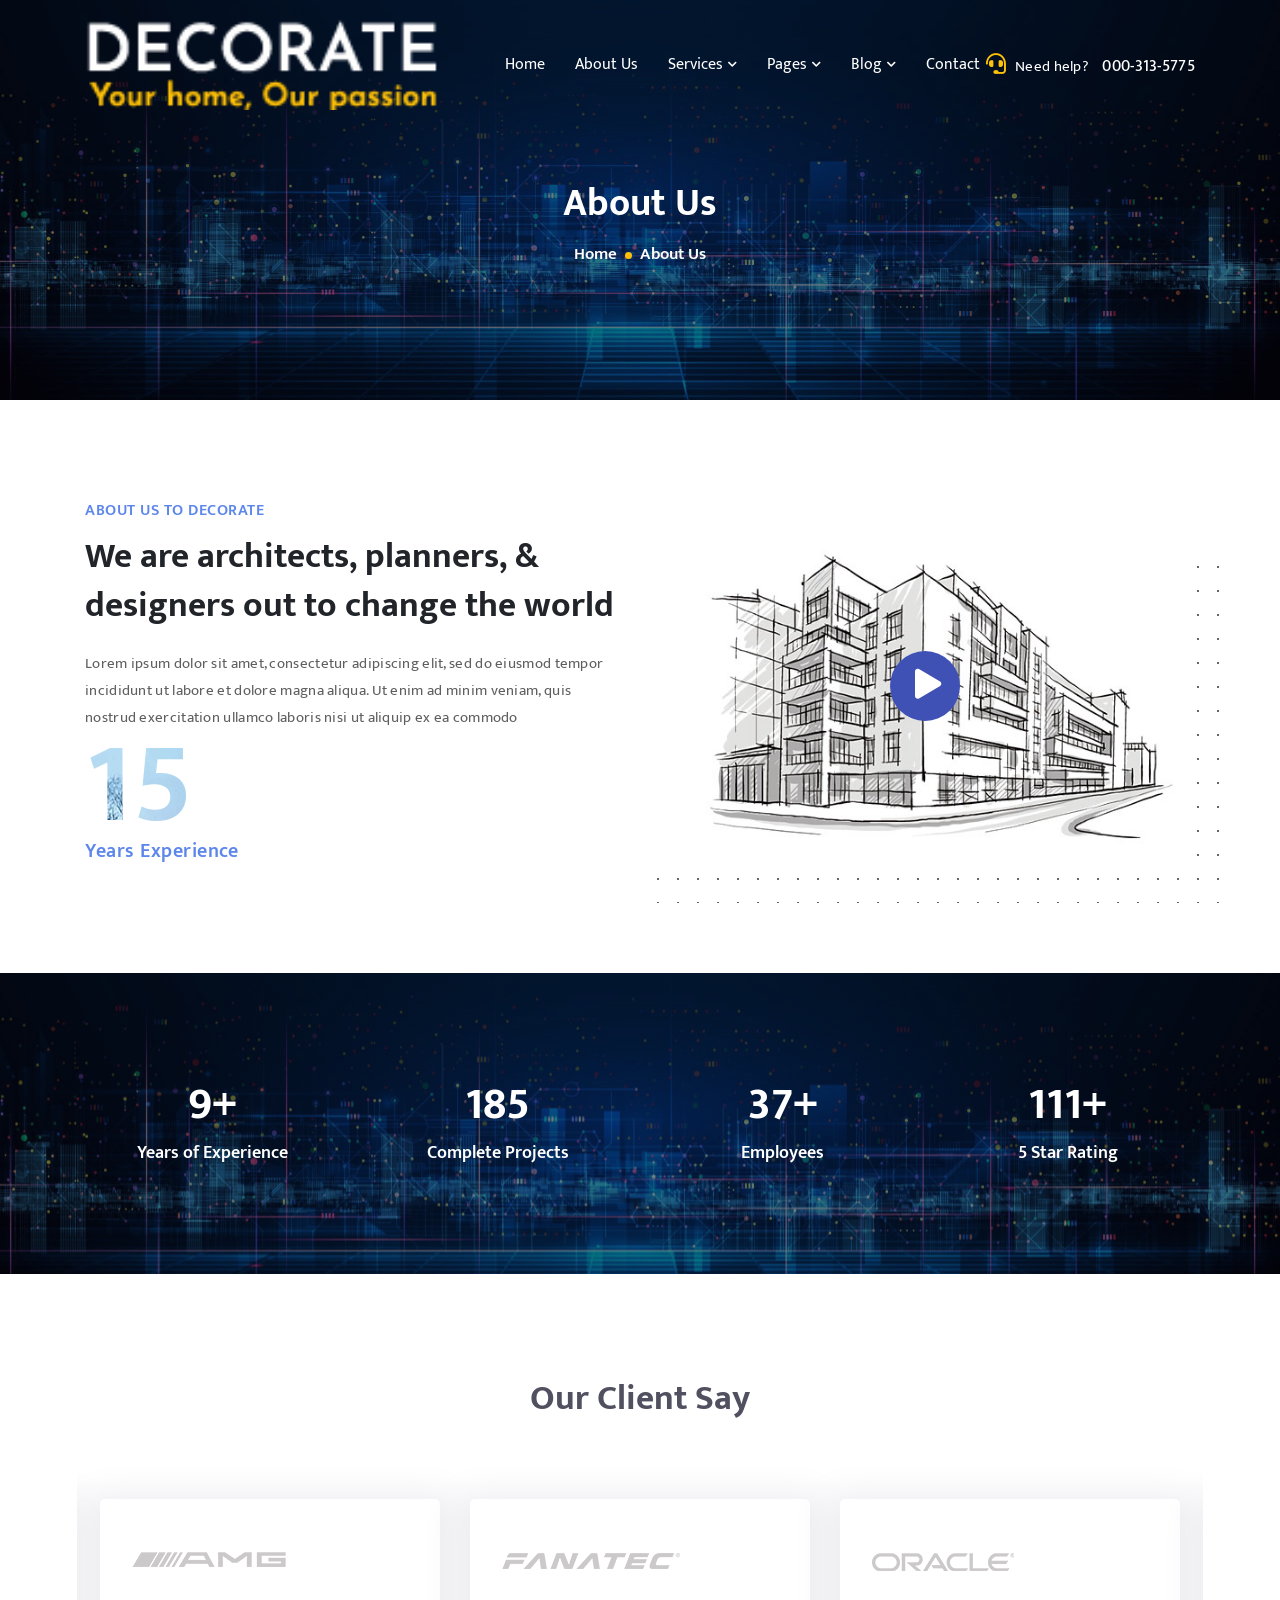
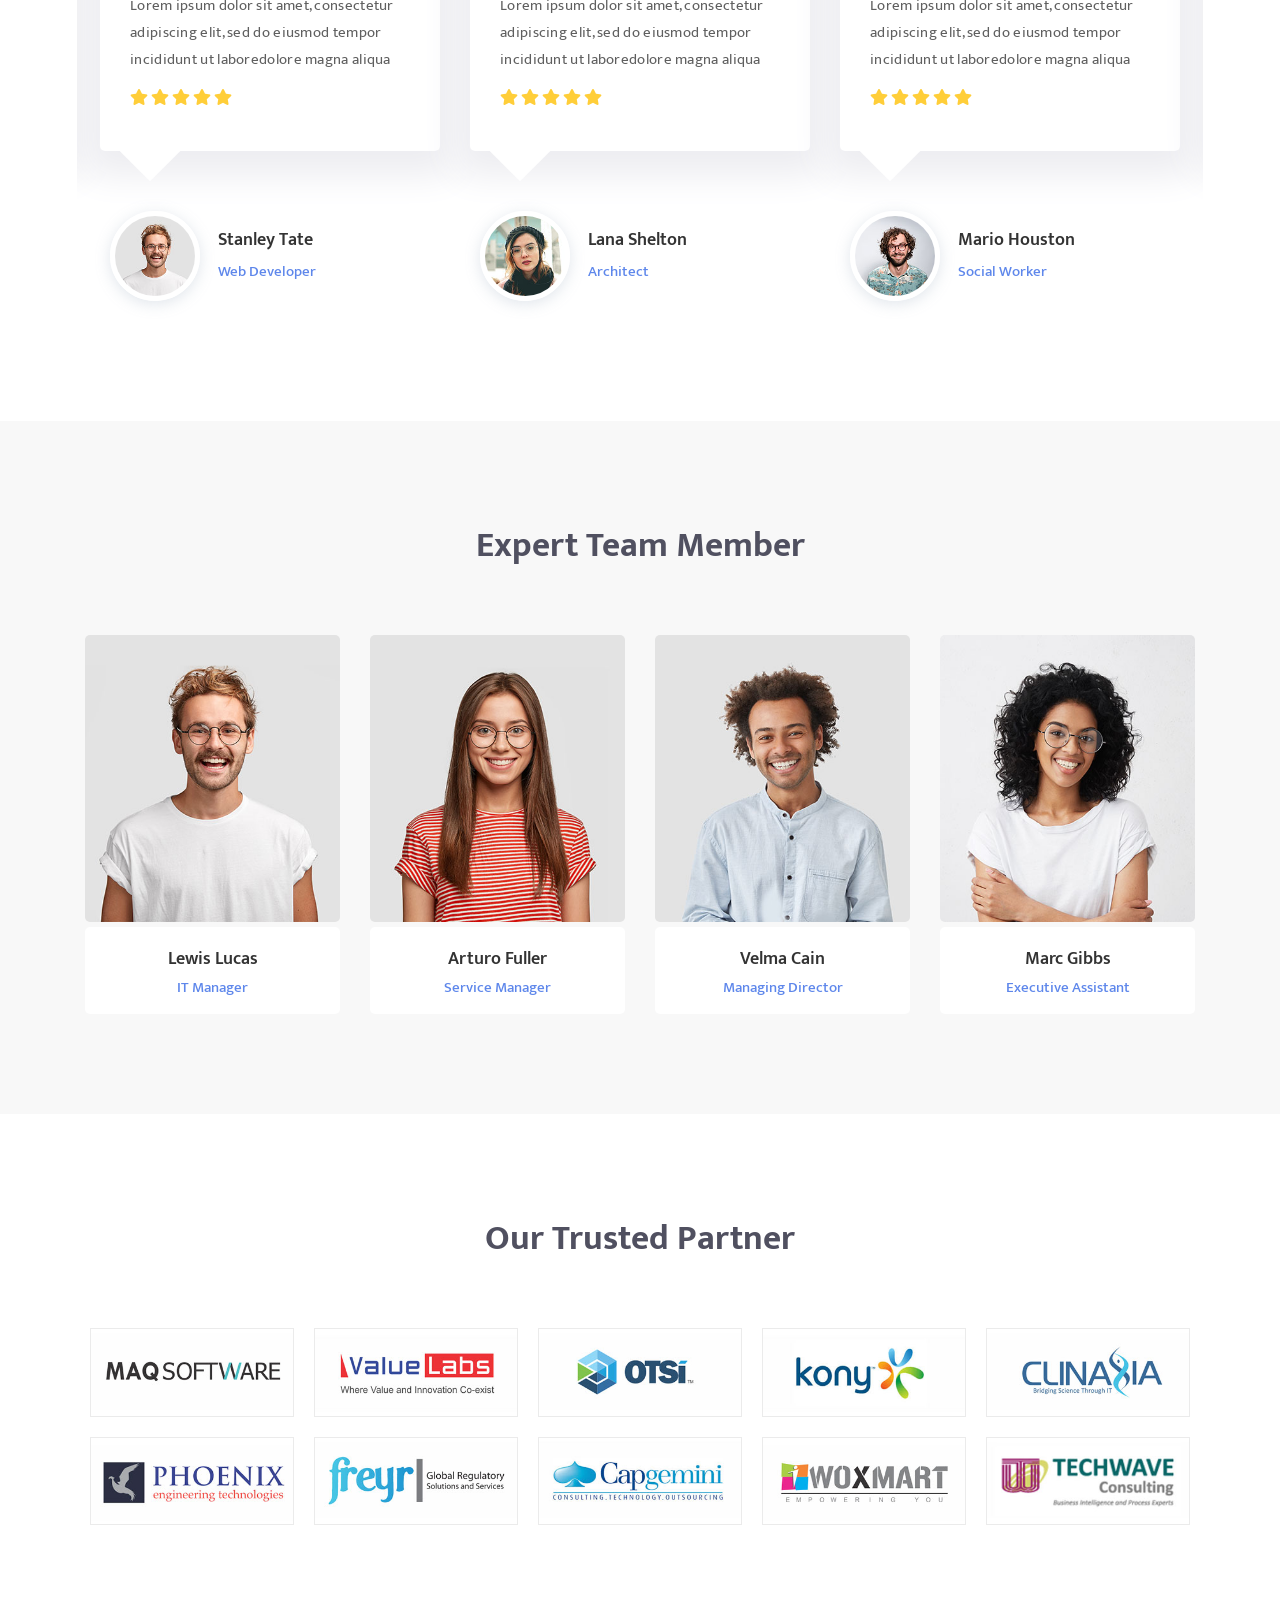
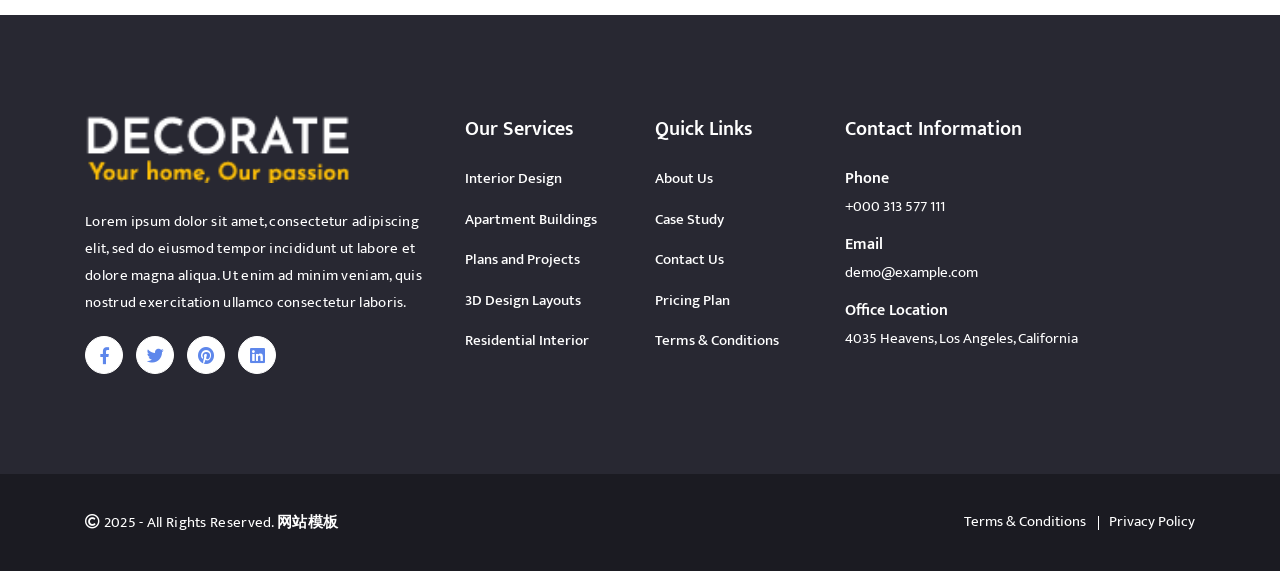
<file: about.html>
<!doctype html>
<html lang="zxx">

<head>
	<!-- Required meta tags -->
	<meta charset="utf-8">
	<meta name="viewport" content="width=device-width, initial-scale=1, shrink-to-fit=no">
	<!-- Title -->
	<title>Decorate - Architecture & Interior Website Template</title>
	<!-- Google Fonts -->
	<link href="https://fonts.googleapis.com/css2?family=Mukta:wght@400;500;600;700;800&display=swap" rel="stylesheet">
	<!-- Favicon -->
	<link rel="icon" type="image/png" href="assets/img/favicon.png">
	<!-- Bootstrap Min CSS -->
	<link rel="stylesheet" href="assets/css/bootstrap.min.css">
	<!-- Animate Min CSS -->
	<link rel="stylesheet" href="assets/css/animate.min.css">
	<!-- Font Awesome Min CSS -->
	<link rel="stylesheet" href="assets/css/fontawesome.min.css">
	<!-- Mean Menu CSS -->
	<link rel="stylesheet" href="assets/css/meanmenu.css">
	<!-- Magnific Popup Min CSS -->
	<link rel="stylesheet" href="assets/css/magnific-popup.min.css">
	<!-- Swiper Min CSS -->
	<link rel="stylesheet" href="assets/css/swiper.min.css">
	<!-- Owl Carousel Min CSS -->
	<link rel="stylesheet" href="assets/css/owl.carousel.min.css">
	<!-- Style CSS -->
	<link rel="stylesheet" href="assets/css/style.css">
	<!-- Responsive CSS -->
	<link rel="stylesheet" href="assets/css/responsive.css">
</head>

<body>

	<!-- Start Preloader Area -->
	<div class="preloader">
		<div class="d-table">
			<div class="d-table-cell">
				<div class="spinner"></div>
			</div>
		</div>
	</div>
	<!-- End Preloader Area -->
	
	<!-- Start Navbar Area -->
	<div class="navbar-area">
		<div class="decorate-responsive-nav">
			<div class="container">
				<div class="decorate-responsive-menu">
					<div class="logo">
						<a href="index.html">
							<img src="assets/img/logo.png" class="white-logo" alt="logo">
							<img src="assets/img/logo-black.png" class="black-logo" alt="logo">
						</a>
					</div>
				</div>
			</div>
		</div>
		<div class="decorate-nav">
			<div class="container">
				<nav class="navbar navbar-expand-md navbar-light">
					<a class="navbar-brand" href="index.html">
						<img src="assets/img/logo.png" class="white-logo" alt="logo">
						<img src="assets/img/logo-black.png" class="black-logo" alt="logo">
					</a>
					<div class="collapse navbar-collapse mean-menu" id="navbarSupportedContent">
						<ul class="navbar-nav">
							<li class="nav-item"> 
								<a href="index.html" class="nav-link">Home</a>
							</li>
							<li class="nav-item">
								<a href="about.html" class="nav-link">About Us</a>
							</li>
							<li class="nav-item">
								<a href="#" class="nav-link">Services <i class="fas fa-chevron-down"></i></a>
								<ul class="dropdown-menu">
									<li class="nav-item"> 
										<a href="services.html" class="nav-link">Services</a>
									</li>
									<li class="nav-item"> 
										<a href="single-services.html" class="nav-link">Services Details</a>
									</li>
								</ul>
							</li>
							<li class="nav-item"> 
								<a href="#" class="nav-link">Pages <i class="fas fa-chevron-down"></i></a>
								<ul class="dropdown-menu">
									<li class="nav-item">
										<a href="projects.html" class="nav-link">Projects</a>
									</li>
									<li class="nav-item">
										<a href="single-projects.html" class="nav-link">Projects Details</a>
									</li>
									<li class="nav-item">
										<a href="pricing.html" class="nav-link">Pricing</a>
									</li>
									<li class="nav-item">
										<a href="faq.html" class="nav-link">FAQ</a>
									</li>
									<li class="nav-item">
										<a href="terms-condition.html" class="nav-link">Terms & Conditions</a>
									</li>
									<li class="nav-item">
										<a href="privacy-policy.html" class="nav-link">Privacy Policy</a>
									</li>
								</ul>
							</li>
							<li class="nav-item">
								<a href="#" class="nav-link">Blog <i class="fas fa-chevron-down"></i></a>
								<ul class="dropdown-menu">
									<li class="nav-item">
										<a href="blog-1.html" class="nav-link">Blog Grid</a>
									</li>
									<li class="nav-item">
										<a href="single-blog.html" class="nav-link">Blog Details</a>
									</li>
								</ul>
							</li>
							<li class="nav-item">
								<a href="contact.html" class="nav-link">Contact</a>
							</li>
						</ul>
						<div class="other-option">
							<p class="nav-call-btn"><i class="fa fa-headset"></i> Need help? <a href="callto:#">000-313-5775</a></p>
						</div>
					</div>
				</nav>
			</div>
		</div>
	</div>
	<!-- End Navbar Area -->
	
	<!-- Start Page Title Area -->
	<div class="page-title-area">
		<div class="d-table">
			<div class="d-table-cell">
				<div class="container">
					<div class="page-title-content">
						<h2>About Us</h2>
						<ul>
							<li><a href="index.html">Home</a></li>
							<li>About Us</li>
						</ul>
					</div>
				</div>
			</div>
		</div>
	</div>
	<!-- End Page Title Area -->
	
	<!-- Start About Section -->
	<section class="about-area section-padding">
		<div class="container">
			<div class="row d-flex align-items-center">
				<div class="col-lg-6 col-md-12 col-sm-12">
					<div class="about-content">
						<h6>About Us to Decorate</h6>
						<h2>We are architects, planners, & designers out to change the world</h2>
						<p>Lorem ipsum dolor sit amet, consectetur adipiscing elit, sed do eiusmod tempor incididunt ut labore et dolore magna aliqua. Ut enim ad minim veniam, quis nostrud exercitation ullamco laboris nisi ut aliquip ex ea commodo</p>
						<div class="years-design">
							<h2>15</h2>
							<h5>Years Experience</h5>
						</div>
					</div>
				</div>
				<div class="col-lg-6 col-md-12 col-sm-12">
					<div class="about-image">
						<img src="assets/img/about.jpg" alt="About image">
						<div class="waves-box">
                            <a href="#" class="iq-video popup-video mfp-iframe"> <i class="fa fa-play"></i></a>
                            <div class="iq-waves">
                                <div class="waves wave-1"></div>
                                <div class="waves wave-2"></div>
                                <div class="waves wave-3"></div>
                            </div>
                        </div>
					</div>
				</div>
			</div>
		</div>
	</section>
	<!-- End About Section -->
	
	<!-- Start Counter Section -->
	<section class="counter-area section-padding">
		<div class="container">
			<div class="row">
				<div class="col-lg-3 col-md-6 counter-item">
					<div class="single-counter">
						<div class="counter-contents">
							<h2>
								<span class="counter-number">23</span>
								<span>+</span>
							</h2>
							<h3 class="counter-heading">Years of Experience</h3>
						</div>
					</div>
				</div>
				<div class="col-lg-3 col-md-6 counter-item">
					<div class="single-counter">
						<div class="counter-contents">
							<h2>
								<span class="counter-number">500</span>
							</h2>
							<h3 class="counter-heading">Complete Projects</h3>
						</div>
					</div>
				</div>
				<div class="col-lg-3 col-md-6 counter-item">
					<div class="single-counter">
						<div class="counter-contents">
							<h2>
								<span class="counter-number">100</span>
								<span>+</span>
							</h2>
							<h3 class="counter-heading">Employees</h3>
						</div>
					</div>
				</div>
				<div class="col-lg-3 col-md-6 counter-item">
					<div class="single-counter">
						<div class="counter-contents">
							<h2>
								<span class="counter-number">300</span>
								<span>+</span>
							</h2>
							<h3 class="counter-heading">5 Star Rating</h3>
						</div>
					</div>
				</div>
			</div>
		</div>
	</section>
	<!-- End Counter Section -->
	
	<!-- Start Testimonials Section -->
	<section class="testimonial-design-two section-padding">
		<div class="container">
			<div class="row">
				<div class="col-md-12">
					<div class="section-title">
						<h2>Our Client Say</h2>
					</div>
				</div>
			</div>
			<div class="row">
				<div class="col-md-12">
					<div class="testimonial-slide-two">
						<div class="owl-carousel owl-theme">
							<!-- testimonials item -->
							<div class="single-testimonial-two">
								<div class="testimonial-two-content">
									<div class="testimonial-text">
										<div class="logo-box">
											<img src="assets/img/client/testimonial-logo-1.png" alt="logo">
										</div>
										<p>Lorem ipsum dolor sit amet, consectetur adipiscing elit, sed do eiusmod tempor incididunt ut laboredolore magna aliqua</p>
										<div class="rating-box">
											<ul>
												<li><i class="fa fa-star"></i></li>
												<li><i class="fa fa-star"></i></li>
												<li><i class="fa fa-star"></i></li>
												<li><i class="fa fa-star"></i></li>
												<li><i class="fa fa-star"></i></li>
											</ul>
										</div>
									</div>
									<div class="author-info-box">
										<div class="author-img">
											<img src="assets/img/client/testimonial-1.jpg" alt="testimonial">
										</div>
										<div class="author-bio-info">
											<h3>Stanley Tate</h3>
											<span>Web Developer</span>
										</div>
									</div>
								</div>
							</div>
							<!-- testimonials item -->
							<div class="single-testimonial-two">
								<div class="testimonial-two-content">
									<div class="testimonial-text">
										<div class="logo-box">
											<img src="assets/img/client/testimonial-logo-2.png" alt="logo">
										</div>
										<p>Lorem ipsum dolor sit amet, consectetur adipiscing elit, sed do eiusmod tempor incididunt ut laboredolore magna aliqua</p>
										<div class="rating-box">
											<ul>
												<li><i class="fa fa-star"></i></li>
												<li><i class="fa fa-star"></i></li>
												<li><i class="fa fa-star"></i></li>
												<li><i class="fa fa-star"></i></li>
												<li><i class="fa fa-star"></i></li>
											</ul>
										</div>
									</div>
									<div class="author-info-box">
										<div class="author-img">
											<img src="assets/img/client/testimonial-2.jpg" alt="testimonial">
										</div>
										<div class="author-bio-info">
											<h3>Lana Shelton</h3>
											<span>Architect</span>
										</div>
									</div>
								</div>
							</div>
							<!-- testimonials item -->
							<div class="single-testimonial-two">
								<div class="testimonial-two-content">
									<div class="testimonial-text">
										<div class="logo-box">
											<img src="assets/img/client/testimonial-logo-3.png" alt="logo">
										</div>
										<p>Lorem ipsum dolor sit amet, consectetur adipiscing elit, sed do eiusmod tempor incididunt ut laboredolore magna aliqua</p>
										<div class="rating-box">
											<ul>
												<li><i class="fa fa-star"></i></li>
												<li><i class="fa fa-star"></i></li>
												<li><i class="fa fa-star"></i></li>
												<li><i class="fa fa-star"></i></li>
												<li><i class="fa fa-star"></i></li>
											</ul>
										</div>
									</div>
									<div class="author-info-box">
										<div class="author-img">
											<img src="assets/img/client/testimonial-3.jpg" alt="testimonial">
										</div>
										<div class="author-bio-info">
											<h3>Mario Houston</h3>
											<span>Social Worker</span>
										</div>
									</div>
								</div>
							</div>
						</div>
					</div>
				</div>
			</div>
		</div>
	</section>
	<!-- End Testimonials Section -->
	
	<!-- Start Team Section -->
	<section class="team-area bg-grey section-padding">
		<div class="container">
			<div class="row">
				<div class="col-md-12">
					<div class="section-title">
						<h2>Expert Team Member</h2>
					</div>
				</div>
				<div class="col-lg-3 col-md-6">
					<div class="single-team-box">
						<div class="team-image">
							<img src="assets/img/team/team-1.jpg" alt="team" />
							<div class="team-social-icon">
								<a href="#" class="social-color-1"><i class="fab fa-facebook-f"></i></a>
								<a href="#" class="social-color-2"><i class="fab fa-twitter"></i></a>
								<a href="#" class="social-color-3"><i class="fab fa-linkedin"></i></a>
							</div>
						</div>
						<div class="team-info">
							<h3>Lewis Lucas</h3>
							<span>IT Manager</span>
						</div>
					</div>
				</div>
				<div class="col-lg-3 col-md-6">
					<div class="single-team-box">
						<div class="team-image">
							<img src="assets/img/team/team-2.jpg" alt="team" />
							<div class="team-social-icon">
								<a href="#" class="social-color-1"><i class="fab fa-facebook-f"></i></a>
								<a href="#" class="social-color-2"><i class="fab fa-twitter"></i></a>
								<a href="#" class="social-color-3"><i class="fab fa-linkedin"></i></a>
							</div>
						</div>
						<div class="team-info">
							<h3>Arturo Fuller</h3>
							<span>Service Manager</span>
						</div>
					</div>
				</div>
				<div class="col-lg-3 col-md-6">
					<div class="single-team-box">
						<div class="team-image">
							<img src="assets/img/team/team-3.jpg" alt="team" />
							<div class="team-social-icon">
								<a href="#" class="social-color-1"><i class="fab fa-facebook-f"></i></a>
								<a href="#" class="social-color-2"><i class="fab fa-twitter"></i></a>
								<a href="#" class="social-color-3"><i class="fab fa-linkedin"></i></a>
							</div>
						</div>
						<div class="team-info">
							<h3>Velma Cain</h3>
							<span>Managing Director</span>
						</div>
					</div>
				</div>
				<div class="col-lg-3 col-md-6">
					<div class="single-team-box">
						<div class="team-image">
							<img src="assets/img/team/team-4.jpg" alt="team" />
							<div class="team-social-icon">
								<a href="#" class="social-color-1"><i class="fab fa-facebook-f"></i></a>
								<a href="#" class="social-color-2"><i class="fab fa-twitter"></i></a>
								<a href="#" class="social-color-3"><i class="fab fa-linkedin"></i></a>
							</div>
						</div>
						<div class="team-info">
							<h3>Marc Gibbs</h3>
							<span>Executive Assistant</span>
						</div>
					</div>
				</div>
			</div>
		</div>
	</section>
	<!-- End Team Section -->
	
	<!-- Start Partner section -->
	<section class="partner-section pt-100 pb-70">
		<div class="container">
			<div class="section-title">
				<h2>Our Trusted Partner</h2>
			</div>
			<div class="partner-list">
				<div class="partner-item">
					<a href="#0">
						<img src="assets/img/partner-logo/client-1.jpg" alt="image">
					</a>
				</div>
				<div class="partner-item">
					<a href="#0">
						<img src="assets/img/partner-logo/client-2.jpg" alt="image">
					</a>
				</div>
				<div class="partner-item">
					<a href="#0">
						<img src="assets/img/partner-logo/client-3.jpg" alt="image">
					</a>
				</div>
				<div class="partner-item">
					<a href="#0">
						<img src="assets/img/partner-logo/client-4.jpg" alt="image">
					</a>
				</div>
				<div class="partner-item">
					<a href="#0">
						<img src="assets/img/partner-logo/client-5.jpg" alt="image">
					</a>
				</div>
				<div class="partner-item">
					<a href="#0">
						<img src="assets/img/partner-logo/client-6.jpg" alt="image">
					</a>
				</div>
				<div class="partner-item">
					<a href="#0">
						<img src="assets/img/partner-logo/client-7.jpg" alt="image">
					</a>
				</div>
				<div class="partner-item">
					<a href="#0">
						<img src="assets/img/partner-logo/client-8.jpg" alt="image">
					</a>
				</div>
				<div class="partner-item">
					<a href="#0">
						<img src="assets/img/partner-logo/client-9.jpg" alt="image">
					</a>
				</div>
				<div class="partner-item">
					<a href="#0">
						<img src="assets/img/partner-logo/client-10.jpg" alt="image">
					</a>
				</div>
			</div>
		</div>
	</section>
	<!-- End Partner section -->

	<!-- Start Footer Section -->
	<section class="footer-area section-padding">
		<div class="container">
			<div class="row">
				<div class="col-lg-4 col-md-6 col-sm-6">
					<div class="single-footer-widget">
						<div class="footer-logo-box">
							<img src="assets/img/logo.png" class="white-logo" alt="logo">
						</div>
						<p>Lorem ipsum dolor sit amet, consectetur adipiscing elit, sed do eiusmod tempor incididunt ut labore et dolore magna aliqua. Ut enim ad minim veniam, quis nostrud exercitation ullamco consectetur laboris.</p>
						<ul class="footer-social">
							<li><a href="#"> <i class="fab fa-facebook-f"></i></a></li>
							<li><a href="#"> <i class="fab fa-twitter"></i></a></li>
							<li><a href="#"> <i class="fab fa-pinterest"></i></a></li>
							<li><a href="#"> <i class="fab fa-linkedin"></i></a></li>
						</ul>
					</div>
				</div>
				<div class="col-lg-2 col-md-6 col-sm-6">
					<div class="single-footer-widget">
						<div class="footer-heading">
							<h3>Our Services</h3>
						</div>
						<ul class="footer-quick-links">
							<li><a href="#">Interior Design</a></li>
							<li><a href="#">Apartment Buildings</a></li>
							<li><a href="#">Plans and Projects</a></li>
							<li><a href="#">3D Design Layouts</a></li>
							<li><a href="#">Residential Interior</a></li>
						</ul>
					</div>
				</div>
				<div class="col-lg-2 col-md-6 col-sm-6">
					<div class="single-footer-widget">
						<div class="footer-heading">
							<h3>Quick Links</h3>
						</div>
						<ul class="footer-quick-links">
							<li><a href="about.html">About Us</a></li>
							<li><a href="projects.html">Case Study</a></li>
							<li><a href="contact.html">Contact Us</a></li>
							<li><a href="pricing.html">Pricing Plan</a></li>
							<li><a href="terms-condition.html">Terms & Conditions</a></li>
						</ul>
					</div>
				</div>
				<div class="col-lg-4 col-md-6 col-sm-6">
					<div class="single-footer-widget">
						<div class="footer-heading">
							<h3>Contact Information</h3>
						</div>
						<div class="footer-info-contact">
							<h5>Phone</h5>
							<span><a href="tel:0802235678">+000 313 577 111</a></span>
						</div>
						<div class="footer-info-contact">
							<h5>Email</h5>
							<span><a href="mailto:demo@example.com">demo@example.com</a></span>
						</div>
						<div class="footer-info-contact">
							<h5>Office Location</h5>
							<span>4035 Heavens, Los Angeles, California</span>
						</div>
					</div>
				</div>
			</div>
		</div>
	</section>
	<!-- End Footer Section -->
	
	<!-- Start Copy Right Section -->
	<div class="copyright-area">
		<div class="container">
			<div class="row align-items-center">
				<div class="col-lg-6 col-md-6">
					<p><i class="far fa-copyright"></i> 2025 - All Rights Reserved. <a target="_blank" href="https://www.mobanwang.com/" title="网站模板" class="text-white">网站模板</a></p>
				</div>
				<div class="col-lg-6 col-md-6">
					<ul>
						<li> <a href="terms-condition.html">Terms & Conditions</a>
						</li>
						<li> <a href="privacy-policy.html">Privacy Policy</a>
						</li>
					</ul>
				</div>
			</div>
		</div>
	</div>
	<!-- End Copy Right Section -->
	
	<!-- Start Go Top Section -->
	<div class="go-top">
		<i class="fas fa-chevron-up"></i>
		<i class="fas fa-chevron-up"></i>
	</div>
	<!-- End Go Top Section -->
	
	<!-- jQuery Min JS -->
	<script src="assets/js/jquery.min.js"></script>
	<!-- Bootstrap Min JS -->
	<script src="assets/js/bootstrap.min.js"></script>
	<!-- MeanMenu JS  -->
	<script src="assets/js/jquery.meanmenu.js"></script>
	<!-- Appear Min JS -->
	<script src="assets/js/jquery.appear.min.js"></script>
	<!-- CounterUp Min JS -->
	<script src="assets/js/jquery.waypoints.min.js"></script>
	<script src="assets/js/jquery.counterup.min.js"></script>
	<!-- Owl Carousel Min JS -->
	<script src="assets/js/owl.carousel.min.js"></script>
	<!-- Magnific Popup Min JS -->
	<script src="assets/js/jquery.magnific-popup.min.js"></script>
	<!-- Isotope Min JS -->
	<script src="assets/js/isotope.pkgd.min.js"></script>
	<!-- Swiper Min JS -->
	<script src="assets/js/swiper.min.js"></script>
	<!-- WOW Min JS -->
	<script src="assets/js/wow.min.js"></script>
	<!-- Main JS -->
	<script src="assets/js/main.js"></script>
	
</body>

</html>
</file>
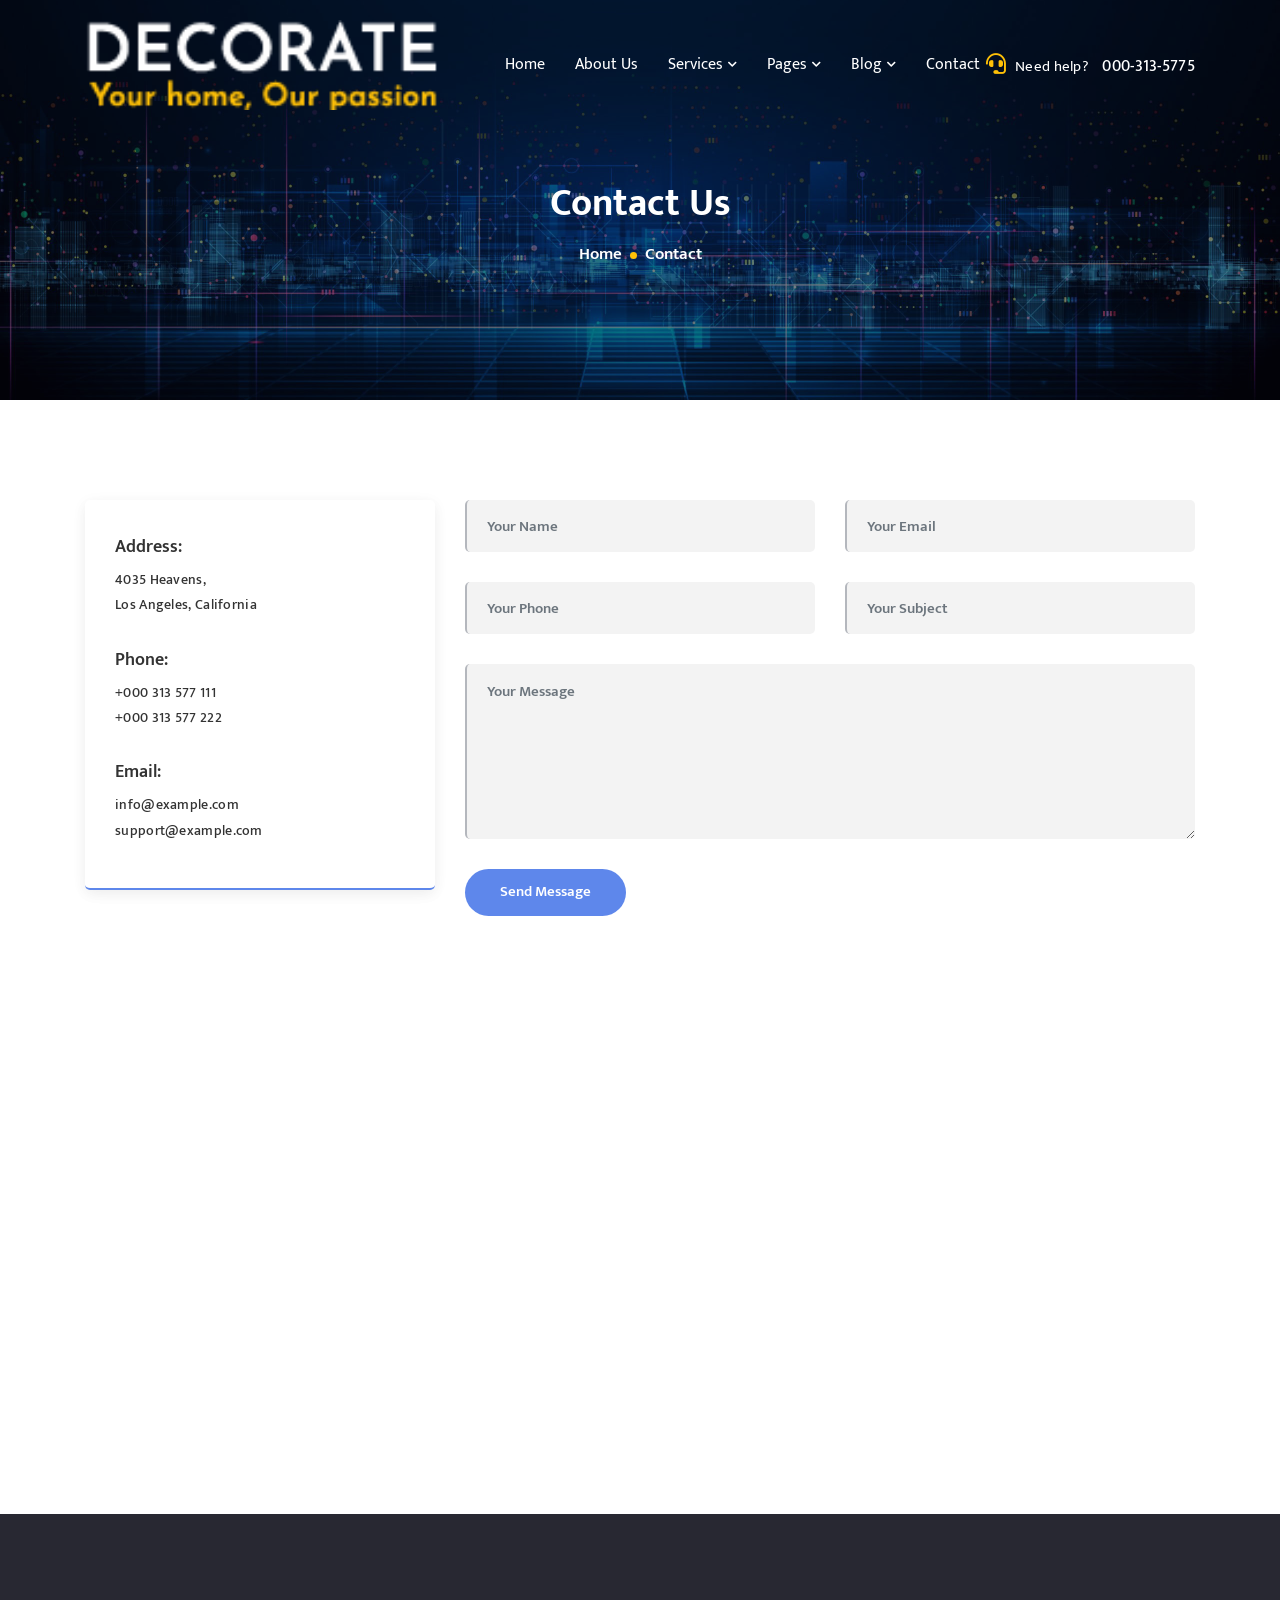
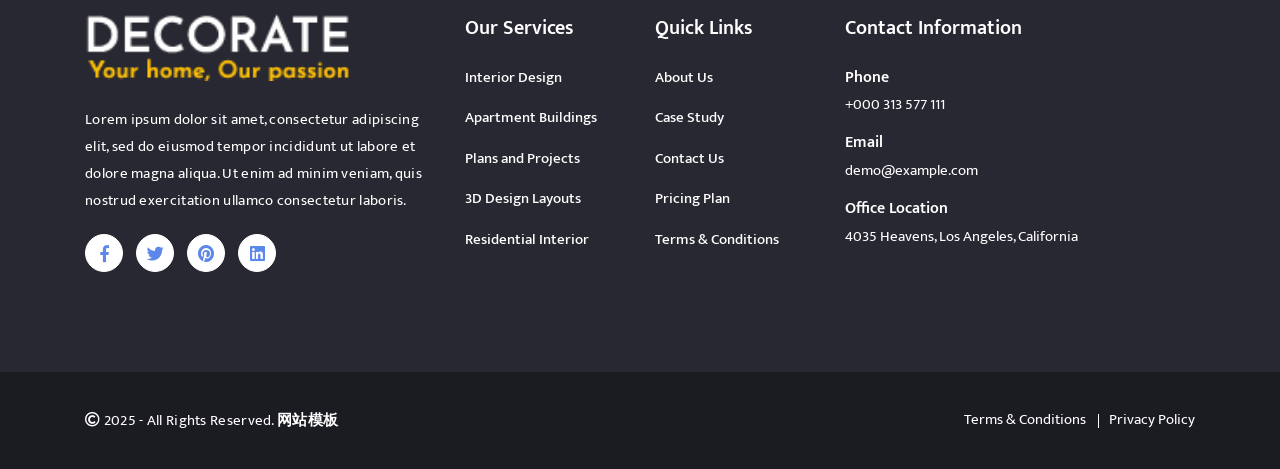
<file: contact.html>
<!doctype html>
<html lang="zxx">

<head>
	<!-- Required meta tags -->
	<meta charset="utf-8">
	<meta name="viewport" content="width=device-width, initial-scale=1, shrink-to-fit=no">
	<!-- Title -->
	<title>Decorate - Architecture & Interior Website Template</title>
	<!-- Google Fonts -->
	<link href="https://fonts.googleapis.com/css2?family=Mukta:wght@400;500;600;700;800&display=swap" rel="stylesheet">
	<!-- Favicon -->
	<link rel="icon" type="image/png" href="assets/img/favicon.png">
	<!-- Bootstrap Min CSS -->
	<link rel="stylesheet" href="assets/css/bootstrap.min.css">
	<!-- Animate Min CSS -->
	<link rel="stylesheet" href="assets/css/animate.min.css">
	<!-- Font Awesome Min CSS -->
	<link rel="stylesheet" href="assets/css/fontawesome.min.css">
	<!-- Mean Menu CSS -->
	<link rel="stylesheet" href="assets/css/meanmenu.css">
	<!-- Magnific Popup Min CSS -->
	<link rel="stylesheet" href="assets/css/magnific-popup.min.css">
	<!-- Swiper Min CSS -->
	<link rel="stylesheet" href="assets/css/swiper.min.css">
	<!-- Owl Carousel Min CSS -->
	<link rel="stylesheet" href="assets/css/owl.carousel.min.css">
	<!-- Style CSS -->
	<link rel="stylesheet" href="assets/css/style.css">
	<!-- Responsive CSS -->
	<link rel="stylesheet" href="assets/css/responsive.css">
</head>

<body>

	<!-- Start Preloader Area -->
	<div class="preloader">
		<div class="d-table">
			<div class="d-table-cell">
				<div class="spinner"></div>
			</div>
		</div>
	</div>
	<!-- End Preloader Area -->
	
	<!-- Start Navbar Area -->
	<div class="navbar-area">
		<div class="decorate-responsive-nav">
			<div class="container">
				<div class="decorate-responsive-menu">
					<div class="logo">
						<a href="index.html">
							<img src="assets/img/logo.png" class="white-logo" alt="logo">
							<img src="assets/img/logo-black.png" class="black-logo" alt="logo">
						</a>
					</div>
				</div>
			</div>
		</div>
		<div class="decorate-nav">
			<div class="container">
				<nav class="navbar navbar-expand-md navbar-light">
					<a class="navbar-brand" href="index.html">
						<img src="assets/img/logo.png" class="white-logo" alt="logo">
						<img src="assets/img/logo-black.png" class="black-logo" alt="logo">
					</a>
					<div class="collapse navbar-collapse mean-menu" id="navbarSupportedContent">
						<ul class="navbar-nav">
							<li class="nav-item"> 
								<a href="index.html" class="nav-link">Home</a>
							</li>
							<li class="nav-item">
								<a href="about.html" class="nav-link">About Us</a>
							</li>
							<li class="nav-item">
								<a href="#" class="nav-link">Services <i class="fas fa-chevron-down"></i></a>
								<ul class="dropdown-menu">
									<li class="nav-item"> 
										<a href="services.html" class="nav-link">Services</a>
									</li>
									<li class="nav-item"> 
										<a href="single-services.html" class="nav-link">Services Details</a>
									</li>
								</ul>
							</li>
							<li class="nav-item"> 
								<a href="#" class="nav-link">Pages <i class="fas fa-chevron-down"></i></a>
								<ul class="dropdown-menu">
									<li class="nav-item">
										<a href="projects.html" class="nav-link">Projects</a>
									</li>
									<li class="nav-item">
										<a href="single-projects.html" class="nav-link">Projects Details</a>
									</li>
									<li class="nav-item">
										<a href="pricing.html" class="nav-link">Pricing</a>
									</li>
									<li class="nav-item">
										<a href="faq.html" class="nav-link">FAQ</a>
									</li>
									<li class="nav-item">
										<a href="terms-condition.html" class="nav-link">Terms & Conditions</a>
									</li>
									<li class="nav-item">
										<a href="privacy-policy.html" class="nav-link">Privacy Policy</a>
									</li>
								</ul>
							</li>
							<li class="nav-item">
								<a href="#" class="nav-link">Blog <i class="fas fa-chevron-down"></i></a>
								<ul class="dropdown-menu">
									<li class="nav-item">
										<a href="blog-1.html" class="nav-link">Blog Grid</a>
									</li>
									<li class="nav-item">
										<a href="single-blog.html" class="nav-link">Blog Details</a>
									</li>
								</ul>
							</li>
							<li class="nav-item">
								<a href="contact.html" class="nav-link">Contact</a>
							</li>
						</ul>
						<div class="other-option">
							<p class="nav-call-btn"><i class="fa fa-headset"></i> Need help? <a href="callto:#">000-313-5775</a></p>
						</div>
					</div>
				</nav>
			</div>
		</div>
	</div>
	<!-- End Navbar Area -->
	
	<!-- Start Page Title Area -->
	<div class="page-title-area">
		<div class="d-table">
			<div class="d-table-cell">
				<div class="container">
					<div class="page-title-content">
						<h2>Contact Us</h2>
						<ul>
							<li><a href="index.html">Home</a>
							</li>
							<li>Contact</li>
						</ul>
					</div>
				</div>
			</div>
		</div>
	</div>
	<!-- End Page Title Area -->
	
	<!-- Start Contact Section -->
	<div class="contact-section contact-page-form section-padding">
		<div class="container">
			<div class="row">
				<div class="col-lg-4 col-md-12">
                    <div class="contact-information-box-1">
						<div class="row">
							<div class="col-lg-12 col-md-12 col-sm-12">
								<div class="single-contact-info-box">
									<div class="contact-info">
										<h6>Address:</h6>
										<p>4035 Heavens,</p>
										<p>Los Angeles, California</p>
									</div>
									<div class="contact-info-bg-icon">
										<i class="pe-7s-map-marker"></i>
									</div>
								</div>
							</div>
							<div class="col-lg-12 col-md-12 col-sm-12">
								<div class="single-contact-info-box">
									<div class="contact-info">
										<h6>Phone:</h6>
										<p>+000 313 577 111</p>
										<p>+000 313 577 222</p>
									</div>
									<div class="contact-info-bg-icon">
										<i class="pe-7s-call"></i>
									</div>
								</div>
							</div>
							<div class="col-lg-12 col-md-12 col-sm-12">
								<div class="single-contact-info-box">
									<div class="contact-info">
										<h6>Email:</h6>
										<p>info@example.com</p>
										<p>support@example.com</p>
									</div>
									<div class="contact-info-bg-icon">
										<i class="pe-7s-mail"></i>
									</div>
								</div>
							</div>
						</div>
                    </div>
				</div>
				<div class="col-lg-8 col-md-12">
					<div class="contact-form contact-form-1">
						<p class="form-message"></p>
						<form id="contact-form" class="form" action="php-mails.php" method="POST">
							<div class="row">
								<div class="col-lg-6 col-md-12">
									<div class="form-group">
										<input type="text" name="name" id="name" class="form-control" required placeholder="Your Name">
									</div>
								</div>
								<div class="col-lg-6 col-md-12">
									<div class="form-group">
										<input type="email" name="email" id="email" class="form-control" required placeholder="Your Email">
									</div>
								</div>
								<div class="col-lg-6 col-md-12">
									<div class="form-group">
										<input type="text" name="phone" id="phone" required class="form-control" placeholder="Your Phone">
									</div>
								</div>
								<div class="col-lg-6 col-md-12">
									<div class="form-group">
										<input type="text" name="subject" id="subject" class="form-control" required placeholder="Your Subject">
									</div>
								</div>
								<div class="col-lg-12 col-md-12">
									<div class="form-group">
										<textarea name="message" class="form-control" id="message" cols="30" rows="6" required placeholder="Your Message"></textarea>
									</div>
								</div>
								<div class="col-lg-12 col-md-12">
									<button type="submit" class="default-btn">Send Message <span></span></button>
								</div>
							</div>
						</form>
					</div>
				</div>
			</div>
		</div>
	</div>
	<!-- End Contact Section -->
	
    <!-- Map Section Start -->
    <div class="map-area">
        <div class="map-content">
            <div class="map-canvas" id="contact-map"><iframe src="https://www.amap.com/" width="100%" height="100%" frameborder="0" style="border:0" sandbox=""></iframe></div>
        </div>
    </div>
    <!-- Map Section End -->
	
	<!-- Start Footer Section -->
	<section class="footer-area section-padding">
		<div class="container">
			<div class="row">
				<div class="col-lg-4 col-md-6 col-sm-6">
					<div class="single-footer-widget">
						<div class="footer-logo-box">
							<img src="assets/img/logo.png" class="white-logo" alt="logo">
						</div>
						<p>Lorem ipsum dolor sit amet, consectetur adipiscing elit, sed do eiusmod tempor incididunt ut labore et dolore magna aliqua. Ut enim ad minim veniam, quis nostrud exercitation ullamco consectetur laboris.</p>
						<ul class="footer-social">
							<li><a href="#"> <i class="fab fa-facebook-f"></i></a></li>
							<li><a href="#"> <i class="fab fa-twitter"></i></a></li>
							<li><a href="#"> <i class="fab fa-pinterest"></i></a></li>
							<li><a href="#"> <i class="fab fa-linkedin"></i></a></li>
						</ul>
					</div>
				</div>
				<div class="col-lg-2 col-md-6 col-sm-6">
					<div class="single-footer-widget">
						<div class="footer-heading">
							<h3>Our Services</h3>
						</div>
						<ul class="footer-quick-links">
							<li><a href="#">Interior Design</a></li>
							<li><a href="#">Apartment Buildings</a></li>
							<li><a href="#">Plans and Projects</a></li>
							<li><a href="#">3D Design Layouts</a></li>
							<li><a href="#">Residential Interior</a></li>
						</ul>
					</div>
				</div>
				<div class="col-lg-2 col-md-6 col-sm-6">
					<div class="single-footer-widget">
						<div class="footer-heading">
							<h3>Quick Links</h3>
						</div>
						<ul class="footer-quick-links">
							<li><a href="about.html">About Us</a></li>
							<li><a href="projects.html">Case Study</a></li>
							<li><a href="contact.html">Contact Us</a></li>
							<li><a href="pricing.html">Pricing Plan</a></li>
							<li><a href="terms-condition.html">Terms & Conditions</a></li>
						</ul>
					</div>
				</div>
				<div class="col-lg-4 col-md-6 col-sm-6">
					<div class="single-footer-widget">
						<div class="footer-heading">
							<h3>Contact Information</h3>
						</div>
						<div class="footer-info-contact">
							<h5>Phone</h5>
							<span><a href="tel:0802235678">+000 313 577 111</a></span>
						</div>
						<div class="footer-info-contact">
							<h5>Email</h5>
							<span><a href="mailto:demo@example.com">demo@example.com</a></span>
						</div>
						<div class="footer-info-contact">
							<h5>Office Location</h5>
							<span>4035 Heavens, Los Angeles, California</span>
						</div>
					</div>
				</div>
			</div>
		</div>
	</section>
	<!-- End Footer Section -->
	
	<!-- Start Copy Right Section -->
	<div class="copyright-area">
		<div class="container">
			<div class="row align-items-center">
				<div class="col-lg-6 col-md-6">
					<p><i class="far fa-copyright"></i> 2025 - All Rights Reserved. <a target="_blank" href="https://www.mobanwang.com/" title="网站模板" class="text-white">网站模板</a></p>
				</div>
				<div class="col-lg-6 col-md-6">
					<ul>
						<li> <a href="terms-condition.html">Terms & Conditions</a>
						</li>
						<li> <a href="privacy-policy.html">Privacy Policy</a>
						</li>
					</ul>
				</div>
			</div>
		</div>
	</div>
	<!-- End Copy Right Section -->
	
	<!-- Start Go Top Section -->
	<div class="go-top">
		<i class="fas fa-chevron-up"></i>
		<i class="fas fa-chevron-up"></i>
	</div>
	<!-- End Go Top Section -->
	
	<!-- jQuery Min JS -->
	<script src="assets/js/jquery.min.js"></script>
	<!-- Bootstrap Min JS -->
	<script src="assets/js/bootstrap.min.js"></script>
	<!-- MeanMenu JS  -->
	<script src="assets/js/jquery.meanmenu.js"></script>
	<!-- Appear Min JS -->
	<script src="assets/js/jquery.appear.min.js"></script>
	<!-- CounterUp Min JS -->
	<script src="assets/js/jquery.waypoints.min.js"></script>
	<script src="assets/js/jquery.counterup.min.js"></script>
	<!-- Owl Carousel Min JS -->
	<script src="assets/js/owl.carousel.min.js"></script>
	<!-- Magnific Popup Min JS -->
	<script src="assets/js/jquery.magnific-popup.min.js"></script>
	<!-- Isotope Min JS -->
	<script src="assets/js/isotope.pkgd.min.js"></script>
	<!-- Swiper Min JS -->
	<script src="assets/js/swiper.min.js"></script>
	<!-- WOW Min JS -->
	<script src="assets/js/wow.min.js"></script>
	<!-- Ajax Mail JS -->
	<script src="assets/js/ajax.mail.js"></script>
	<!-- Main JS -->
	<script src="assets/js/main.js"></script>
	
</body>

</html>
</file>
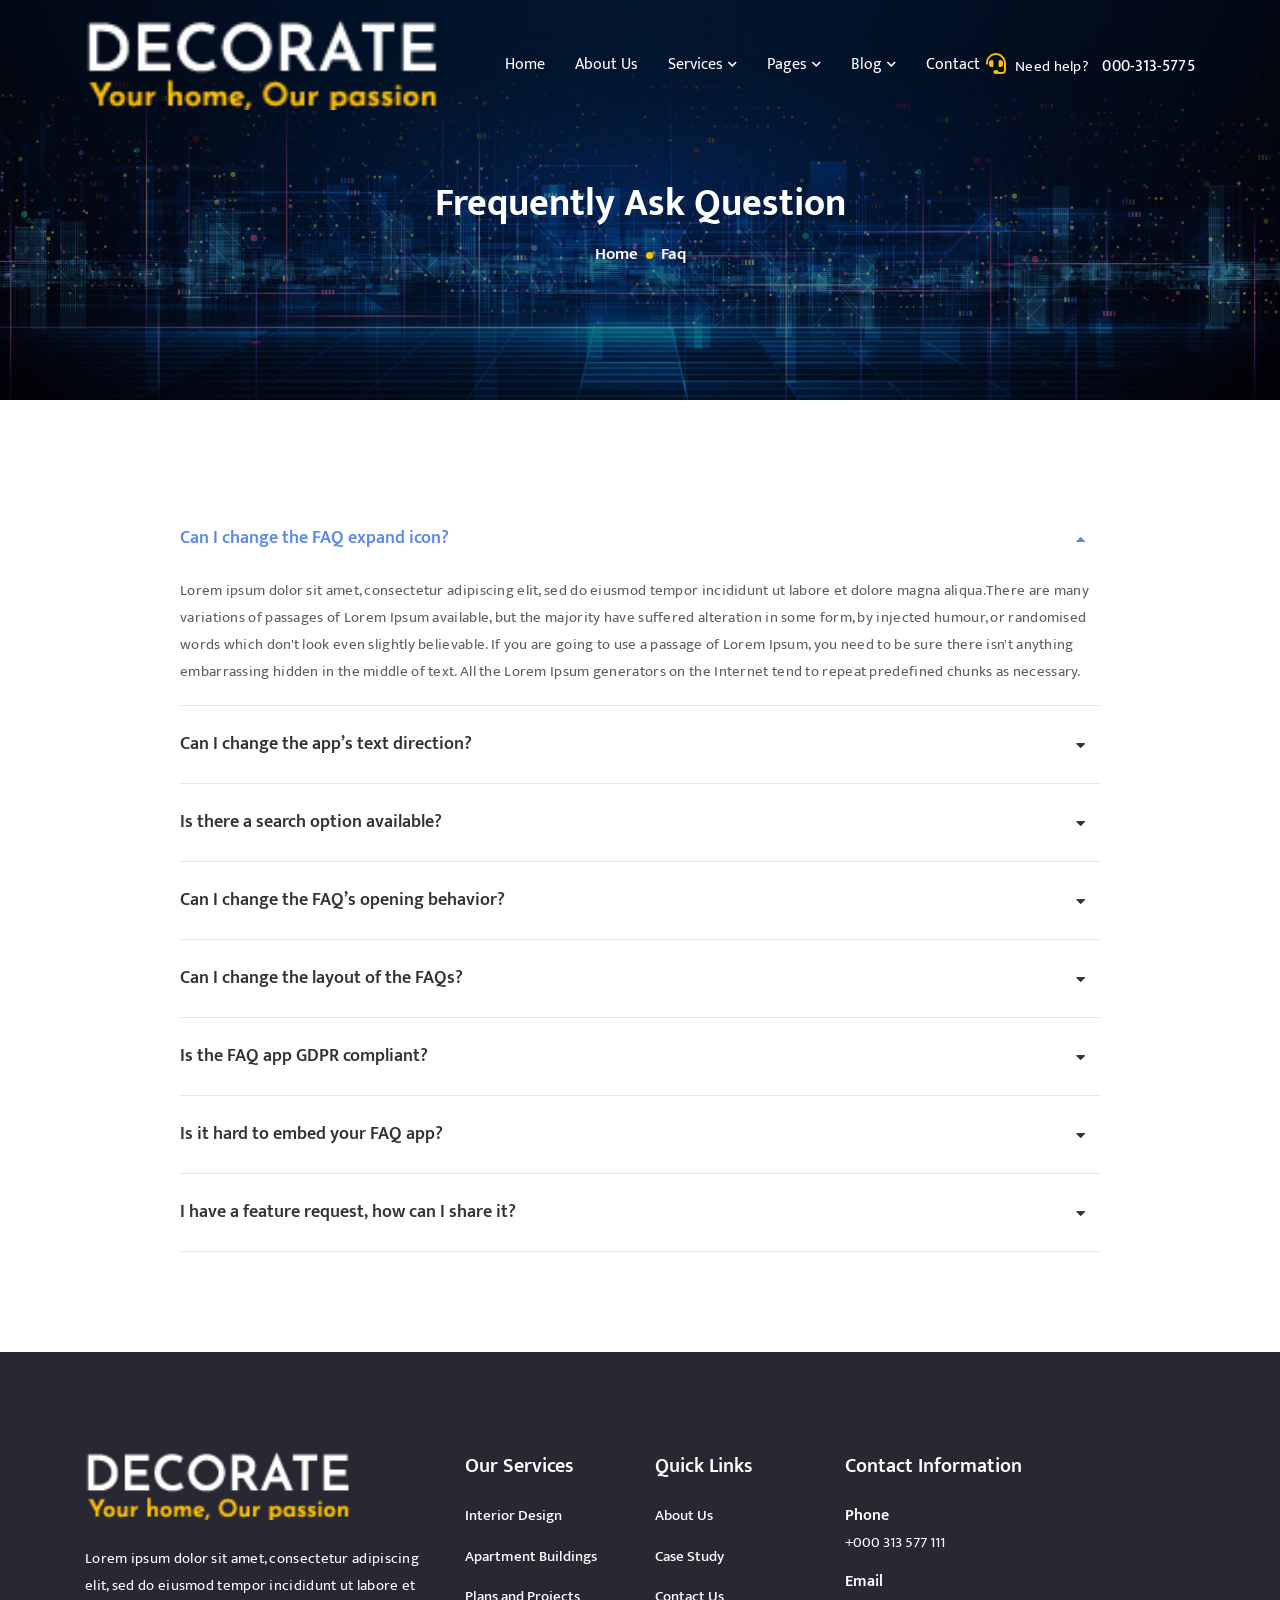
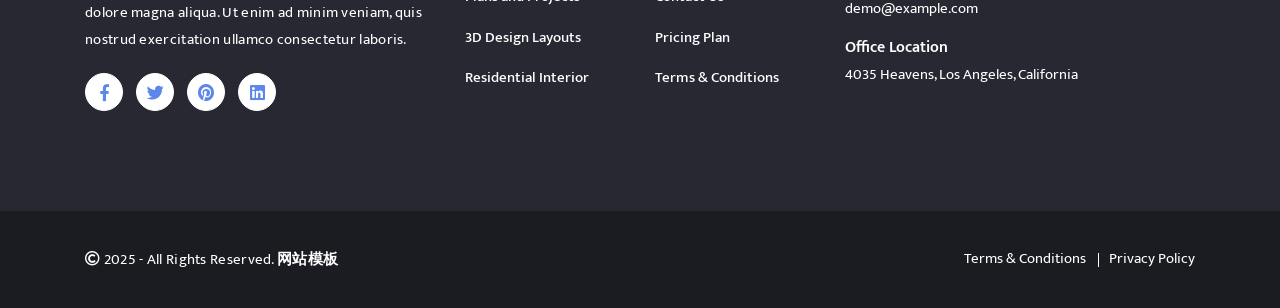
<file: faq.html>
<!doctype html>
<html lang="zxx">

<head>
	<!-- Required meta tags -->
	<meta charset="utf-8">
	<meta name="viewport" content="width=device-width, initial-scale=1, shrink-to-fit=no">
	<!-- Title -->
	<title>Decorate - Architecture & Interior Website Template</title>
	<!-- Google Fonts -->
	<link href="https://fonts.googleapis.com/css2?family=Mukta:wght@400;500;600;700;800&display=swap" rel="stylesheet">
	<!-- Favicon -->
	<link rel="icon" type="image/png" href="assets/img/favicon.png">
	<!-- Bootstrap Min CSS -->
	<link rel="stylesheet" href="assets/css/bootstrap.min.css">
	<!-- Animate Min CSS -->
	<link rel="stylesheet" href="assets/css/animate.min.css">
	<!-- Font Awesome Min CSS -->
	<link rel="stylesheet" href="assets/css/fontawesome.min.css">
	<!-- Mean Menu CSS -->
	<link rel="stylesheet" href="assets/css/meanmenu.css">
	<!-- Magnific Popup Min CSS -->
	<link rel="stylesheet" href="assets/css/magnific-popup.min.css">
	<!-- Swiper Min CSS -->
	<link rel="stylesheet" href="assets/css/swiper.min.css">
	<!-- Owl Carousel Min CSS -->
	<link rel="stylesheet" href="assets/css/owl.carousel.min.css">
	<!-- Style CSS -->
	<link rel="stylesheet" href="assets/css/style.css">
	<!-- Responsive CSS -->
	<link rel="stylesheet" href="assets/css/responsive.css">
</head>

<body>

	<!-- Start Preloader Area -->
	<div class="preloader">
		<div class="d-table">
			<div class="d-table-cell">
				<div class="spinner"></div>
			</div>
		</div>
	</div>
	<!-- End Preloader Area -->
	
	<!-- Start Navbar Area -->
	<div class="navbar-area">
		<div class="decorate-responsive-nav">
			<div class="container">
				<div class="decorate-responsive-menu">
					<div class="logo">
						<a href="index.html">
							<img src="assets/img/logo.png" class="white-logo" alt="logo">
							<img src="assets/img/logo-black.png" class="black-logo" alt="logo">
						</a>
					</div>
				</div>
			</div>
		</div>
		<div class="decorate-nav">
			<div class="container">
				<nav class="navbar navbar-expand-md navbar-light">
					<a class="navbar-brand" href="index.html">
						<img src="assets/img/logo.png" class="white-logo" alt="logo">
						<img src="assets/img/logo-black.png" class="black-logo" alt="logo">
					</a>
					<div class="collapse navbar-collapse mean-menu" id="navbarSupportedContent">
						<ul class="navbar-nav">
							<li class="nav-item"> 
								<a href="index.html" class="nav-link">Home</a>
							</li>
							<li class="nav-item">
								<a href="about.html" class="nav-link">About Us</a>
							</li>
							<li class="nav-item">
								<a href="#" class="nav-link">Services <i class="fas fa-chevron-down"></i></a>
								<ul class="dropdown-menu">
									<li class="nav-item"> 
										<a href="services.html" class="nav-link">Services</a>
									</li>
									<li class="nav-item"> 
										<a href="single-services.html" class="nav-link">Services Details</a>
									</li>
								</ul>
							</li>
							<li class="nav-item"> 
								<a href="#" class="nav-link">Pages <i class="fas fa-chevron-down"></i></a>
								<ul class="dropdown-menu">
									<li class="nav-item">
										<a href="projects.html" class="nav-link">Projects</a>
									</li>
									<li class="nav-item">
										<a href="single-projects.html" class="nav-link">Projects Details</a>
									</li>
									<li class="nav-item">
										<a href="pricing.html" class="nav-link">Pricing</a>
									</li>
									<li class="nav-item">
										<a href="faq.html" class="nav-link">FAQ</a>
									</li>
									<li class="nav-item">
										<a href="terms-condition.html" class="nav-link">Terms & Conditions</a>
									</li>
									<li class="nav-item">
										<a href="privacy-policy.html" class="nav-link">Privacy Policy</a>
									</li>
								</ul>
							</li>
							<li class="nav-item">
								<a href="#" class="nav-link">Blog <i class="fas fa-chevron-down"></i></a>
								<ul class="dropdown-menu">
									<li class="nav-item">
										<a href="blog-1.html" class="nav-link">Blog Grid</a>
									</li>
									<li class="nav-item">
										<a href="single-blog.html" class="nav-link">Blog Details</a>
									</li>
								</ul>
							</li>
							<li class="nav-item">
								<a href="contact.html" class="nav-link">Contact</a>
							</li>
						</ul>
						<div class="other-option">
							<p class="nav-call-btn"><i class="fa fa-headset"></i> Need help? <a href="callto:#">000-313-5775</a></p>
						</div>
					</div>
				</nav>
			</div>
		</div>
	</div>
	<!-- End Navbar Area -->
	
	<!-- Start Page Title Area -->
	<div class="page-title-area">
		<div class="d-table">
			<div class="d-table-cell">
				<div class="container">
					<div class="page-title-content">
						<h2>Frequently Ask Question</h2>
						<ul>
							<li><a href="index.html">Home</a>
							</li>
							<li>Faq</li>
						</ul>
					</div>
				</div>
			</div>
		</div>
	</div>
	<!-- End Page Title Area -->
	
	<!-- Start Faq Section -->
	<div class="faq-section section-padding">
		<div class="container">
			<div class="row">
				<div class="col-lg-10 offset-lg-1">
					<div class="faq-accordion">
						<ul class="accordion">
							<li class="accordion-item">
								<a class="accordion-title active" href="javascript:void(0)"> <i class="fa fa-caret-down"></i>
								Can I change the FAQ expand icon?</a>
								<p class="accordion-content show">Lorem ipsum dolor sit amet, consectetur adipiscing elit, sed do eiusmod tempor incididunt ut labore et dolore magna aliqua.There are many variations of passages of Lorem Ipsum available, but the majority have suffered alteration in some form, by injected humour, or randomised words which don't look even slightly believable. If you are going to use a passage of Lorem Ipsum, you need to be sure there isn't anything embarrassing hidden in the middle of text. All the Lorem Ipsum generators on the Internet tend to repeat predefined chunks as necessary.</p>
							</li>
							<li class="accordion-item">
								<a class="accordion-title" href="javascript:void(0)"> <i class="fa fa-caret-down"></i>
								Can I change the app’s text direction?</a>
								<p class="accordion-content">Lorem ipsum dolor sit amet, consectetur adipiscing elit, sed do eiusmod tempor incididunt ut labore et dolore magna aliqua.There are many variations of passages of Lorem Ipsum available, but the majority have suffered alteration in some form, by injected humour, or randomised words which don't look even slightly believable. If you are going to use a passage of Lorem Ipsum, you need to be sure there isn't anything embarrassing hidden in the middle of text. All the Lorem Ipsum generators on the Internet tend to repeat predefined chunks as necessary.</p>
							</li>
							<li class="accordion-item">
								<a class="accordion-title" href="javascript:void(0)"> <i class="fa fa-caret-down"></i> 
								Is there a search option available?</a>
								<p class="accordion-content">Lorem ipsum dolor sit amet, consectetur adipiscing elit, sed do eiusmod tempor incididunt ut labore et dolore magna aliqua.There are many variations of passages of Lorem Ipsum available, but the majority have suffered alteration in some form, by injected humour, or randomised words which don't look even slightly believable. If you are going to use a passage of Lorem Ipsum, you need to be sure there isn't anything embarrassing hidden in the middle of text. All the Lorem Ipsum generators on the Internet tend to repeat predefined chunks as necessary.</p>
							</li>
							<li class="accordion-item">
								<a class="accordion-title" href="javascript:void(0)"> <i class="fa fa-caret-down"></i> 
								Can I change the FAQ’s opening behavior?</a>
								<p class="accordion-content">Lorem ipsum dolor sit amet, consectetur adipiscing elit, sed do eiusmod tempor incididunt ut labore et dolore magna aliqua.There are many variations of passages of Lorem Ipsum available, but the majority have suffered alteration in some form, by injected humour, or randomised words which don't look even slightly believable. If you are going to use a passage of Lorem Ipsum, you need to be sure there isn't anything embarrassing hidden in the middle of text. All the Lorem Ipsum generators on the Internet tend to repeat predefined chunks as necessary.</p>
							</li>
							<li class="accordion-item">
								<a class="accordion-title" href="javascript:void(0)"> <i class="fa fa-caret-down"></i> 
								Can I change the layout of the FAQs?</a>
								<p class="accordion-content">Lorem ipsum dolor sit amet, consectetur adipiscing elit, sed do eiusmod tempor incididunt ut labore et dolore magna aliqua.There are many variations of passages of Lorem Ipsum available, but the majority have suffered alteration in some form, by injected humour, or randomised words which don't look even slightly believable. If you are going to use a passage of Lorem Ipsum, you need to be sure there isn't anything embarrassing hidden in the middle of text. All the Lorem Ipsum generators on the Internet tend to repeat predefined chunks as necessary.</p>
							</li>
							<li class="accordion-item">
								<a class="accordion-title" href="javascript:void(0)"> <i class="fa fa-caret-down"></i> 
								Is the FAQ app GDPR compliant?</a>
								<p class="accordion-content">Lorem ipsum dolor sit amet, consectetur adipiscing elit, sed do eiusmod tempor incididunt ut labore et dolore magna aliqua.There are many variations of passages of Lorem Ipsum available, but the majority have suffered alteration in some form, by injected humour, or randomised words which don't look even slightly believable. If you are going to use a passage of Lorem Ipsum, you need to be sure there isn't anything embarrassing hidden in the middle of text. All the Lorem Ipsum generators on the Internet tend to repeat predefined chunks as necessary.</p>
							</li>
							<li class="accordion-item">
								<a class="accordion-title" href="javascript:void(0)"> <i class="fa fa-caret-down"></i> 
								Is it hard to embed your FAQ app?</a>
								<p class="accordion-content">Lorem ipsum dolor sit amet, consectetur adipiscing elit, sed do eiusmod tempor incididunt ut labore et dolore magna aliqua.There are many variations of passages of Lorem Ipsum available, but the majority have suffered alteration in some form, by injected humour, or randomised words which don't look even slightly believable. If you are going to use a passage of Lorem Ipsum, you need to be sure there isn't anything embarrassing hidden in the middle of text. All the Lorem Ipsum generators on the Internet tend to repeat predefined chunks as necessary.</p>
							</li>
							<li class="accordion-item">
								<a class="accordion-title" href="javascript:void(0)"> <i class="fa fa-caret-down"></i> 
								I have a feature request, how can I share it?</a>
								<p class="accordion-content">Lorem ipsum dolor sit amet, consectetur adipiscing elit, sed do eiusmod tempor incididunt ut labore et dolore magna aliqua.There are many variations of passages of Lorem Ipsum available, but the majority have suffered alteration in some form, by injected humour, or randomised words which don't look even slightly believable. If you are going to use a passage of Lorem Ipsum, you need to be sure there isn't anything embarrassing hidden in the middle of text. All the Lorem Ipsum generators on the Internet tend to repeat predefined chunks as necessary.</p>
							</li>
						</ul>
					</div>
				</div>
			</div>
		</div>
	</div>
	<!-- End Faq Section -->
	
	<!-- Start Footer Section -->
	<section class="footer-area section-padding">
		<div class="container">
			<div class="row">
				<div class="col-lg-4 col-md-6 col-sm-6">
					<div class="single-footer-widget">
						<div class="footer-logo-box">
							<img src="assets/img/logo.png" class="white-logo" alt="logo">
						</div>
						<p>Lorem ipsum dolor sit amet, consectetur adipiscing elit, sed do eiusmod tempor incididunt ut labore et dolore magna aliqua. Ut enim ad minim veniam, quis nostrud exercitation ullamco consectetur laboris.</p>
						<ul class="footer-social">
							<li><a href="#"> <i class="fab fa-facebook-f"></i></a></li>
							<li><a href="#"> <i class="fab fa-twitter"></i></a></li>
							<li><a href="#"> <i class="fab fa-pinterest"></i></a></li>
							<li><a href="#"> <i class="fab fa-linkedin"></i></a></li>
						</ul>
					</div>
				</div>
				<div class="col-lg-2 col-md-6 col-sm-6">
					<div class="single-footer-widget">
						<div class="footer-heading">
							<h3>Our Services</h3>
						</div>
						<ul class="footer-quick-links">
							<li><a href="#">Interior Design</a></li>
							<li><a href="#">Apartment Buildings</a></li>
							<li><a href="#">Plans and Projects</a></li>
							<li><a href="#">3D Design Layouts</a></li>
							<li><a href="#">Residential Interior</a></li>
						</ul>
					</div>
				</div>
				<div class="col-lg-2 col-md-6 col-sm-6">
					<div class="single-footer-widget">
						<div class="footer-heading">
							<h3>Quick Links</h3>
						</div>
						<ul class="footer-quick-links">
							<li><a href="about.html">About Us</a></li>
							<li><a href="projects.html">Case Study</a></li>
							<li><a href="contact.html">Contact Us</a></li>
							<li><a href="pricing.html">Pricing Plan</a></li>
							<li><a href="terms-condition.html">Terms & Conditions</a></li>
						</ul>
					</div>
				</div>
				<div class="col-lg-4 col-md-6 col-sm-6">
					<div class="single-footer-widget">
						<div class="footer-heading">
							<h3>Contact Information</h3>
						</div>
						<div class="footer-info-contact">
							<h5>Phone</h5>
							<span><a href="tel:0802235678">+000 313 577 111</a></span>
						</div>
						<div class="footer-info-contact">
							<h5>Email</h5>
							<span><a href="mailto:demo@example.com">demo@example.com</a></span>
						</div>
						<div class="footer-info-contact">
							<h5>Office Location</h5>
							<span>4035 Heavens, Los Angeles, California</span>
						</div>
					</div>
				</div>
			</div>
		</div>
	</section>
	<!-- End Footer Section -->
	
	<!-- Start Copy Right Section -->
	<div class="copyright-area">
		<div class="container">
			<div class="row align-items-center">
				<div class="col-lg-6 col-md-6">
					<p><i class="far fa-copyright"></i> 2025 - All Rights Reserved. <a target="_blank" href="https://www.mobanwang.com/" title="网站模板" class="text-white">网站模板</a></p>
				</div>
				<div class="col-lg-6 col-md-6">
					<ul>
						<li> <a href="terms-condition.html">Terms & Conditions</a>
						</li>
						<li> <a href="privacy-policy.html">Privacy Policy</a>
						</li>
					</ul>
				</div>
			</div>
		</div>
	</div>
	<!-- End Copy Right Section -->
	
	<!-- Start Go Top Section -->
	<div class="go-top">
		<i class="fas fa-chevron-up"></i>
		<i class="fas fa-chevron-up"></i>
	</div>
	<!-- End Go Top Section -->
	
	<!-- jQuery Min JS -->
	<script src="assets/js/jquery.min.js"></script>
	<!-- Bootstrap Min JS -->
	<script src="assets/js/bootstrap.min.js"></script>
	<!-- MeanMenu JS  -->
	<script src="assets/js/jquery.meanmenu.js"></script>
	<!-- Appear Min JS -->
	<script src="assets/js/jquery.appear.min.js"></script>
	<!-- CounterUp Min JS -->
	<script src="assets/js/jquery.waypoints.min.js"></script>
	<script src="assets/js/jquery.counterup.min.js"></script>
	<!-- Owl Carousel Min JS -->
	<script src="assets/js/owl.carousel.min.js"></script>
	<!-- Magnific Popup Min JS -->
	<script src="assets/js/jquery.magnific-popup.min.js"></script>
	<!-- Isotope Min JS -->
	<script src="assets/js/isotope.pkgd.min.js"></script>
	<!-- Swiper Min JS -->
	<script src="assets/js/swiper.min.js"></script>
	<!-- WOW Min JS -->
	<script src="assets/js/wow.min.js"></script>
	<!-- Main JS -->
	<script src="assets/js/main.js"></script>
	
</body>

</html>
</file>
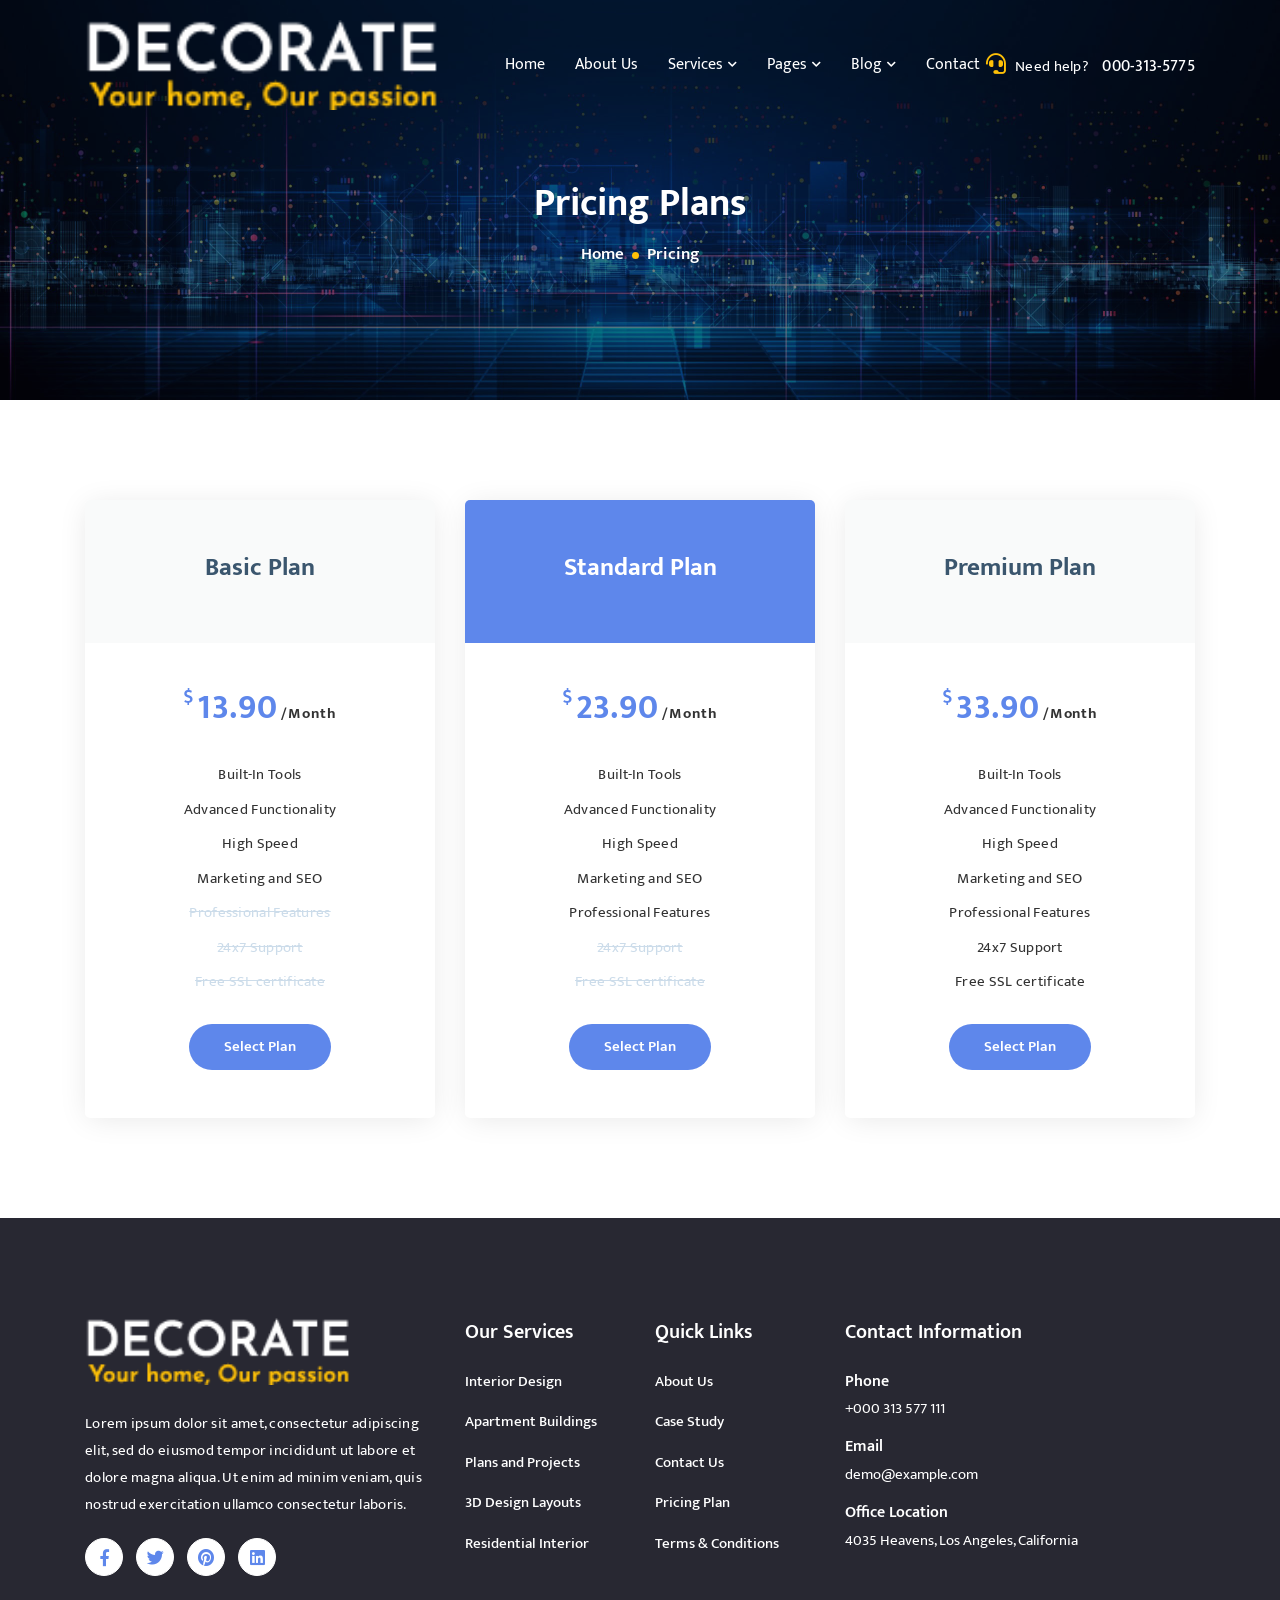
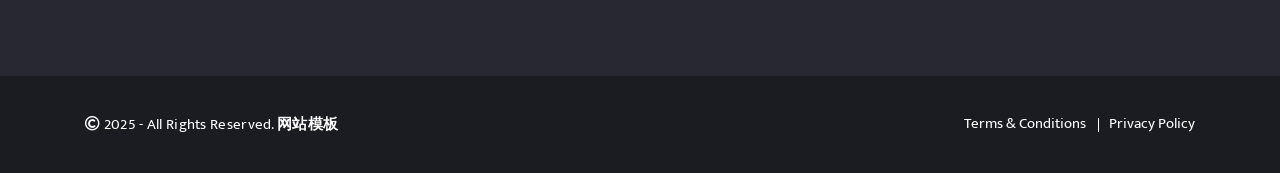
<file: pricing.html>
<!doctype html>
<html lang="zxx">

<head>
	<!-- Required meta tags -->
	<meta charset="utf-8">
	<meta name="viewport" content="width=device-width, initial-scale=1, shrink-to-fit=no">
	<!-- Title -->
	<title>Decorate - Architecture & Interior Website Template</title>
	<!-- Google Fonts -->
	<link href="https://fonts.googleapis.com/css2?family=Mukta:wght@400;500;600;700;800&display=swap" rel="stylesheet">
	<!-- Favicon -->
	<link rel="icon" type="image/png" href="assets/img/favicon.png">
	<!-- Bootstrap Min CSS -->
	<link rel="stylesheet" href="assets/css/bootstrap.min.css">
	<!-- Animate Min CSS -->
	<link rel="stylesheet" href="assets/css/animate.min.css">
	<!-- Font Awesome Min CSS -->
	<link rel="stylesheet" href="assets/css/fontawesome.min.css">
	<!-- Mean Menu CSS -->
	<link rel="stylesheet" href="assets/css/meanmenu.css">
	<!-- Magnific Popup Min CSS -->
	<link rel="stylesheet" href="assets/css/magnific-popup.min.css">
	<!-- Swiper Min CSS -->
	<link rel="stylesheet" href="assets/css/swiper.min.css">
	<!-- Owl Carousel Min CSS -->
	<link rel="stylesheet" href="assets/css/owl.carousel.min.css">
	<!-- Style CSS -->
	<link rel="stylesheet" href="assets/css/style.css">
	<!-- Responsive CSS -->
	<link rel="stylesheet" href="assets/css/responsive.css">
</head>

<body>

	<!-- Start Preloader Area -->
	<div class="preloader">
		<div class="d-table">
			<div class="d-table-cell">
				<div class="spinner"></div>
			</div>
		</div>
	</div>
	<!-- End Preloader Area -->
	
	<!-- Start Navbar Area -->
	<div class="navbar-area">
		<div class="decorate-responsive-nav">
			<div class="container">
				<div class="decorate-responsive-menu">
					<div class="logo">
						<a href="index.html">
							<img src="assets/img/logo.png" class="white-logo" alt="logo">
							<img src="assets/img/logo-black.png" class="black-logo" alt="logo">
						</a>
					</div>
				</div>
			</div>
		</div>
		<div class="decorate-nav">
			<div class="container">
				<nav class="navbar navbar-expand-md navbar-light">
					<a class="navbar-brand" href="index.html">
						<img src="assets/img/logo.png" class="white-logo" alt="logo">
						<img src="assets/img/logo-black.png" class="black-logo" alt="logo">
					</a>
					<div class="collapse navbar-collapse mean-menu" id="navbarSupportedContent">
						<ul class="navbar-nav">
							<li class="nav-item"> 
								<a href="index.html" class="nav-link">Home</a>
							</li>
							<li class="nav-item">
								<a href="about.html" class="nav-link">About Us</a>
							</li>
							<li class="nav-item">
								<a href="#" class="nav-link">Services <i class="fas fa-chevron-down"></i></a>
								<ul class="dropdown-menu">
									<li class="nav-item"> 
										<a href="services.html" class="nav-link">Services</a>
									</li>
									<li class="nav-item"> 
										<a href="single-services.html" class="nav-link">Services Details</a>
									</li>
								</ul>
							</li>
							<li class="nav-item"> 
								<a href="#" class="nav-link">Pages <i class="fas fa-chevron-down"></i></a>
								<ul class="dropdown-menu">
									<li class="nav-item">
										<a href="projects.html" class="nav-link">Projects</a>
									</li>
									<li class="nav-item">
										<a href="single-projects.html" class="nav-link">Projects Details</a>
									</li>
									<li class="nav-item">
										<a href="pricing.html" class="nav-link">Pricing</a>
									</li>
									<li class="nav-item">
										<a href="faq.html" class="nav-link">FAQ</a>
									</li>
									<li class="nav-item">
										<a href="terms-condition.html" class="nav-link">Terms & Conditions</a>
									</li>
									<li class="nav-item">
										<a href="privacy-policy.html" class="nav-link">Privacy Policy</a>
									</li>
								</ul>
							</li>
							<li class="nav-item">
								<a href="#" class="nav-link">Blog <i class="fas fa-chevron-down"></i></a>
								<ul class="dropdown-menu">
									<li class="nav-item">
										<a href="blog-1.html" class="nav-link">Blog Grid</a>
									</li>
									<li class="nav-item">
										<a href="single-blog.html" class="nav-link">Blog Details</a>
									</li>
								</ul>
							</li>
							<li class="nav-item">
								<a href="contact.html" class="nav-link">Contact</a>
							</li>
						</ul>
						<div class="other-option">
							<p class="nav-call-btn"><i class="fa fa-headset"></i> Need help? <a href="callto:#">000-313-5775</a></p>
						</div>
					</div>
				</nav>
			</div>
		</div>
	</div>
	<!-- End Navbar Area -->
	
	<!-- Start Page Title Area -->
	<div class="page-title-area">
		<div class="d-table">
			<div class="d-table-cell">
				<div class="container">
					<div class="page-title-content">
						<h2>Pricing Plans</h2>
						<ul>
							<li><a href="index.html">Home</a>
							</li>
							<li>Pricing</li>
						</ul>
					</div>
				</div>
			</div>
		</div>
	</div>
	<!-- End Page Title Area -->
	
   <!-- Start Pricing Section -->
    <section class="price-area pt-70 pb-100">
        <div class="container">
            <div class="row">
                <!-- pricing item -->
                <div class="col-lg-4 col-md-6 col-sm-12 price-item">
                    <div class="single-price-item">
                        <div class="pricing-header">
                            <h3 class="pricing-title">Basic Plan</h3>
                        </div>
                        <div class="pricing-body">
                            <div class="price-content">
                                <span class="currency">$</span>
                                <span class="price">13.90</span>
                                <span class="period">/Month</span>
                            </div>
                            <ul class="list">
                                <li class="active">Built-In Tools</li>
                                <li class="active">Advanced Functionality</li>
                                <li class="active">High Speed</li>
                                <li class="active">Marketing and SEO</li>
                                <li>Professional Features</li>
                                <li>24x7 Support</li>
                                <li>Free SSL certificate</li>
                            </ul>
                        </div>
                        <div class="pricing-footer">
                            <a href="#" class="default-btn">Select Plan <span></span></a>
                        </div>
                    </div>
                </div>
                <!-- pricing item end -->
                <!-- pricing item -->
                <div class="col-lg-4 col-md-6 col-sm-12 price-item">
                    <div class="single-price-item active">
                        <div class="pricing-header">
                            <h3 class="pricing-title">Standard Plan</h3>
                        </div>
                        <div class="pricing-body">
                            <div class="price-content">
                                <span class="currency">$</span>
                                <span class="price">23.90</span>
                                <span class="period">/Month</span>
                            </div>
                            <ul class="list">
                                <li class="active">Built-In Tools</li>
                                <li class="active">Advanced Functionality</li>
                                <li class="active">High Speed</li>
                                <li class="active">Marketing and SEO</li>
                                <li class="active">Professional Features</li>
                                <li>24x7 Support</li>
                                <li>Free SSL certificate</li>
                            </ul>
                        </div>
                        <div class="pricing-footer">
                            <a href="#" class="default-btn">Select Plan <span></span></a>
                        </div>
                    </div>
                </div>
                <!-- pricing item end -->
                <!-- pricing item -->
                <div class="col-lg-4 col-md-6 col-sm-12 price-item">
                    <div class="single-price-item">
                        <div class="pricing-header">
                            <h3 class="pricing-title">Premium Plan</h3>
                        </div>
                        <div class="pricing-body">
                            <div class="price-content">
                                <span class="currency">$</span>
                                <span class="price">33.90</span>
                                <span class="period">/Month</span>
                            </div>
                            <ul class="list">
                                <li class="active">Built-In Tools</li>
                                <li class="active">Advanced Functionality</li>
                                <li class="active">High Speed</li>
                                <li class="active">Marketing and SEO</li>
                                <li class="active">Professional Features</li>
                                <li class="active">24x7 Support</li>
                                <li class="active">Free SSL certificate</li>
                            </ul>
                        </div>
                        <div class="pricing-footer">
                            <a href="#" class="default-btn">Select Plan <span></span></a>
                        </div>
                    </div>
                </div>
                <!-- pricing item end -->
            </div>
        </div>
    </section>
    <!-- End Pricing Section -->
	
	<!-- Start Footer Section -->
	<section class="footer-area section-padding">
		<div class="container">
			<div class="row">
				<div class="col-lg-4 col-md-6 col-sm-6">
					<div class="single-footer-widget">
						<div class="footer-logo-box">
							<img src="assets/img/logo.png" class="white-logo" alt="logo">
						</div>
						<p>Lorem ipsum dolor sit amet, consectetur adipiscing elit, sed do eiusmod tempor incididunt ut labore et dolore magna aliqua. Ut enim ad minim veniam, quis nostrud exercitation ullamco consectetur laboris.</p>
						<ul class="footer-social">
							<li><a href="#"> <i class="fab fa-facebook-f"></i></a></li>
							<li><a href="#"> <i class="fab fa-twitter"></i></a></li>
							<li><a href="#"> <i class="fab fa-pinterest"></i></a></li>
							<li><a href="#"> <i class="fab fa-linkedin"></i></a></li>
						</ul>
					</div>
				</div>
				<div class="col-lg-2 col-md-6 col-sm-6">
					<div class="single-footer-widget">
						<div class="footer-heading">
							<h3>Our Services</h3>
						</div>
						<ul class="footer-quick-links">
							<li><a href="#">Interior Design</a></li>
							<li><a href="#">Apartment Buildings</a></li>
							<li><a href="#">Plans and Projects</a></li>
							<li><a href="#">3D Design Layouts</a></li>
							<li><a href="#">Residential Interior</a></li>
						</ul>
					</div>
				</div>
				<div class="col-lg-2 col-md-6 col-sm-6">
					<div class="single-footer-widget">
						<div class="footer-heading">
							<h3>Quick Links</h3>
						</div>
						<ul class="footer-quick-links">
							<li><a href="about.html">About Us</a></li>
							<li><a href="projects.html">Case Study</a></li>
							<li><a href="contact.html">Contact Us</a></li>
							<li><a href="pricing.html">Pricing Plan</a></li>
							<li><a href="terms-condition.html">Terms & Conditions</a></li>
						</ul>
					</div>
				</div>
				<div class="col-lg-4 col-md-6 col-sm-6">
					<div class="single-footer-widget">
						<div class="footer-heading">
							<h3>Contact Information</h3>
						</div>
						<div class="footer-info-contact">
							<h5>Phone</h5>
							<span><a href="tel:0802235678">+000 313 577 111</a></span>
						</div>
						<div class="footer-info-contact">
							<h5>Email</h5>
							<span><a href="mailto:demo@example.com">demo@example.com</a></span>
						</div>
						<div class="footer-info-contact">
							<h5>Office Location</h5>
							<span>4035 Heavens, Los Angeles, California</span>
						</div>
					</div>
				</div>
			</div>
		</div>
	</section>
	<!-- End Footer Section -->
	
	<!-- Start Copy Right Section -->
	<div class="copyright-area">
		<div class="container">
			<div class="row align-items-center">
				<div class="col-lg-6 col-md-6">
					<p><i class="far fa-copyright"></i> 2025 - All Rights Reserved. <a target="_blank" href="https://www.mobanwang.com/" title="网站模板" class="text-white">网站模板</a></p>
				</div>
				<div class="col-lg-6 col-md-6">
					<ul>
						<li> <a href="terms-condition.html">Terms & Conditions</a>
						</li>
						<li> <a href="privacy-policy.html">Privacy Policy</a>
						</li>
					</ul>
				</div>
			</div>
		</div>
	</div>
	<!-- End Copy Right Section -->
	
	<!-- Start Go Top Section -->
	<div class="go-top">
		<i class="fas fa-chevron-up"></i>
		<i class="fas fa-chevron-up"></i>
	</div>
	<!-- End Go Top Section -->
	
	<!-- jQuery Min JS -->
	<script src="assets/js/jquery.min.js"></script>
	<!-- Bootstrap Min JS -->
	<script src="assets/js/bootstrap.min.js"></script>
	<!-- MeanMenu JS  -->
	<script src="assets/js/jquery.meanmenu.js"></script>
	<!-- Appear Min JS -->
	<script src="assets/js/jquery.appear.min.js"></script>
	<!-- CounterUp Min JS -->
	<script src="assets/js/jquery.waypoints.min.js"></script>
	<script src="assets/js/jquery.counterup.min.js"></script>
	<!-- Owl Carousel Min JS -->
	<script src="assets/js/owl.carousel.min.js"></script>
	<!-- Magnific Popup Min JS -->
	<script src="assets/js/jquery.magnific-popup.min.js"></script>
	<!-- Isotope Min JS -->
	<script src="assets/js/isotope.pkgd.min.js"></script>
	<!-- Swiper Min JS -->
	<script src="assets/js/swiper.min.js"></script>
	<!-- WOW Min JS -->
	<script src="assets/js/wow.min.js"></script>
	<!-- Main JS -->
	<script src="assets/js/main.js"></script>
	
</body>

</html>
</file>
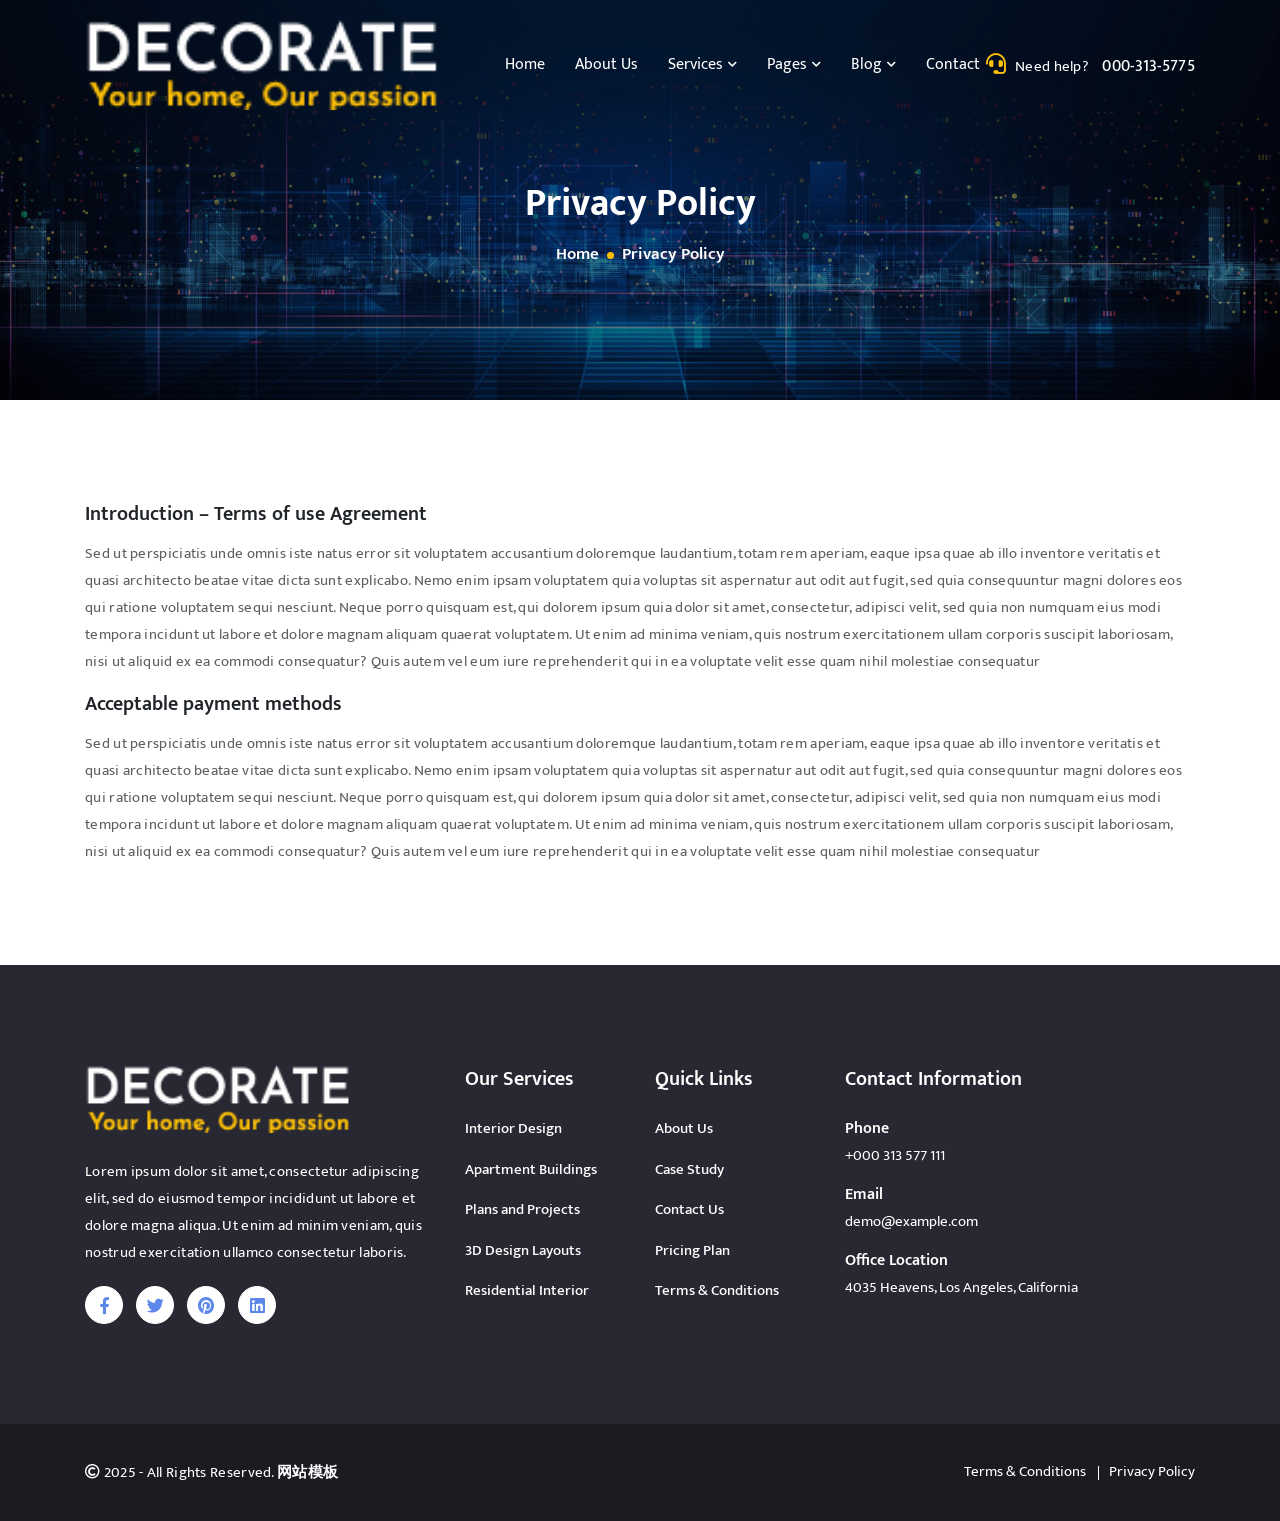
<file: privacy-policy.html>
<!doctype html>
<html lang="zxx">

<head>
	<!-- Required meta tags -->
	<meta charset="utf-8">
	<meta name="viewport" content="width=device-width, initial-scale=1, shrink-to-fit=no">
	<!-- Title -->
	<title>Decorate - Architecture & Interior Website Template</title>
	<!-- Google Fonts -->
	<link href="https://fonts.googleapis.com/css2?family=Mukta:wght@400;500;600;700;800&display=swap" rel="stylesheet">
	<!-- Favicon -->
	<link rel="icon" type="image/png" href="assets/img/favicon.png">
	<!-- Bootstrap Min CSS -->
	<link rel="stylesheet" href="assets/css/bootstrap.min.css">
	<!-- Animate Min CSS -->
	<link rel="stylesheet" href="assets/css/animate.min.css">
	<!-- Font Awesome Min CSS -->
	<link rel="stylesheet" href="assets/css/fontawesome.min.css">
	<!-- Mean Menu CSS -->
	<link rel="stylesheet" href="assets/css/meanmenu.css">
	<!-- Magnific Popup Min CSS -->
	<link rel="stylesheet" href="assets/css/magnific-popup.min.css">
	<!-- Swiper Min CSS -->
	<link rel="stylesheet" href="assets/css/swiper.min.css">
	<!-- Owl Carousel Min CSS -->
	<link rel="stylesheet" href="assets/css/owl.carousel.min.css">
	<!-- Style CSS -->
	<link rel="stylesheet" href="assets/css/style.css">
	<!-- Responsive CSS -->
	<link rel="stylesheet" href="assets/css/responsive.css">
</head>

<body>

	<!-- Start Preloader Area -->
	<div class="preloader">
		<div class="d-table">
			<div class="d-table-cell">
				<div class="spinner"></div>
			</div>
		</div>
	</div>
	<!-- End Preloader Area -->
	
	<!-- Start Navbar Area -->
	<div class="navbar-area">
		<div class="decorate-responsive-nav">
			<div class="container">
				<div class="decorate-responsive-menu">
					<div class="logo">
						<a href="index.html">
							<img src="assets/img/logo.png" class="white-logo" alt="logo">
							<img src="assets/img/logo-black.png" class="black-logo" alt="logo">
						</a>
					</div>
				</div>
			</div>
		</div>
		<div class="decorate-nav">
			<div class="container">
				<nav class="navbar navbar-expand-md navbar-light">
					<a class="navbar-brand" href="index.html">
						<img src="assets/img/logo.png" class="white-logo" alt="logo">
						<img src="assets/img/logo-black.png" class="black-logo" alt="logo">
					</a>
					<div class="collapse navbar-collapse mean-menu" id="navbarSupportedContent">
						<ul class="navbar-nav">
							<li class="nav-item"> 
								<a href="index.html" class="nav-link">Home</a>
							</li>
							<li class="nav-item">
								<a href="about.html" class="nav-link">About Us</a>
							</li>
							<li class="nav-item">
								<a href="#" class="nav-link">Services <i class="fas fa-chevron-down"></i></a>
								<ul class="dropdown-menu">
									<li class="nav-item"> 
										<a href="services.html" class="nav-link">Services</a>
									</li>
									<li class="nav-item"> 
										<a href="single-services.html" class="nav-link">Services Details</a>
									</li>
								</ul>
							</li>
							<li class="nav-item"> 
								<a href="#" class="nav-link">Pages <i class="fas fa-chevron-down"></i></a>
								<ul class="dropdown-menu">
									<li class="nav-item">
										<a href="projects.html" class="nav-link">Projects</a>
									</li>
									<li class="nav-item">
										<a href="single-projects.html" class="nav-link">Projects Details</a>
									</li>
									<li class="nav-item">
										<a href="pricing.html" class="nav-link">Pricing</a>
									</li>
									<li class="nav-item">
										<a href="faq.html" class="nav-link">FAQ</a>
									</li>
									<li class="nav-item">
										<a href="terms-condition.html" class="nav-link">Terms & Conditions</a>
									</li>
									<li class="nav-item">
										<a href="privacy-policy.html" class="nav-link">Privacy Policy</a>
									</li>
								</ul>
							</li>
							<li class="nav-item">
								<a href="#" class="nav-link">Blog <i class="fas fa-chevron-down"></i></a>
								<ul class="dropdown-menu">
									<li class="nav-item">
										<a href="blog-1.html" class="nav-link">Blog Grid</a>
									</li>
									<li class="nav-item">
										<a href="single-blog.html" class="nav-link">Blog Details</a>
									</li>
								</ul>
							</li>
							<li class="nav-item">
								<a href="contact.html" class="nav-link">Contact</a>
							</li>
						</ul>
						<div class="other-option">
							<p class="nav-call-btn"><i class="fa fa-headset"></i> Need help? <a href="callto:#">000-313-5775</a></p>
						</div>
					</div>
				</nav>
			</div>
		</div>
	</div>
	<!-- End Navbar Area -->
	
	<!-- Start Page Title Area -->
	<div class="page-title-area">
		<div class="d-table">
			<div class="d-table-cell">
				<div class="container">
					<div class="page-title-content">
						<h2>Privacy Policy</h2>
						<ul>
							<li><a href="index.html">Home</a>
							</li>
							<li>Privacy Policy</li>
						</ul>
					</div>
				</div>
			</div>
		</div>
	</div>
	<!-- End Page Title Area -->
	
	<!-- Start Privacy Policy Area -->
	<section class="privacy-policy ptb-100">
		<div class="container">
			<div class="single-privacy">
				<h3 class="mt-0">Introduction – Terms of use Agreement</h3>
				<p>Sed ut perspiciatis unde omnis iste natus error sit voluptatem accusantium doloremque laudantium, totam rem aperiam, eaque ipsa quae ab illo inventore veritatis et quasi architecto beatae vitae dicta sunt explicabo. Nemo enim ipsam voluptatem quia voluptas sit aspernatur aut odit aut fugit, sed quia consequuntur magni dolores eos qui ratione voluptatem sequi nesciunt. Neque porro quisquam est, qui dolorem ipsum quia dolor sit amet, consectetur, adipisci velit, sed quia non numquam eius modi tempora incidunt ut labore et dolore magnam aliquam quaerat voluptatem. Ut enim ad minima veniam, quis nostrum exercitationem ullam corporis suscipit laboriosam, nisi ut aliquid ex ea commodi consequatur? Quis autem vel eum iure reprehenderit qui in ea voluptate velit esse quam nihil molestiae consequatur</p>
				
				<h3>Acceptable payment methods</h3>
				<p>Sed ut perspiciatis unde omnis iste natus error sit voluptatem accusantium doloremque laudantium, totam rem aperiam, eaque ipsa quae ab illo inventore veritatis et quasi architecto beatae vitae dicta sunt explicabo. Nemo enim ipsam voluptatem quia voluptas sit aspernatur aut odit aut fugit, sed quia consequuntur magni dolores eos qui ratione voluptatem sequi nesciunt. Neque porro quisquam est, qui dolorem ipsum quia dolor sit amet, consectetur, adipisci velit, sed quia non numquam eius modi tempora incidunt ut labore et dolore magnam aliquam quaerat voluptatem. Ut enim ad minima veniam, quis nostrum exercitationem ullam corporis suscipit laboriosam, nisi ut aliquid ex ea commodi consequatur? Quis autem vel eum iure reprehenderit qui in ea voluptate velit esse quam nihil molestiae consequatur</p>
			</div>
		</div>
	</section>
	<!-- End Privacy Policy Area -->
	
	<!-- Start Footer Section -->
	<section class="footer-area section-padding">
		<div class="container">
			<div class="row">
				<div class="col-lg-4 col-md-6 col-sm-6">
					<div class="single-footer-widget">
						<div class="footer-logo-box">
							<img src="assets/img/logo.png" class="white-logo" alt="logo">
						</div>
						<p>Lorem ipsum dolor sit amet, consectetur adipiscing elit, sed do eiusmod tempor incididunt ut labore et dolore magna aliqua. Ut enim ad minim veniam, quis nostrud exercitation ullamco consectetur laboris.</p>
						<ul class="footer-social">
							<li><a href="#"> <i class="fab fa-facebook-f"></i></a></li>
							<li><a href="#"> <i class="fab fa-twitter"></i></a></li>
							<li><a href="#"> <i class="fab fa-pinterest"></i></a></li>
							<li><a href="#"> <i class="fab fa-linkedin"></i></a></li>
						</ul>
					</div>
				</div>
				<div class="col-lg-2 col-md-6 col-sm-6">
					<div class="single-footer-widget">
						<div class="footer-heading">
							<h3>Our Services</h3>
						</div>
						<ul class="footer-quick-links">
							<li><a href="#">Interior Design</a></li>
							<li><a href="#">Apartment Buildings</a></li>
							<li><a href="#">Plans and Projects</a></li>
							<li><a href="#">3D Design Layouts</a></li>
							<li><a href="#">Residential Interior</a></li>
						</ul>
					</div>
				</div>
				<div class="col-lg-2 col-md-6 col-sm-6">
					<div class="single-footer-widget">
						<div class="footer-heading">
							<h3>Quick Links</h3>
						</div>
						<ul class="footer-quick-links">
							<li><a href="about.html">About Us</a></li>
							<li><a href="projects.html">Case Study</a></li>
							<li><a href="contact.html">Contact Us</a></li>
							<li><a href="pricing.html">Pricing Plan</a></li>
							<li><a href="terms-condition.html">Terms & Conditions</a></li>
						</ul>
					</div>
				</div>
				<div class="col-lg-4 col-md-6 col-sm-6">
					<div class="single-footer-widget">
						<div class="footer-heading">
							<h3>Contact Information</h3>
						</div>
						<div class="footer-info-contact">
							<h5>Phone</h5>
							<span><a href="tel:0802235678">+000 313 577 111</a></span>
						</div>
						<div class="footer-info-contact">
							<h5>Email</h5>
							<span><a href="mailto:demo@example.com">demo@example.com</a></span>
						</div>
						<div class="footer-info-contact">
							<h5>Office Location</h5>
							<span>4035 Heavens, Los Angeles, California</span>
						</div>
					</div>
				</div>
			</div>
		</div>
	</section>
	<!-- End Footer Section -->
	
	<!-- Start Copy Right Section -->
	<div class="copyright-area">
		<div class="container">
			<div class="row align-items-center">
				<div class="col-lg-6 col-md-6">
					<p><i class="far fa-copyright"></i> 2025 - All Rights Reserved. <a target="_blank" href="https://www.mobanwang.com/" title="网站模板" class="text-white">网站模板</a></p>
				</div>
				<div class="col-lg-6 col-md-6">
					<ul>
						<li> <a href="terms-condition.html">Terms & Conditions</a>
						</li>
						<li> <a href="privacy-policy.html">Privacy Policy</a>
						</li>
					</ul>
				</div>
			</div>
		</div>
	</div>
	<!-- End Copy Right Section -->
	
	<!-- Start Go Top Section -->
	<div class="go-top">
		<i class="fas fa-chevron-up"></i>
		<i class="fas fa-chevron-up"></i>
	</div>
	<!-- End Go Top Section -->
	
	<!-- jQuery Min JS -->
	<script src="assets/js/jquery.min.js"></script>
	<!-- Bootstrap Min JS -->
	<script src="assets/js/bootstrap.min.js"></script>
	<!-- MeanMenu JS  -->
	<script src="assets/js/jquery.meanmenu.js"></script>
	<!-- Appear Min JS -->
	<script src="assets/js/jquery.appear.min.js"></script>
	<!-- CounterUp Min JS -->
	<script src="assets/js/jquery.waypoints.min.js"></script>
	<script src="assets/js/jquery.counterup.min.js"></script>
	<!-- Owl Carousel Min JS -->
	<script src="assets/js/owl.carousel.min.js"></script>
	<!-- Magnific Popup Min JS -->
	<script src="assets/js/jquery.magnific-popup.min.js"></script>
	<!-- Isotope Min JS -->
	<script src="assets/js/isotope.pkgd.min.js"></script>
	<!-- Swiper Min JS -->
	<script src="assets/js/swiper.min.js"></script>
	<!-- WOW Min JS -->
	<script src="assets/js/wow.min.js"></script>
	<!-- Main JS -->
	<script src="assets/js/main.js"></script>
	
</body>

</html>
</file>
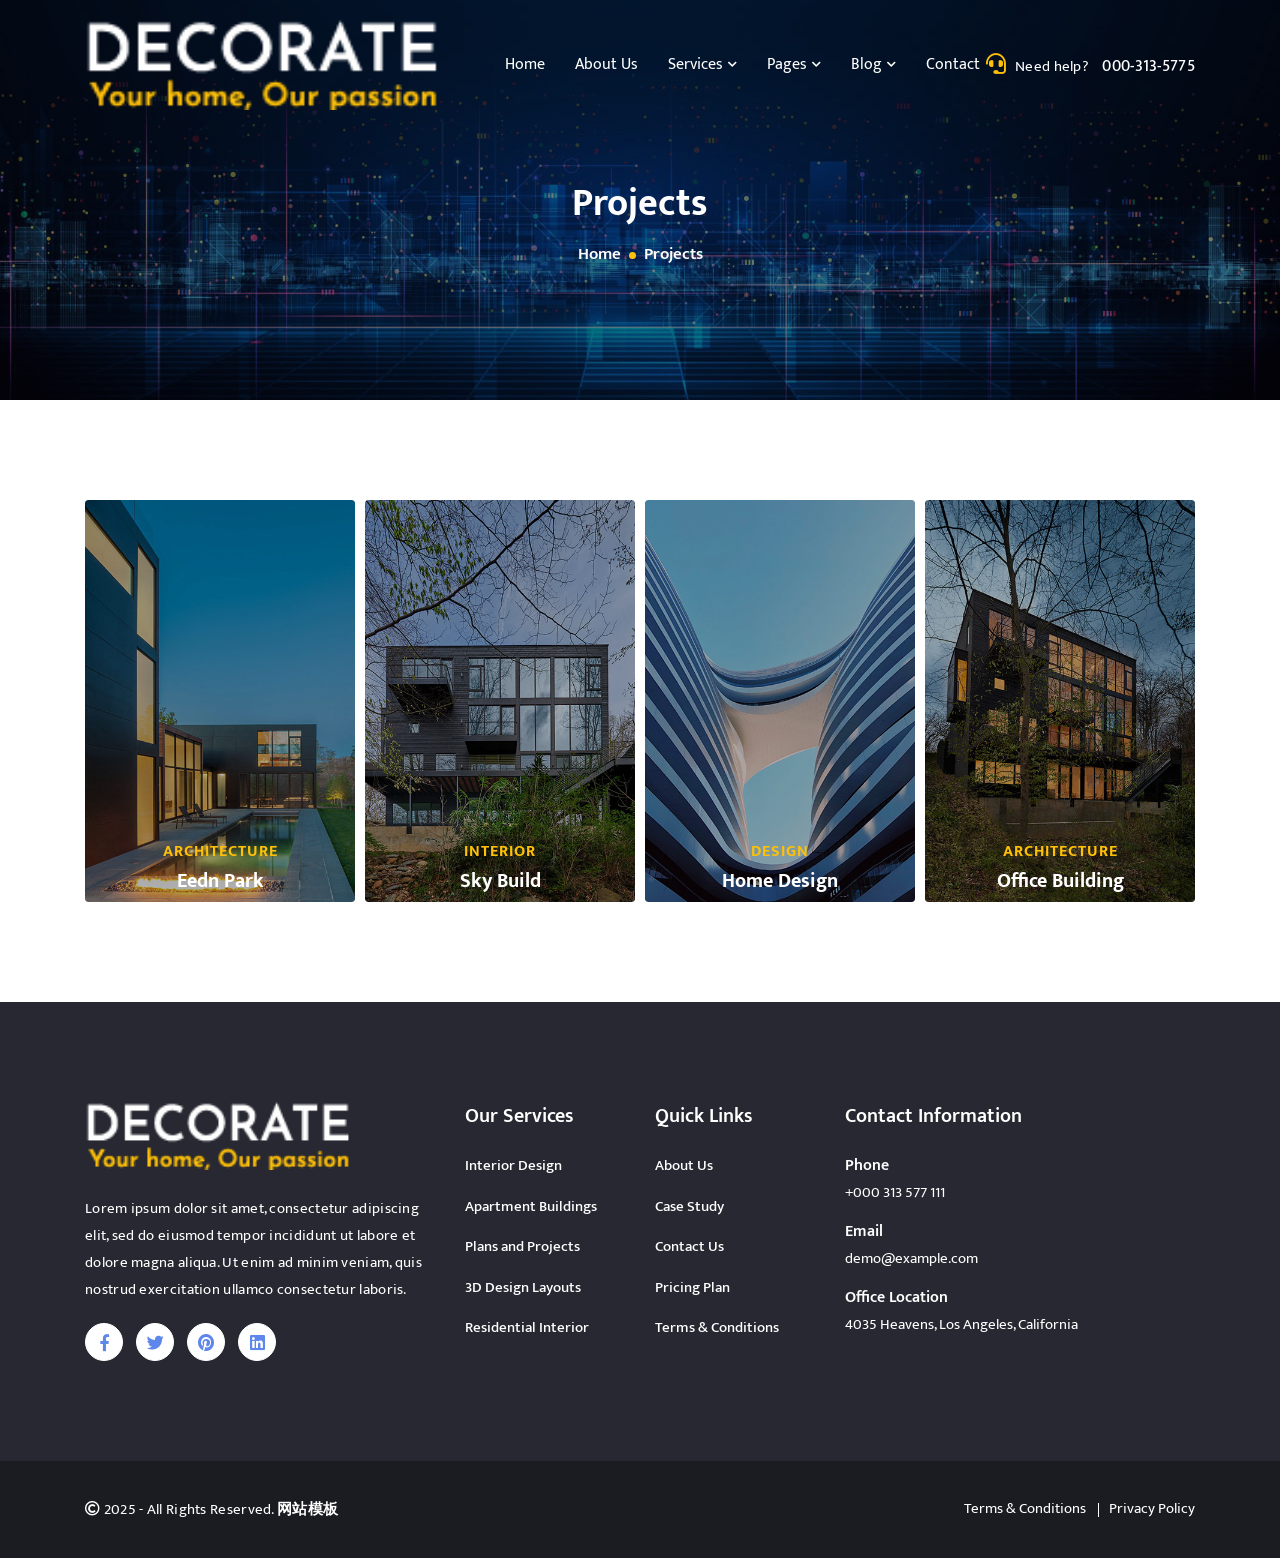
<file: projects.html>
<!doctype html>
<html lang="zxx">

<head>
	<!-- Required meta tags -->
	<meta charset="utf-8">
	<meta name="viewport" content="width=device-width, initial-scale=1, shrink-to-fit=no">
	<!-- Title -->
	<title>Decorate - Architecture & Interior Website Template</title>
	<!-- Google Fonts -->
	<link href="https://fonts.googleapis.com/css2?family=Mukta:wght@400;500;600;700;800&display=swap" rel="stylesheet">
	<!-- Favicon -->
	<link rel="icon" type="image/png" href="assets/img/favicon.png">
	<!-- Bootstrap Min CSS -->
	<link rel="stylesheet" href="assets/css/bootstrap.min.css">
	<!-- Animate Min CSS -->
	<link rel="stylesheet" href="assets/css/animate.min.css">
	<!-- Font Awesome Min CSS -->
	<link rel="stylesheet" href="assets/css/fontawesome.min.css">
	<!-- Mean Menu CSS -->
	<link rel="stylesheet" href="assets/css/meanmenu.css">
	<!-- Magnific Popup Min CSS -->
	<link rel="stylesheet" href="assets/css/magnific-popup.min.css">
	<!-- Swiper Min CSS -->
	<link rel="stylesheet" href="assets/css/swiper.min.css">
	<!-- Owl Carousel Min CSS -->
	<link rel="stylesheet" href="assets/css/owl.carousel.min.css">
	<!-- Style CSS -->
	<link rel="stylesheet" href="assets/css/style.css">
	<!-- Responsive CSS -->
	<link rel="stylesheet" href="assets/css/responsive.css">
</head>

<body>

	<!-- Start Preloader Area -->
	<div class="preloader">
		<div class="d-table">
			<div class="d-table-cell">
				<div class="spinner"></div>
			</div>
		</div>
	</div>
	<!-- End Preloader Area -->
	
	<!-- Start Navbar Area -->
	<div class="navbar-area">
		<div class="decorate-responsive-nav">
			<div class="container">
				<div class="decorate-responsive-menu">
					<div class="logo">
						<a href="index.html">
							<img src="assets/img/logo.png" class="white-logo" alt="logo">
							<img src="assets/img/logo-black.png" class="black-logo" alt="logo">
						</a>
					</div>
				</div>
			</div>
		</div>
		<div class="decorate-nav">
			<div class="container">
				<nav class="navbar navbar-expand-md navbar-light">
					<a class="navbar-brand" href="index.html">
						<img src="assets/img/logo.png" class="white-logo" alt="logo">
						<img src="assets/img/logo-black.png" class="black-logo" alt="logo">
					</a>
					<div class="collapse navbar-collapse mean-menu" id="navbarSupportedContent">
						<ul class="navbar-nav">
							<li class="nav-item"> 
								<a href="index.html" class="nav-link">Home</a>
							</li>
							<li class="nav-item">
								<a href="about.html" class="nav-link">About Us</a>
							</li>
							<li class="nav-item">
								<a href="#" class="nav-link">Services <i class="fas fa-chevron-down"></i></a>
								<ul class="dropdown-menu">
									<li class="nav-item"> 
										<a href="services.html" class="nav-link">Services</a>
									</li>
									<li class="nav-item"> 
										<a href="single-services.html" class="nav-link">Services Details</a>
									</li>
								</ul>
							</li>
							<li class="nav-item"> 
								<a href="#" class="nav-link">Pages <i class="fas fa-chevron-down"></i></a>
								<ul class="dropdown-menu">
									<li class="nav-item">
										<a href="projects.html" class="nav-link">Projects</a>
									</li>
									<li class="nav-item">
										<a href="single-projects.html" class="nav-link">Projects Details</a>
									</li>
									<li class="nav-item">
										<a href="pricing.html" class="nav-link">Pricing</a>
									</li>
									<li class="nav-item">
										<a href="faq.html" class="nav-link">FAQ</a>
									</li>
									<li class="nav-item">
										<a href="terms-condition.html" class="nav-link">Terms & Conditions</a>
									</li>
									<li class="nav-item">
										<a href="privacy-policy.html" class="nav-link">Privacy Policy</a>
									</li>
								</ul>
							</li>
							<li class="nav-item">
								<a href="#" class="nav-link">Blog <i class="fas fa-chevron-down"></i></a>
								<ul class="dropdown-menu">
									<li class="nav-item">
										<a href="blog-1.html" class="nav-link">Blog Grid</a>
									</li>
									<li class="nav-item">
										<a href="single-blog.html" class="nav-link">Blog Details</a>
									</li>
								</ul>
							</li>
							<li class="nav-item">
								<a href="contact.html" class="nav-link">Contact</a>
							</li>
						</ul>
						<div class="other-option">
							<p class="nav-call-btn"><i class="fa fa-headset"></i> Need help? <a href="callto:#">000-313-5775</a></p>
						</div>
					</div>
				</nav>
			</div>
		</div>
	</div>
	<!-- End Navbar Area -->
	
	<!-- Start Page Title Area -->
	<div class="page-title-area">
		<div class="d-table">
			<div class="d-table-cell">
				<div class="container">
					<div class="page-title-content">
						<h2>Projects</h2>
						<ul>
							<li><a href="index.html">Home</a>
							</li>
							<li>Projects</li>
						</ul>
					</div>
				</div>
			</div>
		</div>
	</div>
	<!-- End Page Title Area -->
	
    <!-- Start Projects Section -->
    <section id="project" class="projects-area section-padding">
        <div class="container">
            <div class="row">
                <div class="col-md-12">
					<div id="project-slide" class="owl-carousel owl-theme owl-loaded owl-drag">
                        <div class="project-single-item">
                            <div class="project-img">
								<img src="assets/img/projects/project-1.jpg" alt="">
							</div>
                            <a href="#" class="project-overlay-info">
								<span class="category">Architecture</span>
                                <h5>Eedn Park</h5>
                                <i class="fa fa-arrow-right"></i>
                            </a>
                        </div>
                        <div class="project-single-item">
                            <div class="project-img">
								<img src="assets/img/projects/project-2.jpg" alt="">
							</div>
                            <a href="#" class="project-overlay-info">
								<span class="category">Interior</span>
                                <h5>Sky Build</h5>
                                <i class="fa fa-arrow-right"></i>
                            </a>
                        </div>
                        <div class="project-single-item">
                            <div class="project-img">
								<img src="assets/img/projects/project-3.jpg" alt="">
							</div>
                            <a href="#" class="project-overlay-info">
								<span class="category">Design</span>
                                <h5>Home Design</h5>
                                <i class="fa fa-arrow-right"></i>
                            </a>
                        </div>
                        <div class="project-single-item">
                            <div class="project-img">
								<img src="assets/img/projects/project-4.jpg" alt="">
							</div>
                            <a href="#" class="project-overlay-info">
								<span class="category">Architecture</span>
                                <h5>Office Building</h5>
                                <i class="fa fa-arrow-right"></i>
                            </a>
                        </div>
                        <div class="project-single-item">
                            <div class="project-img">
								<img src="assets/img/projects/project-5.jpg" alt="">
							</div>
                            <a href="#" class="project-overlay-info">
								<span class="category">Residental</span>
                                <h5>Apartment Build</h5>
                                <i class="fa fa-arrow-right"></i>
                            </a>
                        </div>
                    </div>
                </div>
            </div>
        </div>
    </section>
    <!-- End Projects Section -->
	
	<!-- Start Footer Section -->
	<section class="footer-area section-padding">
		<div class="container">
			<div class="row">
				<div class="col-lg-4 col-md-6 col-sm-6">
					<div class="single-footer-widget">
						<div class="footer-logo-box">
							<img src="assets/img/logo.png" class="white-logo" alt="logo">
						</div>
						<p>Lorem ipsum dolor sit amet, consectetur adipiscing elit, sed do eiusmod tempor incididunt ut labore et dolore magna aliqua. Ut enim ad minim veniam, quis nostrud exercitation ullamco consectetur laboris.</p>
						<ul class="footer-social">
							<li><a href="#"> <i class="fab fa-facebook-f"></i></a></li>
							<li><a href="#"> <i class="fab fa-twitter"></i></a></li>
							<li><a href="#"> <i class="fab fa-pinterest"></i></a></li>
							<li><a href="#"> <i class="fab fa-linkedin"></i></a></li>
						</ul>
					</div>
				</div>
				<div class="col-lg-2 col-md-6 col-sm-6">
					<div class="single-footer-widget">
						<div class="footer-heading">
							<h3>Our Services</h3>
						</div>
						<ul class="footer-quick-links">
							<li><a href="#">Interior Design</a></li>
							<li><a href="#">Apartment Buildings</a></li>
							<li><a href="#">Plans and Projects</a></li>
							<li><a href="#">3D Design Layouts</a></li>
							<li><a href="#">Residential Interior</a></li>
						</ul>
					</div>
				</div>
				<div class="col-lg-2 col-md-6 col-sm-6">
					<div class="single-footer-widget">
						<div class="footer-heading">
							<h3>Quick Links</h3>
						</div>
						<ul class="footer-quick-links">
							<li><a href="about.html">About Us</a></li>
							<li><a href="projects.html">Case Study</a></li>
							<li><a href="contact.html">Contact Us</a></li>
							<li><a href="pricing.html">Pricing Plan</a></li>
							<li><a href="terms-condition.html">Terms & Conditions</a></li>
						</ul>
					</div>
				</div>
				<div class="col-lg-4 col-md-6 col-sm-6">
					<div class="single-footer-widget">
						<div class="footer-heading">
							<h3>Contact Information</h3>
						</div>
						<div class="footer-info-contact">
							<h5>Phone</h5>
							<span><a href="tel:0802235678">+000 313 577 111</a></span>
						</div>
						<div class="footer-info-contact">
							<h5>Email</h5>
							<span><a href="mailto:demo@example.com">demo@example.com</a></span>
						</div>
						<div class="footer-info-contact">
							<h5>Office Location</h5>
							<span>4035 Heavens, Los Angeles, California</span>
						</div>
					</div>
				</div>
			</div>
		</div>
	</section>
	<!-- End Footer Section -->
	
	<!-- Start Copy Right Section -->
	<div class="copyright-area">
		<div class="container">
			<div class="row align-items-center">
				<div class="col-lg-6 col-md-6">
					<p><i class="far fa-copyright"></i> 2025 - All Rights Reserved. <a target="_blank" href="https://www.mobanwang.com/" title="网站模板" class="text-white">网站模板</a></p>
				</div>
				<div class="col-lg-6 col-md-6">
					<ul>
						<li>
							<a href="terms-condition.html">Terms & Conditions</a>
						</li>
						<li>
							<a href="privacy-policy.html">Privacy Policy</a>
						</li>
					</ul>
				</div>
			</div>
		</div>
	</div>
	<!-- End Copy Right Section -->
	
	<!-- Start Go Top Section -->
	<div class="go-top">
		<i class="fas fa-chevron-up"></i>
		<i class="fas fa-chevron-up"></i>
	</div>
	<!-- End Go Top Section -->
	
	<!-- jQuery Min JS -->
	<script src="assets/js/jquery.min.js"></script>
	<!-- Bootstrap Min JS -->
	<script src="assets/js/bootstrap.min.js"></script>
	<!-- MeanMenu JS  -->
	<script src="assets/js/jquery.meanmenu.js"></script>
	<!-- Appear Min JS -->
	<script src="assets/js/jquery.appear.min.js"></script>
	<!-- CounterUp Min JS -->
	<script src="assets/js/jquery.waypoints.min.js"></script>
	<script src="assets/js/jquery.counterup.min.js"></script>
	<!-- Owl Carousel Min JS -->
	<script src="assets/js/owl.carousel.min.js"></script>
	<!-- Magnific Popup Min JS -->
	<script src="assets/js/jquery.magnific-popup.min.js"></script>
	<!-- Isotope Min JS -->
	<script src="assets/js/isotope.pkgd.min.js"></script>
	<!-- Swiper Min JS -->
	<script src="assets/js/swiper.min.js"></script>
	<!-- WOW Min JS -->
	<script src="assets/js/wow.min.js"></script>
	<!-- Main JS -->
	<script src="assets/js/main.js"></script>
	
</body>

</html>
</file>
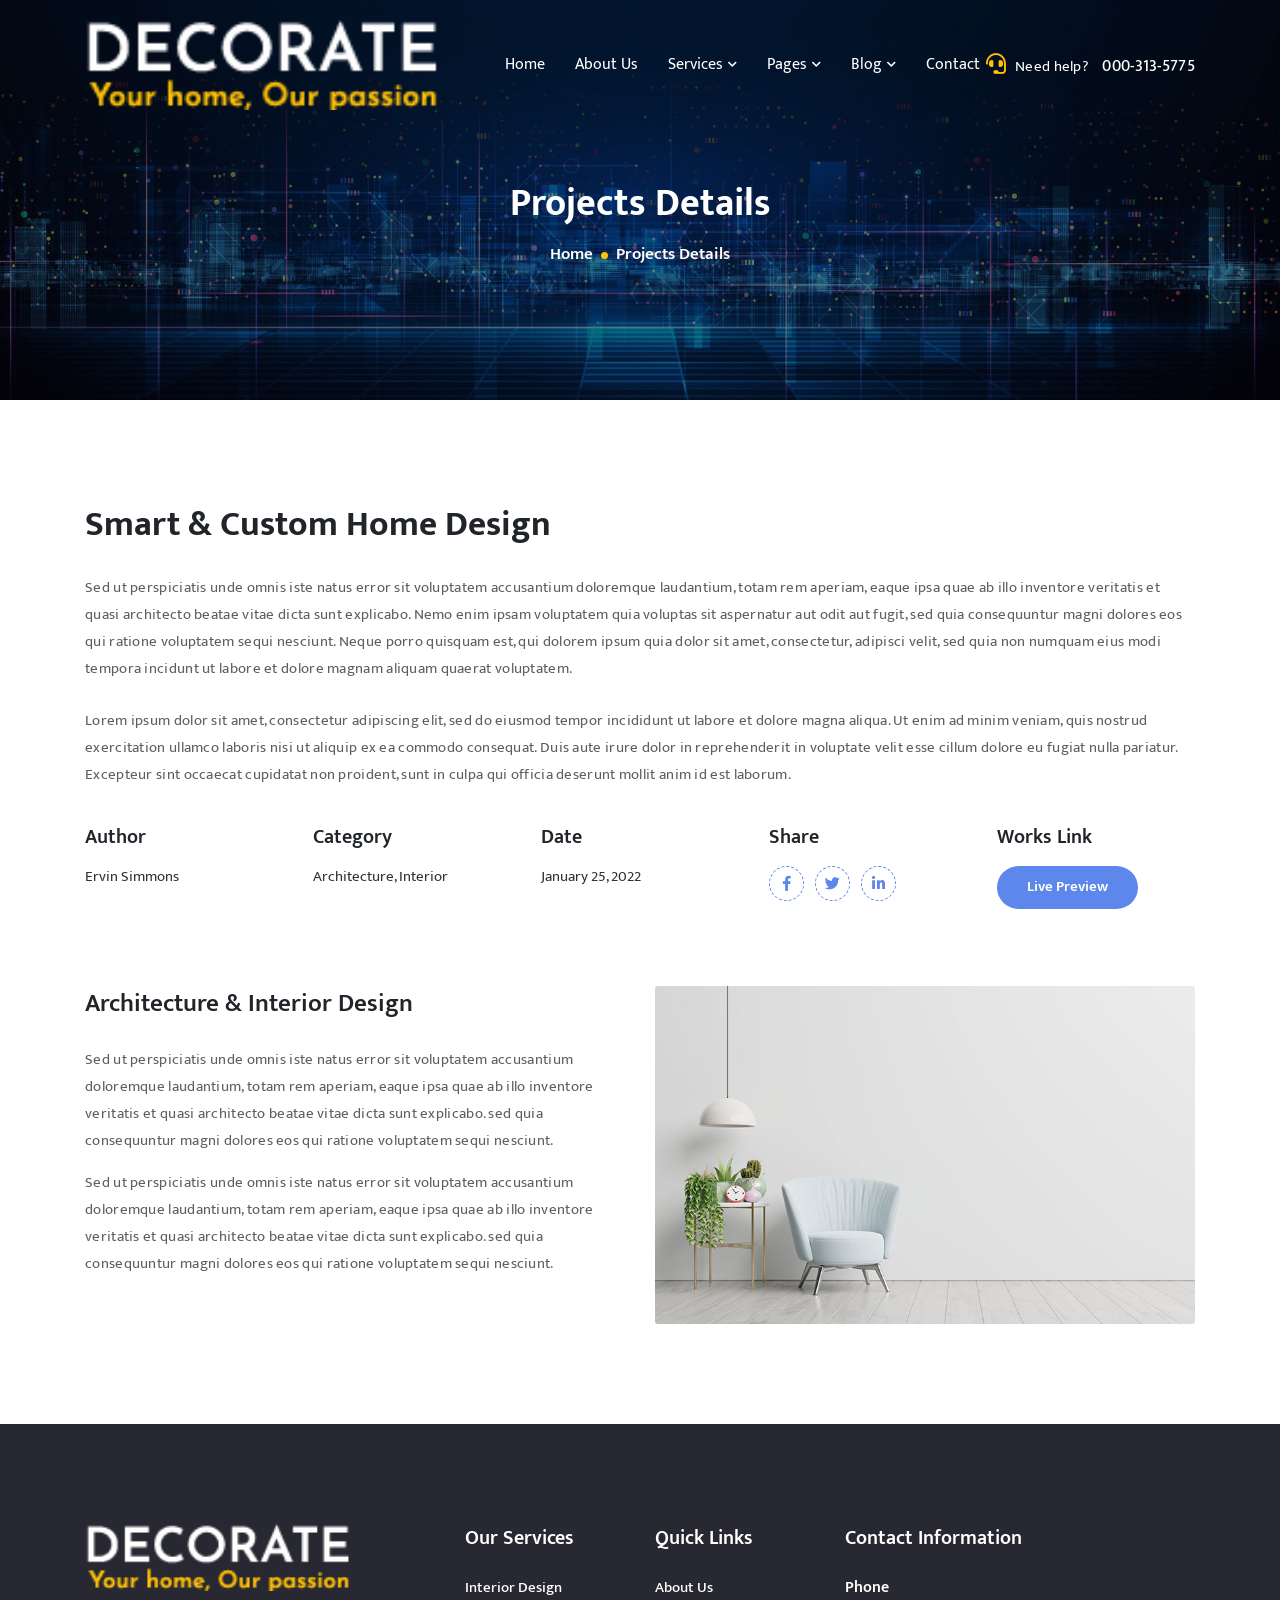
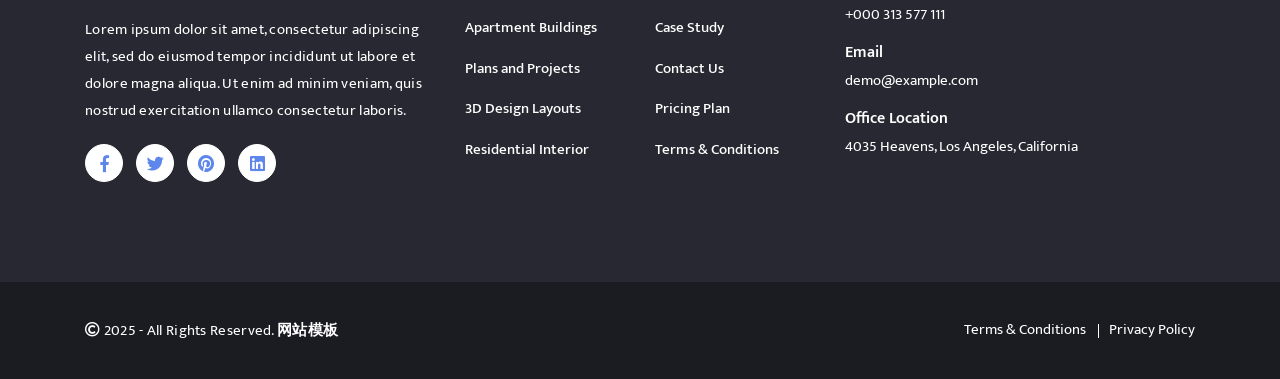
<file: single-projects.html>
<!doctype html>
<html lang="zxx">

<head>
	<!-- Required meta tags -->
	<meta charset="utf-8">
	<meta name="viewport" content="width=device-width, initial-scale=1, shrink-to-fit=no">
	<!-- Title -->
	<title>Decorate - Architecture & Interior Website Template</title>
	<!-- Google Fonts -->
	<link href="https://fonts.googleapis.com/css2?family=Mukta:wght@400;500;600;700;800&display=swap" rel="stylesheet">
	<!-- Favicon -->
	<link rel="icon" type="image/png" href="assets/img/favicon.png">
	<!-- Bootstrap Min CSS -->
	<link rel="stylesheet" href="assets/css/bootstrap.min.css">
	<!-- Animate Min CSS -->
	<link rel="stylesheet" href="assets/css/animate.min.css">
	<!-- Font Awesome Min CSS -->
	<link rel="stylesheet" href="assets/css/fontawesome.min.css">
	<!-- Mean Menu CSS -->
	<link rel="stylesheet" href="assets/css/meanmenu.css">
	<!-- Magnific Popup Min CSS -->
	<link rel="stylesheet" href="assets/css/magnific-popup.min.css">
	<!-- Swiper Min CSS -->
	<link rel="stylesheet" href="assets/css/swiper.min.css">
	<!-- Owl Carousel Min CSS -->
	<link rel="stylesheet" href="assets/css/owl.carousel.min.css">
	<!-- Style CSS -->
	<link rel="stylesheet" href="assets/css/style.css">
	<!-- Responsive CSS -->
	<link rel="stylesheet" href="assets/css/responsive.css">
</head>

<body>

	<!-- Start Preloader Area -->
	<div class="preloader">
		<div class="d-table">
			<div class="d-table-cell">
				<div class="spinner"></div>
			</div>
		</div>
	</div>
	<!-- End Preloader Area -->
	
	<!-- Start Navbar Area -->
	<div class="navbar-area">
		<div class="decorate-responsive-nav">
			<div class="container">
				<div class="decorate-responsive-menu">
					<div class="logo">
						<a href="index.html">
							<img src="assets/img/logo.png" class="white-logo" alt="logo">
							<img src="assets/img/logo-black.png" class="black-logo" alt="logo">
						</a>
					</div>
				</div>
			</div>
		</div>
		<div class="decorate-nav">
			<div class="container">
				<nav class="navbar navbar-expand-md navbar-light">
					<a class="navbar-brand" href="index.html">
						<img src="assets/img/logo.png" class="white-logo" alt="logo">
						<img src="assets/img/logo-black.png" class="black-logo" alt="logo">
					</a>
					<div class="collapse navbar-collapse mean-menu" id="navbarSupportedContent">
						<ul class="navbar-nav">
							<li class="nav-item"> 
								<a href="index.html" class="nav-link">Home</a>
							</li>
							<li class="nav-item">
								<a href="about.html" class="nav-link">About Us</a>
							</li>
							<li class="nav-item">
								<a href="#" class="nav-link">Services <i class="fas fa-chevron-down"></i></a>
								<ul class="dropdown-menu">
									<li class="nav-item"> 
										<a href="services.html" class="nav-link">Services</a>
									</li>
									<li class="nav-item"> 
										<a href="single-services.html" class="nav-link">Services Details</a>
									</li>
								</ul>
							</li>
							<li class="nav-item"> 
								<a href="#" class="nav-link">Pages <i class="fas fa-chevron-down"></i></a>
								<ul class="dropdown-menu">
									<li class="nav-item">
										<a href="projects.html" class="nav-link">Projects</a>
									</li>
									<li class="nav-item">
										<a href="single-projects.html" class="nav-link">Projects Details</a>
									</li>
									<li class="nav-item">
										<a href="pricing.html" class="nav-link">Pricing</a>
									</li>
									<li class="nav-item">
										<a href="faq.html" class="nav-link">FAQ</a>
									</li>
									<li class="nav-item">
										<a href="terms-condition.html" class="nav-link">Terms & Conditions</a>
									</li>
									<li class="nav-item">
										<a href="privacy-policy.html" class="nav-link">Privacy Policy</a>
									</li>
								</ul>
							</li>
							<li class="nav-item">
								<a href="#" class="nav-link">Blog <i class="fas fa-chevron-down"></i></a>
								<ul class="dropdown-menu">
									<li class="nav-item">
										<a href="blog-1.html" class="nav-link">Blog Grid</a>
									</li>
									<li class="nav-item">
										<a href="single-blog.html" class="nav-link">Blog Details</a>
									</li>
								</ul>
							</li>
							<li class="nav-item">
								<a href="contact.html" class="nav-link">Contact</a>
							</li>
						</ul>
						<div class="other-option">
							<p class="nav-call-btn"><i class="fa fa-headset"></i> Need help? <a href="callto:#">000-313-5775</a></p>
						</div>
					</div>
				</nav>
			</div>
		</div>
	</div>
	<!-- End Navbar Area -->
	
	<!-- Start Page Title Area -->
	<div class="page-title-area">
		<div class="d-table">
			<div class="d-table-cell">
				<div class="container">
					<div class="page-title-content">
						<h2>Projects Details</h2>
						<ul>
							<li><a href="index.html">Home</a>
							</li>
							<li>Projects Details</li>
						</ul>
					</div>
				</div>
			</div>
		</div>
	</div>
	<!-- End Page Title Area -->
	
	<!-- Start Project Details Area -->
	<section class="project-details-area section-padding">
		<div class="container">
			<div class="projects-details-block-one">
				<div class="row">
					<div class="col-lg-12 col-md-12">
						<div class="projects-details-desc">
							<h2>Smart & Custom Home Design</h2>
							<div class="features-text">
								<p>Sed ut perspiciatis unde omnis iste natus error sit voluptatem accusantium doloremque laudantium, totam rem aperiam, eaque ipsa quae ab illo inventore veritatis et quasi architecto beatae vitae dicta sunt explicabo. Nemo enim ipsam voluptatem quia voluptas sit aspernatur aut odit aut fugit, sed quia consequuntur magni dolores eos qui ratione voluptatem sequi nesciunt. Neque porro quisquam est, qui dolorem ipsum quia dolor sit amet, consectetur, adipisci velit, sed quia non numquam eius modi tempora incidunt ut labore et dolore magnam aliquam quaerat voluptatem.</p>
							</div>
							<p>Lorem ipsum dolor sit amet, consectetur adipiscing elit, sed do eiusmod tempor incididunt ut labore et dolore magna aliqua. Ut enim ad minim veniam, quis nostrud exercitation ullamco laboris nisi ut aliquip ex ea commodo consequat. Duis aute irure dolor in reprehenderit in voluptate velit esse cillum dolore eu fugiat nulla pariatur. Excepteur sint occaecat cupidatat non proident, sunt in culpa qui officia deserunt mollit anim id est laborum.</p>
							<div class="project-details-info">
								<div class="single-info-box">
									<h4>Author</h4>
									<span>Ervin Simmons</span>
								</div>
								<div class="single-info-box">
									<h4>Category</h4>
									<span>Architecture, Interior</span>
								</div>
								<div class="single-info-box">
									<h4>Date</h4>
									<span>January 25, 2022</span>
								</div>
								<div class="single-info-box">
									<h4>Share</h4>
									<ul class="social">
										<li>
											<a href="#"> <i class="fab fa-facebook-f"></i></a>
										</li>
										<li>
											<a href="#"> <i class="fab fa-twitter"></i></a>
										</li>
										<li>
											<a href="#"> <i class="fab fa-linkedin-in"></i></a>
										</li>
									</ul>
								</div>
								<div class="single-info-box">
									<h4>Works Link</h4>
									<a href="#" class="default-btn">Live Preview <span></span></a>
								</div>
							</div>
						</div>
					</div>
				</div>
			</div>
			<div class="projects-details-block-two">
				<div class="row">
					<div class="col-lg-6 col-md-12">
						<div class="projects-details-desc">
							<h3>Architecture & Interior Design</h3>
							<div class="features-text">
								<p>Sed ut perspiciatis unde omnis iste natus error sit voluptatem accusantium doloremque laudantium, totam rem aperiam, eaque ipsa quae ab illo inventore veritatis et quasi architecto beatae vitae dicta sunt explicabo. sed quia consequuntur magni dolores eos qui ratione voluptatem sequi nesciunt.</p>
								<p>Sed ut perspiciatis unde omnis iste natus error sit voluptatem accusantium doloremque laudantium, totam rem aperiam, eaque ipsa quae ab illo inventore veritatis et quasi architecto beatae vitae dicta sunt explicabo. sed quia consequuntur magni dolores eos qui ratione voluptatem sequi nesciunt.</p>
							</div>
						</div>
					</div>
					<div class="col-lg-6 col-md-12">
						<div class="image-sliders owl-carousel owl-theme">
							<div class="project-details-image">
								<img src="assets/img/projects/project-details-1.jpg" alt="image">
							</div>
							<div class="project-details-image">
								<img src="assets/img/projects/project-details-2.jpg" alt="image">
							</div>
							<div class="project-details-image">
								<img src="assets/img/projects/project-details-3.jpg" alt="image">
							</div>
						</div>
					</div>
				</div>
			</div>
		</div>
	</section>
	<!-- End Project Details Area -->
	
	<!-- Start Footer Section -->
	<section class="footer-area section-padding">
		<div class="container">
			<div class="row">
				<div class="col-lg-4 col-md-6 col-sm-6">
					<div class="single-footer-widget">
						<div class="footer-logo-box">
							<img src="assets/img/logo.png" class="white-logo" alt="logo">
						</div>
						<p>Lorem ipsum dolor sit amet, consectetur adipiscing elit, sed do eiusmod tempor incididunt ut labore et dolore magna aliqua. Ut enim ad minim veniam, quis nostrud exercitation ullamco consectetur laboris.</p>
						<ul class="footer-social">
							<li><a href="#"> <i class="fab fa-facebook-f"></i></a></li>
							<li><a href="#"> <i class="fab fa-twitter"></i></a></li>
							<li><a href="#"> <i class="fab fa-pinterest"></i></a></li>
							<li><a href="#"> <i class="fab fa-linkedin"></i></a></li>
						</ul>
					</div>
				</div>
				<div class="col-lg-2 col-md-6 col-sm-6">
					<div class="single-footer-widget">
						<div class="footer-heading">
							<h3>Our Services</h3>
						</div>
						<ul class="footer-quick-links">
							<li><a href="#">Interior Design</a></li>
							<li><a href="#">Apartment Buildings</a></li>
							<li><a href="#">Plans and Projects</a></li>
							<li><a href="#">3D Design Layouts</a></li>
							<li><a href="#">Residential Interior</a></li>
						</ul>
					</div>
				</div>
				<div class="col-lg-2 col-md-6 col-sm-6">
					<div class="single-footer-widget">
						<div class="footer-heading">
							<h3>Quick Links</h3>
						</div>
						<ul class="footer-quick-links">
							<li><a href="about.html">About Us</a></li>
							<li><a href="projects.html">Case Study</a></li>
							<li><a href="contact.html">Contact Us</a></li>
							<li><a href="pricing.html">Pricing Plan</a></li>
							<li><a href="terms-condition.html">Terms & Conditions</a></li>
						</ul>
					</div>
				</div>
				<div class="col-lg-4 col-md-6 col-sm-6">
					<div class="single-footer-widget">
						<div class="footer-heading">
							<h3>Contact Information</h3>
						</div>
						<div class="footer-info-contact">
							<h5>Phone</h5>
							<span><a href="tel:0802235678">+000 313 577 111</a></span>
						</div>
						<div class="footer-info-contact">
							<h5>Email</h5>
							<span><a href="mailto:demo@example.com">demo@example.com</a></span>
						</div>
						<div class="footer-info-contact">
							<h5>Office Location</h5>
							<span>4035 Heavens, Los Angeles, California</span>
						</div>
					</div>
				</div>
			</div>
		</div>
	</section>
	<!-- End Footer Section -->
	
	<!-- Start Copy Right Section -->
	<div class="copyright-area">
		<div class="container">
			<div class="row align-items-center">
				<div class="col-lg-6 col-md-6">
					<p><i class="far fa-copyright"></i> 2025 - All Rights Reserved. <a target="_blank" href="https://www.mobanwang.com/" title="网站模板" class="text-white">网站模板</a></p>
				</div>
				<div class="col-lg-6 col-md-6">
					<ul>
						<li> <a href="terms-condition.html">Terms & Conditions</a></li>
						<li> <a href="privacy-policy.html">Privacy Policy</a></li>
					</ul>
				</div>
			</div>
		</div>
	</div>
	<!-- End Copy Right Section -->
	
	<!-- Start Go Top Section -->
	<div class="go-top">
		<i class="fas fa-chevron-up"></i>
		<i class="fas fa-chevron-up"></i>
	</div>
	<!-- End Go Top Section -->
	
	<!-- jQuery Min JS -->
	<script src="assets/js/jquery.min.js"></script>
	<!-- Bootstrap Min JS -->
	<script src="assets/js/bootstrap.min.js"></script>
	<!-- MeanMenu JS  -->
	<script src="assets/js/jquery.meanmenu.js"></script>
	<!-- Appear Min JS -->
	<script src="assets/js/jquery.appear.min.js"></script>
	<!-- CounterUp Min JS -->
	<script src="assets/js/jquery.waypoints.min.js"></script>
	<script src="assets/js/jquery.counterup.min.js"></script>
	<!-- Owl Carousel Min JS -->
	<script src="assets/js/owl.carousel.min.js"></script>
	<!-- Magnific Popup Min JS -->
	<script src="assets/js/jquery.magnific-popup.min.js"></script>
	<!-- Isotope Min JS -->
	<script src="assets/js/isotope.pkgd.min.js"></script>
	<!-- Swiper Min JS -->
	<script src="assets/js/swiper.min.js"></script>
	<!-- WOW Min JS -->
	<script src="assets/js/wow.min.js"></script>
	<!-- Main JS -->
	<script src="assets/js/main.js"></script>
	
</body>

</html>
</file>
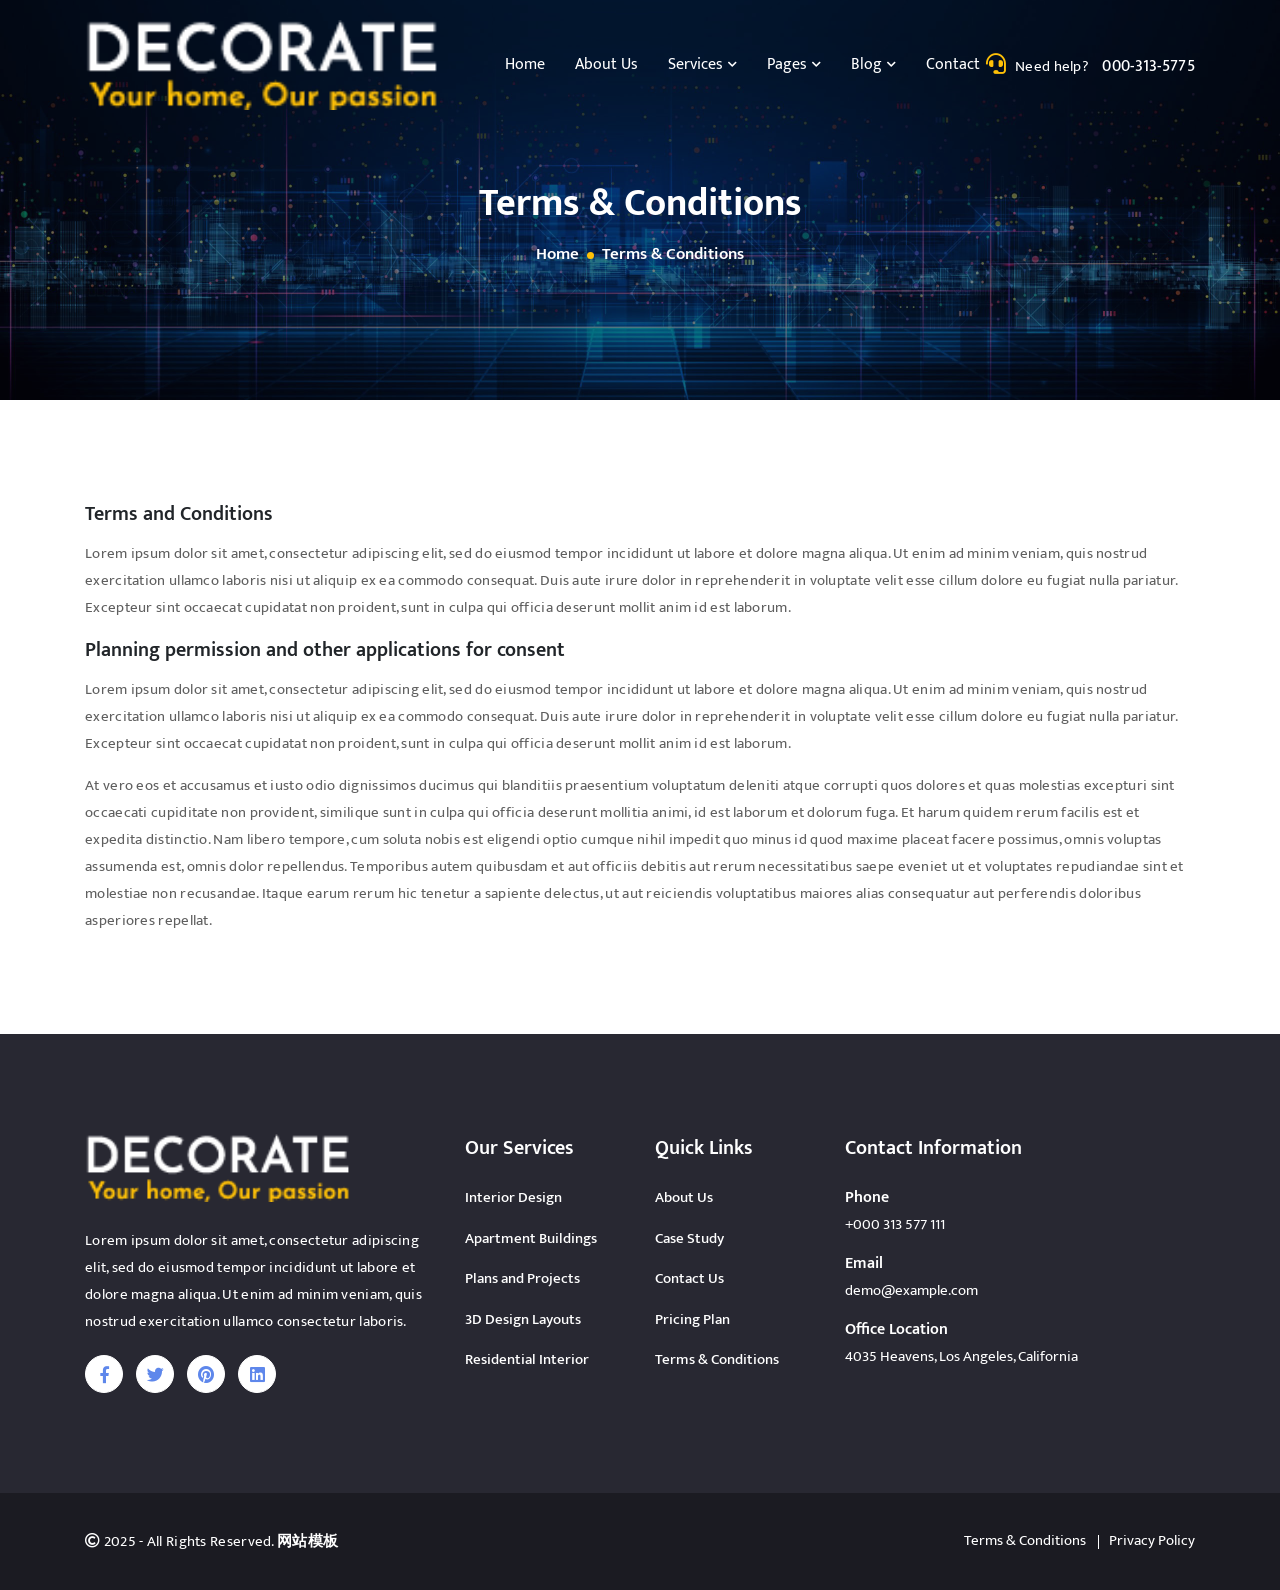
<file: terms-condition.html>
<!doctype html>
<html lang="zxx">

<head>
	<!-- Required meta tags -->
	<meta charset="utf-8">
	<meta name="viewport" content="width=device-width, initial-scale=1, shrink-to-fit=no">
	<!-- Title -->
	<title>Decorate - Architecture & Interior Website Template</title>
	<!-- Google Fonts -->
	<link href="https://fonts.googleapis.com/css2?family=Mukta:wght@400;500;600;700;800&display=swap" rel="stylesheet">
	<!-- Favicon -->
	<link rel="icon" type="image/png" href="assets/img/favicon.png">
	<!-- Bootstrap Min CSS -->
	<link rel="stylesheet" href="assets/css/bootstrap.min.css">
	<!-- Animate Min CSS -->
	<link rel="stylesheet" href="assets/css/animate.min.css">
	<!-- Font Awesome Min CSS -->
	<link rel="stylesheet" href="assets/css/fontawesome.min.css">
	<!-- Mean Menu CSS -->
	<link rel="stylesheet" href="assets/css/meanmenu.css">
	<!-- Magnific Popup Min CSS -->
	<link rel="stylesheet" href="assets/css/magnific-popup.min.css">
	<!-- Swiper Min CSS -->
	<link rel="stylesheet" href="assets/css/swiper.min.css">
	<!-- Owl Carousel Min CSS -->
	<link rel="stylesheet" href="assets/css/owl.carousel.min.css">
	<!-- Style CSS -->
	<link rel="stylesheet" href="assets/css/style.css">
	<!-- Responsive CSS -->
	<link rel="stylesheet" href="assets/css/responsive.css">
</head>

<body>

	<!-- Start Preloader Area -->
	<div class="preloader">
		<div class="d-table">
			<div class="d-table-cell">
				<div class="spinner"></div>
			</div>
		</div>
	</div>
	<!-- End Preloader Area -->
	
	<!-- Start Navbar Area -->
	<div class="navbar-area">
		<div class="decorate-responsive-nav">
			<div class="container">
				<div class="decorate-responsive-menu">
					<div class="logo">
						<a href="index.html">
							<img src="assets/img/logo.png" class="white-logo" alt="logo">
							<img src="assets/img/logo-black.png" class="black-logo" alt="logo">
						</a>
					</div>
				</div>
			</div>
		</div>
		<div class="decorate-nav">
			<div class="container">
				<nav class="navbar navbar-expand-md navbar-light">
					<a class="navbar-brand" href="index.html">
						<img src="assets/img/logo.png" class="white-logo" alt="logo">
						<img src="assets/img/logo-black.png" class="black-logo" alt="logo">
					</a>
					<div class="collapse navbar-collapse mean-menu" id="navbarSupportedContent">
						<ul class="navbar-nav">
							<li class="nav-item"> 
								<a href="index.html" class="nav-link">Home</a>
							</li>
							<li class="nav-item">
								<a href="about.html" class="nav-link">About Us</a>
							</li>
							<li class="nav-item">
								<a href="#" class="nav-link">Services <i class="fas fa-chevron-down"></i></a>
								<ul class="dropdown-menu">
									<li class="nav-item"> 
										<a href="services.html" class="nav-link">Services</a>
									</li>
									<li class="nav-item"> 
										<a href="single-services.html" class="nav-link">Services Details</a>
									</li>
								</ul>
							</li>
							<li class="nav-item"> 
								<a href="#" class="nav-link">Pages <i class="fas fa-chevron-down"></i></a>
								<ul class="dropdown-menu">
									<li class="nav-item">
										<a href="projects.html" class="nav-link">Projects</a>
									</li>
									<li class="nav-item">
										<a href="single-projects.html" class="nav-link">Projects Details</a>
									</li>
									<li class="nav-item">
										<a href="pricing.html" class="nav-link">Pricing</a>
									</li>
									<li class="nav-item">
										<a href="faq.html" class="nav-link">FAQ</a>
									</li>
									<li class="nav-item">
										<a href="terms-condition.html" class="nav-link">Terms & Conditions</a>
									</li>
									<li class="nav-item">
										<a href="privacy-policy.html" class="nav-link">Privacy Policy</a>
									</li>
								</ul>
							</li>
							<li class="nav-item">
								<a href="#" class="nav-link">Blog <i class="fas fa-chevron-down"></i></a>
								<ul class="dropdown-menu">
									<li class="nav-item">
										<a href="blog-1.html" class="nav-link">Blog Grid</a>
									</li>
									<li class="nav-item">
										<a href="single-blog.html" class="nav-link">Blog Details</a>
									</li>
								</ul>
							</li>
							<li class="nav-item">
								<a href="contact.html" class="nav-link">Contact</a>
							</li>
						</ul>
						<div class="other-option">
							<p class="nav-call-btn"><i class="fa fa-headset"></i> Need help? <a href="callto:#">000-313-5775</a></p>
						</div>
					</div>
				</nav>
			</div>
		</div>
	</div>
	<!-- End Navbar Area -->
	
	<!-- Start Page Title Area -->
	<div class="page-title-area item-bg3">
		<div class="d-table">
			<div class="d-table-cell">
				<div class="container">
					<div class="page-title-content">
						<h2>Terms & Conditions</h2>
						<ul>
							<li><a href="index.html">Home</a>
							</li>
							<li>Terms & Conditions</li>
						</ul>
					</div>
				</div>
			</div>
		</div>
	</div>
	<!-- End Page Title Area -->
	
	<!-- Start Terms & Conditions Area -->
	<section class="terms-conditions ptb-100">
		<div class="container">
			<div class="single-terms">
				<h3 class="mt-0">Terms and Conditions</h3>
				<p>Lorem ipsum dolor sit amet, consectetur adipiscing elit, sed do eiusmod tempor incididunt ut labore et dolore magna aliqua. Ut enim ad minim veniam, quis nostrud exercitation ullamco laboris nisi ut aliquip ex ea commodo consequat. Duis aute irure dolor in reprehenderit in voluptate velit esse cillum dolore eu fugiat nulla pariatur. Excepteur sint occaecat cupidatat non proident, sunt in culpa qui officia deserunt mollit anim id est laborum.</p>
				
				<h3>Planning permission and other applications for consent</h3>
				<p>Lorem ipsum dolor sit amet, consectetur adipiscing elit, sed do eiusmod tempor incididunt ut labore et dolore magna aliqua. Ut enim ad minim veniam, quis nostrud exercitation ullamco laboris nisi ut aliquip ex ea commodo consequat. Duis aute irure dolor in reprehenderit in voluptate velit esse cillum dolore eu fugiat nulla pariatur. Excepteur sint occaecat cupidatat non proident, sunt in culpa qui officia deserunt mollit anim id est laborum.</p>
				<p>At vero eos et accusamus et iusto odio dignissimos ducimus qui blanditiis praesentium voluptatum deleniti atque corrupti quos dolores et quas molestias excepturi sint occaecati cupiditate non provident, similique sunt in culpa qui officia deserunt mollitia animi, id est laborum et dolorum fuga. Et harum quidem rerum facilis est et expedita distinctio. Nam libero tempore, cum soluta nobis est eligendi optio cumque nihil impedit quo minus id quod maxime placeat facere possimus, omnis voluptas assumenda est, omnis dolor repellendus. Temporibus autem quibusdam et aut officiis debitis aut rerum necessitatibus saepe eveniet ut et voluptates repudiandae sint et molestiae non recusandae. Itaque earum rerum hic tenetur a sapiente delectus, ut aut reiciendis voluptatibus maiores alias consequatur aut perferendis doloribus asperiores repellat.</p>
			</div>
		</div>
	</section>
	<!-- End Terms & Conditions Area -->
	
	<!-- Start Footer Section -->
	<section class="footer-area section-padding">
		<div class="container">
			<div class="row">
				<div class="col-lg-4 col-md-6 col-sm-6">
					<div class="single-footer-widget">
						<div class="footer-logo-box">
							<img src="assets/img/logo.png" class="white-logo" alt="logo">
						</div>
						<p>Lorem ipsum dolor sit amet, consectetur adipiscing elit, sed do eiusmod tempor incididunt ut labore et dolore magna aliqua. Ut enim ad minim veniam, quis nostrud exercitation ullamco consectetur laboris.</p>
						<ul class="footer-social">
							<li><a href="#"> <i class="fab fa-facebook-f"></i></a></li>
							<li><a href="#"> <i class="fab fa-twitter"></i></a></li>
							<li><a href="#"> <i class="fab fa-pinterest"></i></a></li>
							<li><a href="#"> <i class="fab fa-linkedin"></i></a></li>
						</ul>
					</div>
				</div>
				<div class="col-lg-2 col-md-6 col-sm-6">
					<div class="single-footer-widget">
						<div class="footer-heading">
							<h3>Our Services</h3>
						</div>
						<ul class="footer-quick-links">
							<li><a href="#">Interior Design</a></li>
							<li><a href="#">Apartment Buildings</a></li>
							<li><a href="#">Plans and Projects</a></li>
							<li><a href="#">3D Design Layouts</a></li>
							<li><a href="#">Residential Interior</a></li>
						</ul>
					</div>
				</div>
				<div class="col-lg-2 col-md-6 col-sm-6">
					<div class="single-footer-widget">
						<div class="footer-heading">
							<h3>Quick Links</h3>
						</div>
						<ul class="footer-quick-links">
							<li><a href="about.html">About Us</a></li>
							<li><a href="projects.html">Case Study</a></li>
							<li><a href="contact.html">Contact Us</a></li>
							<li><a href="pricing.html">Pricing Plan</a></li>
							<li><a href="terms-condition.html">Terms & Conditions</a></li>
						</ul>
					</div>
				</div>
				<div class="col-lg-4 col-md-6 col-sm-6">
					<div class="single-footer-widget">
						<div class="footer-heading">
							<h3>Contact Information</h3>
						</div>
						<div class="footer-info-contact">
							<h5>Phone</h5>
							<span><a href="tel:0802235678">+000 313 577 111</a></span>
						</div>
						<div class="footer-info-contact">
							<h5>Email</h5>
							<span><a href="mailto:demo@example.com">demo@example.com</a></span>
						</div>
						<div class="footer-info-contact">
							<h5>Office Location</h5>
							<span>4035 Heavens, Los Angeles, California</span>
						</div>
					</div>
				</div>
			</div>
		</div>
	</section>
	<!-- End Footer Section -->
	
	<!-- Start Copy Right Section -->
	<div class="copyright-area">
		<div class="container">
			<div class="row align-items-center">
				<div class="col-lg-6 col-md-6">
					<p><i class="far fa-copyright"></i> 2025 - All Rights Reserved. <a target="_blank" href="https://www.mobanwang.com/" title="网站模板" class="text-white">网站模板</a></p>
				</div>
				<div class="col-lg-6 col-md-6">
					<ul>
						<li> <a href="terms-condition.html">Terms & Conditions</a>
						</li>
						<li> <a href="privacy-policy.html">Privacy Policy</a>
						</li>
					</ul>
				</div>
			</div>
		</div>
	</div>
	<!-- End Copy Right Section -->
	
	<!-- Start Go Top Section -->
	<div class="go-top">
		<i class="fas fa-chevron-up"></i>
		<i class="fas fa-chevron-up"></i>
	</div>
	<!-- End Go Top Section -->
	
	<!-- jQuery Min JS -->
	<script src="assets/js/jquery.min.js"></script>
	<!-- Bootstrap Min JS -->
	<script src="assets/js/bootstrap.min.js"></script>
	<!-- MeanMenu JS  -->
	<script src="assets/js/jquery.meanmenu.js"></script>
	<!-- Appear Min JS -->
	<script src="assets/js/jquery.appear.min.js"></script>
	<!-- CounterUp Min JS -->
	<script src="assets/js/jquery.waypoints.min.js"></script>
	<script src="assets/js/jquery.counterup.min.js"></script>
	<!-- Owl Carousel Min JS -->
	<script src="assets/js/owl.carousel.min.js"></script>
	<!-- Magnific Popup Min JS -->
	<script src="assets/js/jquery.magnific-popup.min.js"></script>
	<!-- Isotope Min JS -->
	<script src="assets/js/isotope.pkgd.min.js"></script>
	<!-- Swiper Min JS -->
	<script src="assets/js/swiper.min.js"></script>
	<!-- WOW Min JS -->
	<script src="assets/js/wow.min.js"></script>
	<!-- Main JS -->
	<script src="assets/js/main.js"></script>
	
</body>

</html>
</file>
<file: assets/css/style.css>
/*****************************************************************
    Template Name    : Decorate - Architecture & Interior Website Template
    Author           : Barakah Themes
    Version          : 1.0
    Created          : 2022
    File Description : Main css file of the template
*****************************************************************/

/*****************************************************************

** - 01 - Default CSS
** - 02 - Preloader Area CSS
** - 03 - Navbar Area CSS
** - 04 - Home Slider Area CSS
** - 05 - About Section CSS
** - 06 - Services Section CSS
** - 07 - Why Choose Section CSS
** - 08 - Counter Section CSS
** - 09 - Projects Section CSS
** - 10 - Team Section CSS
** - 11 - Testimonial Section CSS
** - 12 - Hire Section CSS
** - 13 - Blog Section CSS
** - 14 - Subscribe Section CSS
** - 15 - Partner Section CSS
** - 16 - Other Page Banner Title CSS
** - 17 - Faq Section CSS
** - 18 - Pricing Section CSS
** - 19 - Contact Section CSS
** - 20 - Services Details CSS
** - 21 - Projects Details CSS
** - 22 - Blog Details CSS
** - 23 - Blog Page Sidebar Widget CSS
** - 24 - Blog Page Number Pagination CSS
** - 25 - Terms & Conditions - Privacy Policy CSS
** - 26 - All Page Footer Section CSS
** - 27 - All Page Copyright Section CSS

*****************************************************************/

/**************************************
 ** - 01 - Default CSS
 **************************************/

body {
	padding: 0;
	margin: 0;
	font-size: 15px;
	font-family: 'Mukta', sans-serif;
}

img {
	max-width: 100%;
	height: auto;
	border-radius: 3px;
}

.navbar-brand .white-logo {
	 height: 4.5em;
    width: auto;
}

.footer-logo-box .white-logo {
	 height: 4.5em;
    width: auto;
}

.choose-image {
	max-width: 78%;
}

button {
	outline: 0 !important;
}

dl, ol, ul {
    padding: 0;
    margin: 0;
    list-style: none;
}

.d-table {
	width: 100%;
	height: 100%;
}

.d-table-cell {
	vertical-align: middle;
}

.ptb-100 {
	padding-top: 100px;
	padding-bottom: 100px;
}

.pb-20 {
	padding-bottom: 20px;
}
.pb-30 {
	padding-bottom: 30px;
}
.pb-40 {
	padding-bottom: 40px;
}
.pb-50 {
	padding-bottom: 50px;
}
.pb-60 {
	padding-bottom: 60px;
}
.pb-70 {
	padding-bottom: 70px;
}
.pb-80 {
	padding-bottom: 80px;
}
.pb-90 {
	padding-bottom: 90px;
}

.pb-100 {
	padding-bottom: 100px;
}

.pt-20 {
	padding-top: 20px;
}
.pt-30 {
	padding-top: 30px;
}
.pt-40 {
	padding-top: 40px;
}
.pt-50 {
	padding-top: 50px;
}
.pt-60 {
	padding-top: 60px;
}
.pt-70 {
	padding-top: 70px;
}
.pt-80 {
	padding-top: 80px;
}
.pt-90 {
	padding-top: 90px;
}
.pt-100 {
	padding-top: 100px;
}

.bg-grey {
	background-color: rgb(215, 215, 215, 0.17);
}

.section-padding {
	padding: 100px 0;
}

a {
	text-decoration: none;
	-webkit-transition: 0.4s;
	transition: 0.4s;
	outline: 0 !important;
	color: #505060;
}

a:hover {
	text-decoration: none;
	color: #5e87eb;
}

.h1, .h2, .h3, .h4, .h5, .h6, h1, h2, h3, h4, h5, h6 {
	font-weight: 600;
	line-height: 1.4;
	font-family: 'Mukta', sans-serif;
}

p {
	font-size: 15px;
	line-height: 1.8;
	color: #5f5f5f;
	margin-bottom: 15px;
	font-weight: 400;
	letter-spacing: 0.3px;
	font-family: 'Mukta', sans-serif;
}

p:last-child {
	margin-bottom: 0;
}

.default-btn {
	border: none;
	position: relative;
	display: inline-block;
	text-align: center;
	overflow: hidden;
	z-index: 1;
	color: #ffffff;
	background-color: #5e87eb;
	-webkit-transition: 0.4s;
	transition: 0.4s;
	border-radius: 50px;
	font-weight: 600;
	font-size: 15px;
	padding-left: 35px;
	padding-right: 35px;
	padding-top: 12px;
	padding-bottom: 12px;
}

.default-btn span {
	position: absolute;
	display: block;
	width: 0;
	height: 0;
	border-radius: 50%;
	background-color: #ffa117;
	-webkit-transition: width 0.5s ease-in-out, height 0.5s ease-in-out;
	transition: width 0.5s ease-in-out, height 0.5s ease-in-out;
	-webkit-transform: translate(-50%, -50%);
	transform: translate(-50%, -50%);
	z-index: -1;
	border-radius: 30px;
}

.default-btn:hover, .default-btn:focus {
	color: #ffffff;
}

.default-btn:hover span, .default-btn:focus span {
	width: 225%;
	height: 562.5px;
}

.default-btn-one {
	border: none;
	position: relative;
	display: inline-block;
	text-align: center;
	overflow: hidden;
	z-index: 1;
	color: #5e87eb;
	background-color: #ffffff;
	-webkit-transition: 0.4s;
	transition: 0.4s;
	border-radius: 50px;
	font-weight: 600;
	font-size: 15px;
	padding-left: 35px;
	padding-right: 35px;
	padding-top: 12px;
	padding-bottom: 12px;
	margin-top: 5px;
	margin-right: 20px;
	box-shadow: 0 7px 25px rgb(123,104,238,0.25);
}

.default-btn-one span {
	position: absolute;
	display: block;
	width: 0;
	height: 0;
	border-radius: 50%;
	background-color: #ffa117;
	-webkit-transition: width 0.5s ease-in-out, height 0.5s ease-in-out;
	transition: width 0.5s ease-in-out, height 0.5s ease-in-out;
	-webkit-transform: translate(-50%, -50%);
	transform: translate(-50%, -50%);
	z-index: -1;
	border-radius: 30px;
}

.default-btn-one:hover, .default-btn-one:focus {
	color: #ffffff;
}

.default-btn-one:hover span, .default-btn-one:focus span {
	width: 225%;
	height: 562.5px;
}

.btn-style-four {
	position: relative;
    display: inline-block;
    font-size: 16px;
    font-weight: 700;
    color: #fff;
    padding-left: 15px;
}
.btn-style-four:before {
    position: absolute;
    content: '';
    width: 7px;
    height: 7px;
    left: 0px;
    top: 16px;
    border-radius: 50%;
    transition: all 500ms ease;
}
.btn-style-four:before{
	background: #5e87eb;
}

.btn-style-four{
	color: #2d275e;
}

.btn-style-four span{
	font-size: 23px;
	padding-left: 5px;
}
.btn-style-four:hover{
	color: #5e87eb !important;
}


.section-title {
	text-align: center;
	margin-bottom: 65px;
	line-height: 1.5;
}

.section-title h6 {
	font-size: 16px;
	font-weight: 600;
	color: #FF9800;
	letter-spacing: 0.5px;
	text-transform: uppercase;
}

.section-title h2 {
	font-size: 35px;
	color: #505060;
	margin: 0 0 0 0;
	font-weight: 700;
}

.color-text {
    color: #5e87eb;
}

.valign {
	display: -webkit-box;
	display: -ms-flexbox;
	display: flex;
	-webkit-box-align: center;
	-ms-flex-align: center;
	align-items: center;
}

/* [ Start Overlay ] */
[data-overlay-dark],
[data-overlay-light] {
	position: relative;
}

[data-overlay-dark] .container,
[data-overlay-light] .container {
	position: relative;
	z-index: 2;
}

[data-overlay-dark]:before,
[data-overlay-light]:before {
	content: '';
	position: absolute;
	width: 100%;
	height: 100%;
	top: 0;
	left: 0;
	z-index: 1;
}

[data-overlay-dark]:before {
	background: #02050b;
}

[data-overlay-light]:before {
	background: #fff;
}

[data-overlay-dark] h1,
[data-overlay-dark] h2,
[data-overlay-dark] h3,
[data-overlay-dark] h4,
[data-overlay-dark] h5,
[data-overlay-dark] h6,
[data-overlay-dark] span,
.bg-dark h1,
.bg-dark h2,
.bg-dark h3,
.bg-dark h4,
.bg-dark h5,
.bg-dark h6,
.bg-dark span,
.bg-color h1,
.bg-color h2,
.bg-color h3,
.bg-color h4,
.bg-color h5,
.bg-color h6,
.bg-color span {
	color: #fff;
}

[data-overlay-dark] p,
.bg-dark p,
.bg-color p {
	color: #dad6d6;
}

[data-overlay-dark="0"]:before,
[data-overlay-light="0"]:before {
	opacity: 0;
}

[data-overlay-dark="1"]:before,
[data-overlay-light="1"]:before {
	opacity: .1;
}

[data-overlay-dark="2"]:before,
[data-overlay-light="2"]:before {
	opacity: .2;
}

[data-overlay-dark="3"]:before,
[data-overlay-light="3"]:before {
	opacity: .3;
}

[data-overlay-dark="4"]:before,
[data-overlay-light="4"]:before {
	opacity: .4;
}

[data-overlay-dark="5"]:before,
[data-overlay-light="5"]:before {
	opacity: .5;
}

[data-overlay-dark="6"]:before,
[data-overlay-light="6"]:before {
	opacity: .6;
}

[data-overlay-dark="7"]:before,
[data-overlay-light="7"]:before {
	opacity: .7;
}

[data-overlay-dark="8"]:before,
[data-overlay-light="8"]:before {
	opacity: .8;
}

[data-overlay-dark="9"]:before,
[data-overlay-light="9"]:before,
[data-overlay-color="9"]:before {
	opacity: .9;
}

[data-overlay-dark="10"]:before,
[data-overlay-light="10"]:before {
	opacity: 1;
}

/* [ End Overlay ] */

/*****************************************
 ** - 00 -  Go Top CSS
 ******************************************/
.go-top {
	position: fixed;
	cursor: pointer;
	top: 0;
	right: 15px;
	color: #ffffff;
	background-color: #5e87eb;
	text-align: center;
	z-index: 4;
	width: 45px;
	height: 45px;
	line-height: 45px;
	opacity: 0;
	visibility: hidden;
	-webkit-transition: .9s;
	transition: .9s;
	border-radius: 3px;
}

.go-top.active {
	top: 97%;
	-webkit-transform: translateY(-98%);
	transform: translateY(-98%);
	opacity: 1;
	visibility: visible;
}

.go-top i {
	position: absolute;
	top: 50%;
	-webkit-transform: translateY(-50%);
	transform: translateY(-50%);
	left: 0;
	right: 0;
	margin: 0 auto;
	-webkit-transition: 0.4s;
	transition: 0.4s;
}

.go-top i:last-child {
	opacity: 0;
	visibility: hidden;
	top: 60%;
}

.go-top::before {
	content: '';
	position: absolute;
	top: 0;
	left: 0;
	width: 100%;
	height: 100%;
	z-index: -1;
	background: #505060;
	opacity: 0;
	visibility: hidden;
	-webkit-transition: 0.4s;
	transition: 0.4s;
	border-radius: 3px;
}

.go-top:hover, .go-top:focus {
	color: #ffffff;
}

.go-top:hover::before, .go-top:focus::before {
	opacity: 1;
	visibility: visible;
}

.go-top:hover i:first-child, .go-top:focus i:first-child {
	opacity: 0;
	top: 0;
	visibility: hidden;
}

.go-top:hover i:last-child, .go-top:focus i:last-child {
	opacity: 1;
	visibility: visible;
	top: 50%;
}

/**************************************
 ** - 02 - Preloader Area CSS
 **************************************/

#preloader {
    position: fixed;
    width: 100%;
    height: 100%;
    overflow: hidden;
    background: #282832;
    z-index: 999999;
}
#preloader {
    display: table;
    table-layout: fixed;
}
#preloader-status {
    display: table-cell;
    vertical-align: middle;
}
.preloader-position {
    position: relative;
    margin: 0 auto;
    text-align: center;
    -webkit-box-sizing: border-box;
    -moz-box-sizing: border-box;
    -ms-box-sizing: border-box;
    -o-box-sizing: border-box;
    box-sizing: border-box;
}
.loader {
    position: relative;
    width: 65px;
    height: 65px;
    left: 50%;
    top: auto;
    margin-left: -22px;
    margin-top: 1px;
    -webkit-animation: rotate 1s infinite linear;
    -moz-animation: rotate 1s infinite linear;
    -ms-animation: rotate 1s infinite linear;
    -o-animation: rotate 1s infinite linear;
    animation: rotate 1s infinite linear;
    border: 1px solid #444;
    -webkit-border-radius: 50%;
    -moz-border-radius: 50%;
    -ms-border-radius: 50%;
    -o-border-radius: 50%;
    border-radius: 50%;
}
.loader span {
    position: absolute;
    width: 65px;
    height: 65px;
    top: -1px;
    left: -1px;
    border: 1px solid transparent;
    border-top: 1px solid #ffffff;
    -webkit-border-radius: 50%;
    -moz-border-radius: 50%;
    -ms-border-radius: 50%;
    -o-border-radius: 50%;
    border-radius: 50%;
}
@-webkit-keyframes rotate {
    0% {
        -webkit-transform: rotate(0deg);
    }
    100% {
        -webkit-transform: rotate(360deg);
    }
}
@keyframes rotate {
    0% {
        transform: rotate(0deg);
    }
    100% {
        transform: rotate(360deg);
    }
}



/**************************************
 ** - 03 - Navbar Area CSS
 **************************************/

.decorate-responsive-nav {
	display: none;
}

.decorate-nav {
	background-color: transparent;
	padding-top: 15px;
	padding-bottom: 15px;
	padding-right: 0;
	padding-left: 0;
}

.decorate-nav .navbar {
	padding-right: 0;
	padding-top: 0;
	padding-left: 0;
	padding-bottom: 0;
}

.decorate-nav .navbar ul {
	padding-left: 0;
	list-style-type: none;
	margin-bottom: 0;
}

.decorate-nav .navbar .navbar-nav {
	margin: auto;
}

.decorate-nav .navbar .navbar-nav .nav-item {
	position: relative;
	padding-top: 15px;
	padding-bottom: 15px;
	padding-left: 0;
	padding-right: 0;
}

.decorate-nav.index-navber .navbar .navbar-nav .nav-item a {
	color: #555;
}
.decorate-nav .navbar .navbar-nav .nav-item a {
	font-size: 16px;
	font-weight: 400;
	color: #fff;
	text-transform: capitalize;
	padding-left: 0;
	padding-right: 0;
	padding-top: 0;
	padding-bottom: 0;
	margin-left: 15px;
	margin-right: 15px;
}
/*
.decorate-nav .navbar .navbar-nav .nav-item a:hover, .decorate-nav .navbar .navbar-nav .nav-item a:focus, .decorate-nav .navbar .navbar-nav .nav-item a.active {
	color: #5e87eb;
}
*/
.decorate-nav .navbar .navbar-nav .nav-item a i {
	font-size: 10px;
	position: relative;
	top: -1px;
	margin-left: 1px;
}

.decorate-nav .navbar .navbar-nav .nav-item:last-child a {
	margin-right: 0;
}

.decorate-nav .navbar .navbar-nav .nav-item:first-child a {
	margin-left: 0;
}
/*
.decorate-nav .navbar .navbar-nav .nav-item:hover a, .decorate-nav .navbar .navbar-nav .nav-item:focus a, .decorate-nav .navbar .navbar-nav .nav-item.active a {
	color: #5e87eb;
}
*/
.decorate-nav .navbar .navbar-nav .nav-item .dropdown-menu {
	-webkit-box-shadow: 0px 0px 15px 0px rgba(0, 0, 0, 0.1);
	box-shadow: 0px 0px 15px 0px rgba(0, 0, 0, 0.1);
	background: #ffffff;
	position: absolute;
	border: none;
	top: 80px;
	left: 0;
	width: 230px;
	z-index: 99;
	display: block;
	opacity: 0;
	visibility: hidden;
	border-radius: 5px;
    overflow: hidden;
	-webkit-transition: all 0.3s ease-in-out;
	transition: all 0.3s ease-in-out;
	padding: 0px;
}

.decorate-nav .navbar .navbar-nav .nav-item .dropdown-menu li {
	padding: 0;
	border-bottom: 1px solid #f1f1f1;
}
.decorate-nav .navbar .navbar-nav .nav-item .dropdown-menu li:last-child {
	border-bottom: 0px solid transparent;
}

.decorate-nav .navbar .navbar-nav .nav-item .dropdown-menu li a {
	text-transform: capitalize;
	padding: 10px 15px;
	margin: 0;
	position: relative;
	color: #505060;
	font-size: 15px;
	font-weight: 500;
	border-left: 3px solid transparent;
}

.decorate-nav .navbar .navbar-nav .nav-item .dropdown-menu li a:hover, .decorate-nav .navbar .navbar-nav .nav-item .dropdown-menu li a:focus, .decorate-nav .navbar .navbar-nav .nav-item .dropdown-menu li a.active {
	color: #505060;
	background: #f8f8f8;
	padding-left: 20px;
	border-left: 3px solid #ffc107;
}

.decorate-nav .navbar .navbar-nav .nav-item .dropdown-menu li .dropdown-menu {
	left: -245px;
	top: 0;
	opacity: 0;
	visibility: hidden;
}

.decorate-nav .navbar .navbar-nav .nav-item .dropdown-menu li .dropdown-menu li a {
	color: #696997;
}

.decorate-nav .navbar .navbar-nav .nav-item .dropdown-menu li .dropdown-menu li a:hover, .decorate-nav .navbar .navbar-nav .nav-item .dropdown-menu li .dropdown-menu li a:focus, .decorate-nav .navbar .navbar-nav .nav-item .dropdown-menu li .dropdown-menu li a.active {
	color: #5e87eb;
}

.decorate-nav .navbar .navbar-nav .nav-item .dropdown-menu li .dropdown-menu li .dropdown-menu {
	left: -245px;
	top: 0;
	opacity: 0;
	visibility: hidden;
}

.decorate-nav .navbar .navbar-nav .nav-item .dropdown-menu li .dropdown-menu li .dropdown-menu li a {
	color: #696997;
	text-transform: capitalize;
}

.decorate-nav .navbar .navbar-nav .nav-item .dropdown-menu li .dropdown-menu li .dropdown-menu li a:hover, .decorate-nav .navbar .navbar-nav .nav-item .dropdown-menu li .dropdown-menu li .dropdown-menu li a:focus, .decorate-nav .navbar .navbar-nav .nav-item .dropdown-menu li .dropdown-menu li .dropdown-menu li a.active {
	color: #5e87eb;
}

.decorate-nav .navbar .navbar-nav .nav-item .dropdown-menu li .dropdown-menu li .dropdown-menu li .dropdown-menu {
	left: -245px;
	top: 0;
	opacity: 0;
	visibility: hidden;
}

.decorate-nav .navbar .navbar-nav .nav-item .dropdown-menu li .dropdown-menu li .dropdown-menu li .dropdown-menu li a {
	color: #696997;
	text-transform: capitalize;
}

.decorate-nav .navbar .navbar-nav .nav-item .dropdown-menu li .dropdown-menu li .dropdown-menu li .dropdown-menu li a:hover, .decorate-nav .navbar .navbar-nav .nav-item .dropdown-menu li .dropdown-menu li .dropdown-menu li .dropdown-menu li a:focus, .decorate-nav .navbar .navbar-nav .nav-item .dropdown-menu li .dropdown-menu li .dropdown-menu li .dropdown-menu li a.active {
	color: #5e87eb;
}

.decorate-nav .navbar .navbar-nav .nav-item .dropdown-menu li .dropdown-menu li .dropdown-menu li .dropdown-menu li .dropdown-menu {
	left: 195px;
	top: 0;
	opacity: 0;
	visibility: hidden;
}

.decorate-nav .navbar .navbar-nav .nav-item .dropdown-menu li .dropdown-menu li .dropdown-menu li .dropdown-menu li .dropdown-menu li a {
	color: #696997;
	text-transform: capitalize;
}

.decorate-nav .navbar .navbar-nav .nav-item .dropdown-menu li .dropdown-menu li .dropdown-menu li .dropdown-menu li .dropdown-menu li a:hover, .decorate-nav .navbar .navbar-nav .nav-item .dropdown-menu li .dropdown-menu li .dropdown-menu li .dropdown-menu li .dropdown-menu li a:focus, .decorate-nav .navbar .navbar-nav .nav-item .dropdown-menu li .dropdown-menu li .dropdown-menu li .dropdown-menu li .dropdown-menu li a.active {
	color: #5e87eb;
}

.decorate-nav .navbar .navbar-nav .nav-item .dropdown-menu li .dropdown-menu li .dropdown-menu li .dropdown-menu li .dropdown-menu li .dropdown-menu {
	left: 195px;
	top: 0;
	opacity: 0;
	visibility: hidden;
}

.decorate-nav .navbar .navbar-nav .nav-item .dropdown-menu li .dropdown-menu li .dropdown-menu li .dropdown-menu li .dropdown-menu li .dropdown-menu li a {
	color: #696997;
	text-transform: capitalize;
}

.decorate-nav .navbar .navbar-nav .nav-item .dropdown-menu li .dropdown-menu li .dropdown-menu li .dropdown-menu li .dropdown-menu li .dropdown-menu li a:hover, .decorate-nav .navbar .navbar-nav .nav-item .dropdown-menu li .dropdown-menu li .dropdown-menu li .dropdown-menu li .dropdown-menu li .dropdown-menu li a:focus, .decorate-nav .navbar .navbar-nav .nav-item .dropdown-menu li .dropdown-menu li .dropdown-menu li .dropdown-menu li .dropdown-menu li .dropdown-menu li a.active {
	color: #5e87eb;
}

.decorate-nav .navbar .navbar-nav .nav-item .dropdown-menu li .dropdown-menu li .dropdown-menu li .dropdown-menu li .dropdown-menu li .dropdown-menu li .dropdown-menu {
	left: 195px;
	top: 0;
	opacity: 0;
	visibility: hidden;
}

.decorate-nav .navbar .navbar-nav .nav-item .dropdown-menu li .dropdown-menu li .dropdown-menu li .dropdown-menu li .dropdown-menu li .dropdown-menu li .dropdown-menu li a {
	color: #696997;
	text-transform: capitalize;
}

.decorate-nav .navbar .navbar-nav .nav-item .dropdown-menu li .dropdown-menu li .dropdown-menu li .dropdown-menu li .dropdown-menu li .dropdown-menu li .dropdown-menu li a:hover, .decorate-nav .navbar .navbar-nav .nav-item .dropdown-menu li .dropdown-menu li .dropdown-menu li .dropdown-menu li .dropdown-menu li .dropdown-menu li .dropdown-menu li a:focus, .decorate-nav .navbar .navbar-nav .nav-item .dropdown-menu li .dropdown-menu li .dropdown-menu li .dropdown-menu li .dropdown-menu li .dropdown-menu li .dropdown-menu li a.active {
	color: #5e87eb;
}

.decorate-nav .navbar .navbar-nav .nav-item .dropdown-menu li .dropdown-menu li .dropdown-menu li .dropdown-menu li .dropdown-menu li .dropdown-menu li.active a {
	color: #5e87eb;
}

.decorate-nav .navbar .navbar-nav .nav-item .dropdown-menu li .dropdown-menu li .dropdown-menu li .dropdown-menu li .dropdown-menu li .dropdown-menu li:hover .dropdown-menu {
	opacity: 1;
	visibility: visible;
	top: -15px;
	-webkit-transition: 0.4s;
	transition: 0.4s;
}

.decorate-nav .navbar .navbar-nav .nav-item .dropdown-menu li .dropdown-menu li .dropdown-menu li .dropdown-menu li .dropdown-menu li.active a {
	color: #5e87eb;
}

.decorate-nav .navbar .navbar-nav .nav-item .dropdown-menu li .dropdown-menu li .dropdown-menu li .dropdown-menu li .dropdown-menu li:hover .dropdown-menu {
	opacity: 1;
	visibility: visible;
	top: -15px;
	-webkit-transition: 0.4s;
	transition: 0.4s;
}

.decorate-nav .navbar .navbar-nav .nav-item .dropdown-menu li .dropdown-menu li .dropdown-menu li .dropdown-menu li.active a {
	color: #5e87eb;
}

.decorate-nav .navbar .navbar-nav .nav-item .dropdown-menu li .dropdown-menu li .dropdown-menu li .dropdown-menu li:hover .dropdown-menu {
	opacity: 1;
	visibility: visible;
	top: -15px;
	-webkit-transition: 0.4s;
	transition: 0.4s;
}

.decorate-nav .navbar .navbar-nav .nav-item .dropdown-menu li .dropdown-menu li .dropdown-menu li.active a {
	color: #5e87eb;
}

.decorate-nav .navbar .navbar-nav .nav-item .dropdown-menu li .dropdown-menu li .dropdown-menu li:hover .dropdown-menu {
	opacity: 1;
	visibility: visible;
	top: -15px;
	-webkit-transition: 0.4s;
	transition: 0.4s;
}

.decorate-nav .navbar .navbar-nav .nav-item .dropdown-menu li .dropdown-menu li.active a {
	color: #5e87eb;
}

.decorate-nav .navbar .navbar-nav .nav-item .dropdown-menu li .dropdown-menu li:hover .dropdown-menu {
	opacity: 1;
	visibility: visible;
	top: -15px;
	-webkit-transition: 0.4s;
	transition: 0.4s;
}

.decorate-nav .navbar .navbar-nav .nav-item .dropdown-menu li.active a {
	color: #5e87eb;
}

.decorate-nav .navbar .navbar-nav .nav-item .dropdown-menu li:hover .dropdown-menu {
	opacity: 1;
	visibility: visible;
	top: -15px;
	-webkit-transition: 0.4s;
	transition: 0.4s;
}

.decorate-nav .navbar .navbar-nav .nav-item:hover .dropdown-menu {
	opacity: 1;
	visibility: visible;
	top: 100%;
	-webkit-transition: 0.4s;
	transition: 0.4s;
}

.decorate-nav .navbar .other-option {
	margin-left: 0;
	margin-top: 5px;
}
.other-option .nav-call-btn {
    color: #fff;
}

.other-option .nav-call-btn i {
    color: #ffc107;
    padding-right: 5px;
    font-size: 20px;
}

.other-option .nav-call-btn a {
    color: #fff;
    font-size: 16px;
	font-weight: 500;
    margin-left: 10px;
}

.navbar-area.is-sticky .other-option .nav-call-btn {
    color: #333;
}

.navbar-area.is-sticky .other-option .nav-call-btn a {
    color: #333;
}

.decorate-nav .navbar .other-option .default-btn {
    font-size: 15px;
	box-shadow: 0 2px 15px rgb(123, 104, 238, 0.15);
}

.decorate-nav .navbar .other-option .default-btn.nav-btn-1 {
	margin-right: 15px;
}

.decorate-nav .black-logo {
	display: none;
}

.navbar-area {
	background-color: transparent;
	-webkit-transition: 0.4s;
	transition: 0.4s;
	position: absolute;
	z-index: 999;
	left: 0;
	top: 0;
	width: 100%;
	height: auto;
}

.navbar-area.is-sticky {
	position: fixed;
	top: 0;
	left: 0;
	width: 100%;
	z-index: 999;
	-webkit-box-shadow: 0 2px 28px 0 rgba(0, 0, 0, 0.06);
	box-shadow: 0 2px 28px 0 rgba(0, 0, 0, 0.06);
	background: #ffffff !important;
	-webkit-animation: 500ms ease-in-out 0s normal fadeInDown;
	animation: 500ms ease-in-out 0s normal fadeInDown;
	-webkit-transition: 0.4s;
	transition: 0.4s;
}

.navbar-area.is-sticky .navbar-nav .nav-item a {
	color: #505050;
}

.navbar-area.is-sticky .navbar-nav .nav-item a:hover, .navbar-area.is-sticky .navbar-nav .nav-item a:focus, .navbar-area.is-sticky .navbar-nav .nav-item a.active {
	color: #5e87eb;
}

.navbar-area.is-sticky .decorate-nav .navbar-brand .white-logo {
	display: none;
}

.navbar-area.is-sticky .decorate-nav .navbar-brand .black-logo {
	display: block;
}

@media only screen and (max-width: 991px) {
	.navbar-area {
		padding-top: 20px;
		padding-bottom: 20px;
	}

	.navbar-area.is-sticky {
		border-bottom: none;
		-webkit-box-shadow: 0 7px 13px 0 rgba(0, 0, 0, 0.1);
		box-shadow: 0 7px 13px 0 rgba(0, 0, 0, 0.1);
		padding-top: 20px;
		padding-bottom: 20px;
	}

	.navbar-area.is-sticky .logo .white-logo {
		display: none;
	}

	.navbar-area.is-sticky .logo .black-logo {
		display: block;
	}

	.decorate-responsive-nav {
		display: block;
	}

	.decorate-responsive-nav .decorate-responsive-menu {
		position: relative;
	}

	.decorate-responsive-nav .decorate-responsive-menu.mean-container .mean-nav ul {
		font-size: 15px;
	}

	.decorate-responsive-nav .decorate-responsive-menu.mean-container .mean-nav ul li a {
		font-size: 15px;
	}

	.decorate-responsive-nav .decorate-responsive-menu.mean-container .mean-nav ul li a.active {
		color: #5e87eb;
	}

	.decorate-responsive-nav .decorate-responsive-menu.mean-container .mean-nav ul li li a {
		font-size: 15px;
	}

	.decorate-responsive-nav .decorate-responsive-menu.mean-container .navbar-nav {
		overflow-y: scroll;
		height: 300px;
		-webkit-box-shadow: 0 7px 13px 0 rgba(0, 0, 0, 0.1);
		box-shadow: 0 7px 13px 0 rgba(0, 0, 0, 0.1);
	}

	.decorate-responsive-nav .decorate-responsive-menu.mean-container .others-options {
		display: none;
	}

	.decorate-responsive-nav .mean-container a.meanmenu-reveal {
		color: #505060;
	}

	.decorate-responsive-nav .mean-container a.meanmenu-reveal span {
		background: #505060;
	}

	.decorate-responsive-nav .logo {
		position: relative;
		width: 50%;
		z-index: 999;
	}

	.decorate-responsive-nav .logo .white-logo {
		display: block;
	}

	.decorate-responsive-nav .logo .black-logo {
		display: none;
	}

	.decorate-nav {
		display: none;
	}
}

/**************************************
 ** - 04 - Home Area CSS
 **************************************/
.home-area {
	overflow: hidden;
	position: relative;
	z-index: 1;
	height: 750px;
}

.home-area:before {
    position: absolute;
    content: "";
    top: 0;
    left: 0;
    right: 0;
    width: 100%;
    height: 100%;
    background: url(../img/hero-bg-shape.svg) no-repeat bottom/cover;
}

.home-area-2 {
	background: #6a3093;  /* fallback for old browsers */
	background: -webkit-linear-gradient(to top, #a044ff, #6a3093);  /* Chrome 10-25, Safari 5.1-6 */
	background: linear-gradient(to top, #a044ff, #6a3093); /* W3C, IE 10+/ Edge, Firefox 16+, Chrome 26+, Opera 12+, Safari 7+ */
}

.home-area-2:before {
	position: unset;
}

.grey-cr {
    height: 500px;
    width: 500px;
    border-radius: 500px;
    position: absolute;
    bottom: -20%;
    left: -10%;
	z-index: -1;
    background: rgb(215, 215, 215, 0.17);
}
.main-banner-content {
	padding-top: 50px;
}

.main-banner-content h3 {
	font-size: 15px;
    color: #ffc107;
    margin: 0 0 15px 0;
    font-weight: 600;
    padding: 6px 25px;
    background: #ffffff;
    display: inline-block;
    border-radius: 50px;
    text-transform: uppercase;
    word-spacing: 5px;
    letter-spacing: 0.5px;
}

.main-banner-content h1 {
	font-size: 45px;
	color: #fff;
	margin: 0 0 20px 0;
	font-weight: 700;
}

.main-banner-content p {
	color: #fff;
	font-size: 16px;
	margin: 0 0 0 0;
}

.main-banner-content .banner-btn {
	margin-top: 25px;
}

.home-area .banner-image {
    text-align: center;
    padding-top: 70px;
}

.home-area .creative-shape {
    position: absolute;
    bottom: -5px;
    left: 0;
    width: 100%;
    height: auto;
    z-index: -1;
}

/**************************************
 ** - 04 - Home Slider Section CSS
 **************************************/
.slider {
	position: relative;
}

.slider.fixed-slider {
	position: fixed;
	top: 0;
	left: 0;
	right: 0;
}

.slider .swiper-slide-active {
	z-index: 3;
}

.slider .parallax-slider {
	position: relative;
	height: 700px;
}

.slider .parallax-slider .swiper-slide {
	position: relative;
	overflow: hidden;
	width: 100%;
	padding-bottom: 50px;
}

.slider .parallax-slider .swiper-slide .bg-img {
	position: absolute;
	top: 0;
	right: 0;
	bottom: 0;
	left: 0;
	background-size: cover;
	background-position: center;
}

.slider .parallax-slider .swiper-slide-active .caption h1 {
	opacity: 1;
	animation: fadeInLeft .8s;
	-webkit-animation-delay: 1s;
	animation-delay: .3s;
}

.slider .parallax-slider .caption {
	text-align: center;
	padding-top: 70px;
}

.slider .parallax-slider .caption h1 {
	font-size: 55px;
	font-weight: 700;
	color: #fff;
	opacity: 1;
	visibility: visible;
	line-height: normal;
}
.slider .parallax-slider .caption p {
	color: #fff;
	font-size: 17px;
	font-weight: 400;
	margin-top: 20px;
	opacity: 1;
}

.slider .parallax-slider .swiper-slide-active .caption p {
	color: #fff;
	font-weight: 400;
	opacity: 1;
	animation: fadeInRight .8s;
}

.slider .parallax-slider .swiper-slide-active .caption .home-slider-btn {
	position: relative;
	opacity: 1;
	animation: fadeInLeft 1s;
	-webkit-transition: all .4s;
	-o-transition: all .4s;
	transition: all .4s;
}

.slider .control-text {
	position: absolute;
	top: 50%;
	z-index: 8;
	width: 100%;
	height: auto;
	align-items: center;
	display: flex;
	justify-content: space-between;
}
.slider .control-text .swiper-nav-ctrl {
	color: #fff;
	font-size: 15px;
	font-weight: 600;
	margin-left: 15px;
	margin-right: 15px;
	position: static;
	width: auto;
	height: auto;
	display: inline-block;
	background: transparent;
	padding: 5px 10px;
	border-radius: 3px;
}

.slider .control-text .swiper-nav-ctrl:after {
	font-size: 20px;
    width: 60px;
    height: 60px;
    line-height: 60px;
    border-radius: 50%;
    display: block;
    text-align: center;
    background: rgb(0, 0, 0, 0.3);
}
.slider .swiper-pagination-bullets {
	bottom: 20px;
}
.slider .swiper-pagination-bullet {
	background: #fff;
	opacity: .4;
}
.slider .swiper-pagination-bullet-active {
	background: #fff;
	opacity: 1;
}

/**************************************
 ** - 05 - About Section CSS
 **************************************/
.about-area {
	position: relative;
	z-index: 1;
}
.about-content {
    margin-right: 0px;
}

.about-content h6 {
	color: #5e87eb;
	font-size: 16px;
	font-weight: 600;
	margin-bottom: 10px;
	text-transform: uppercase;
	letter-spacing: 0.5px;
}
.about-content h2 {
	font-size: 35px;
	font-weight: 700;
	margin-bottom: 20px;
}

.about-content p {
	margin-bottom: 15px;
}

.about-content .years-design h2 {
	font-size: 115px;
    font-weight: 700;
    background: url(../img/slider-1.jpg) no-repeat;
    background-position: 55% 50%;
    -webkit-background-clip: text;
    -webkit-text-fill-color: transparent;
    line-height: 0.70;
	margin-block: 10px;
}
.about-content .years-design h5 {
    color: #5e87eb;
    letter-spacing: 0.5px;
    font-size: 20px;
    font-weight: 600;
}

.about-image {
    position: relative;
    text-align: center;
}
.about-image img {
	border-radius: 3px;
}
.about-image:before {
    display: block;
    content: '';
    position: absolute;
    right: -40px;
    top: 55px;
    visibility: visible;
    width: 108%;
    height: 95%;
    z-index: -1;
    background: url(../img/dot.svg);
    background-repeat: repeat;
}

.about-content .about-features-list li {
	position: relative;
    margin-bottom: 10px;
    padding-left: 21px;
}
.about-content .about-features-list li:last-child {
    margin-bottom: 0px;
}
.about-content .about-features-list li:before {
    content: '';
    position: absolute;
    border-radius: 2px;
    background-color: #FF7500;
	top: 10px;
    left: 0;
    width: 7px;
    height: 8px;
    -webkit-transform: translateY(-50%);
    transform: translateY(-50%);
}
.about-image .waves-box {
    position: absolute;
    left: 50%;
    top: 50%;
    z-index: 1;
    -webkit-transform: translateY(-50%) translateX(-50%);
    transform: translateY(-50%) translateX(-50%);
}
.about-image .iq-video {
    background: #3F51B5;
    display: inline-block;
    width: 70px;
    height: 70px;
    text-align: center;
    font-size: 30px;
    color: #fff;
    border-radius: 100%;
    line-height: 70px;
    z-index: 9;
    position: relative;
}
.about-image .iq-video:hover {
    background: #fff;
    color: #3F51B5;
}
.about-image .iq-video i {
	margin-left: 5px;
}
.about-image .iq-waves {
	position: absolute;
	left: -30px;
	top: -30px;
	z-index: 2;
}
.about-image .iq-waves .waves {
	position: absolute;
	width: 130px;
	height: 130px;
    background: rgba(255, 255, 255, 0.65);
	opacity: 0;
	-ms-filter: "progid:DXImageTransform.Microsoft.Alpha(Opacity=0)";
	border-radius: 50%;
	background-clip: padding-box;
	-webkit-animation: waves 3s ease-in-out infinite;
	animation: waves 3s ease-in-out infinite;
}
.about-image .iq-waves .wave-1 {
	-webkit-animation-delay: 0s;
	animation-delay: 0s;
}
.about-image .iq-waves .wave-2 {
	-webkit-animation-delay: 1s;
	animation-delay: 1s;
}
.about-image .iq-waves .wave-3 {
	-webkit-animation-delay: 2s;
	animation-delay: 2s;
}
@-webkit-keyframes waves {
	0% {
		-webkit-transform: scale(0.2, 0.2);
		transform: scale(0.2, 0.2);
		opacity: 0;
		-ms-filter: "progid:DXImageTransform.Microsoft.Alpha(Opacity=0)";
	}
	50% {
		opacity: 0.9;
		-ms-filter: "progid:DXImageTransform.Microsoft.Alpha(Opacity=90)";
	}
	100% {
		-webkit-transform: scale(0.9, 0.9);
		transform: scale(0.9, 0.9);
		opacity: 0;
		-ms-filter: "progid:DXImageTransform.Microsoft.Alpha(Opacity=0)";
	}
}
@keyframes waves {
	0% {
		-webkit-transform: scale(0.2, 0.2);
		transform: scale(0.2, 0.2);
		opacity: 0;
		-ms-filter: "progid:DXImageTransform.Microsoft.Alpha(Opacity=0)";
	}
	50% {
		opacity: 0.9;
		-ms-filter: "progid:DXImageTransform.Microsoft.Alpha(Opacity=90)";
	}
	100% {
		-webkit-transform: scale(0.9, 0.9);
		transform: scale(0.9, 0.9);
		opacity: 0;
		-ms-filter: "progid:DXImageTransform.Microsoft.Alpha(Opacity=0)";
	}
}

.about-image .years-design {
    position: absolute;
    left: 0px;
    bottom: 0px;
    right: 0px;text-align: left;
    padding: 10px 40px 20px 40px;
    background: #ffffff;
    border-bottom: 3px solid #5e87eb;
	-webkit-box-shadow: -1px 3px 20px 0px rgb(82, 90, 101, 0.1);
	box-shadow: -1px 3px 20px 0px rgb(82, 90, 101, 0.1);
}

.about-image .years-design h2 {
    font-size: 75px;
    font-weight: 700;
    background: url(../img/banner-bg.jpg) no-repeat;
    background-position: 50% 65%;
    -webkit-background-clip: text;
    -webkit-text-fill-color: transparent;
    line-height: 1;
    margin: 0;
}
.about-image .years-design h5 {
    color: #5e87eb;
    font-size: 18px;
    font-weight: 600;
    margin-top: 10px;
}

/**************************************
 ** - 06 - Services Section CSS
 *************************************/

.services-area .services-single-item {
    position: relative;
    padding: 60px 35px;
    background-size: cover;
    background-position: 50% 0% !important;
    border: 1px solid #f3f3f3;
}
.services-area .services-single-item:before {
    content: "";
    position: absolute;
    top: 0;
    left: 0;
    right: 0;
    bottom: 0;
    background: rgba(12, 12, 12, 0.5);
}
.services-area .services-single-item:hover:after {
    opacity: 0;
}
.services-area .services-single-item:hover h5,
.services-area .services-single-item:hover p,
.services-area .services-single-item:hover .services-content .services-more-btn {
    color: #fff;
}
.services-area .services-single-item:hover .count-number {
    -webkit-text-stroke: 1px #fff
}
.services-area .services-single-item:after {
    content: "";
    position: absolute;
    top: 0;
    left: 0;
    right: 0;
    bottom: 0;
    background: #ffffff;
    z-index: 1;
    -webkit-transition: all .4s;
    transition: all .4s;
}
.services-area .services-single-item .services-content {
    position: relative;
    z-index: 7;
}
.services-area .services-single-item h5 {
    color: #333;
    font-size: 20px;
    font-weight: 700;
    margin-bottom: 15px;
}
.services-area .services-single-item .count-number {
    font-size: 60px;
    line-height: 75px;
    font-weight: 500;
    color: transparent;
    -webkit-text-stroke: 1px #999;
    opacity: 0.9;
    margin-bottom: 20px;
}
.services-area .services-single-item .services-content .services-more-btn {
    color: #333;
    font-size: 17px;
    font-weight: 600;
    letter-spacing: 0.5px;
    display: inline-block;
}

.services-area .bg-1 {
    background-image: url(../img/services/1.png);
}
.services-area .bg-2 {
    background-image: url(../img/services/2.png);
}
.services-area .bg-3 {
    background-image: url(../img/services/3.png);
}
/* .services-area .bg-4 {
    background-image: url(../img/services/services-4.jpg);
}
.services-area .bg-5 {
    background-image: url(../img/services/services-5.jpg);
}
.services-area .bg-6 {
    background-image: url(../img/services/services-6.jpg);
} */

/**************************************
 ** - 07 - Why Choose Section CSS
 **************************************/
.choose-content h6 {
	color: #5e87eb;
    font-size: 16px;
    font-weight: 600;
    margin-bottom: 10px;
    text-transform: uppercase;
    letter-spacing: 0.5px;
}

.choose-content h2 {
	font-size: 35px;
	color: #0b0b31;
	font-weight: 700;
	margin: 8px 0 15px 0;
}

.choose-content p {
	margin: 0 0 0 0;
}

.choose-content .features-list {
	display: -ms-flexbox;
	display: -webkit-box;
	display: flex;
	-ms-flex-wrap: wrap;
	flex-wrap: wrap;
	padding-left: 0;
	list-style-type: none;
	margin-bottom: 0;
	margin-top: 16px;
	margin-left: -10px;
	margin-right: -10px;
}

.choose-content .features-list li {
	-ms-flex: 0 0 50%;
	-webkit-box-flex: 0;
	flex: 0 0 50%;
	max-width: 50%;
	margin-top: 15px;
	padding-left: 10px;
	padding-right: 10px;
}
.choose-content .features-list li i {
    font-size: 13px;
    margin-right: 5px;
}

.choose-image {
	text-align: center;
}

/**************************************
 ** - 08 - Counter Section CSS
 *************************************/
.counter-area {
	text-align: center;
	position: relative;
	z-index: 1;
	color: #fff;
	text-align: center;
	background: url(../img/banner-bg.jpg);
	background-repeat: no-repeat;
	background-size: cover;
	background-position: center;
}
.counter-area::after {
	content: "";
	position: absolute;
	z-index: -1;
	top: 0;
	left: 0;
	padding: 0;
	height: 100%;
	width: 100%;
	opacity: .5;
	background-color: #050510;
}
.counter-area .section-title h5 {
	color: #ffffff;
}
.counter-area .section-title h2 {
	color: #fff;
}
.counter-contents h2 {
	color: #fff;
	font-size: 45px;
	font-weight: 700;
	margin-bottom: 5px;
	word-spacing: -10px;
}
.counter-contents h3 {
	color: #fff;
	font-size: 18px;
	font-weight: 600;
}

/*********************************************
 ** - 09 - Projects Section CSS
 *********************************************/

.projects-area .project-single-item {
    position: relative;
    overflow: hidden;
}

.project-single-item .project-img {
	border-radius: 3px;
    overflow: hidden;
}
.projects-area .project-single-item img {
    -webkit-filter: none;
    filter: none;
    -webkit-filter: brightness(70%);
	border-radius: 3px;
    -webkit-transition: all .5s;
    transition: all .5s;
}

.projects-area .project-single-item:hover img {
    -webkit-filter: none;
    filter: none;
    -webkit-transform: scale(1.09, 1.09);
    transform: scale(1.09, 1.09);
    -webkit-filter: brightness(20%);
    -webkit-transition: all 1s ease;
    -moz-transition: all 1s ease;
    -o-transition: all 1s ease;
    -ms-transition: all 1s ease;
    transition: all 1s ease;
}
.projects-area .project-single-item:hover .project-overlay-info {
    bottom: 0;
}

.projects-area .project-single-item .project-overlay-info {
    padding: 30px;
    position: absolute;
    bottom: -60px;
    left: 0;
    width: 100%;
    display: block;
    -webkit-transition: all .3s;
    transition: all .3s;
    text-align: center;
}

.projects-area .project-single-item .project-overlay-info .category {
    position: relative;
    color: #ffc107;
    font-size: 16px;
    font-weight: 700;
    text-transform: uppercase;
    letter-spacing: 1px;
	display: inline-block;
    margin-bottom: 5px;
}

.projects-area .project-single-item .project-overlay-info h5 {
    font-size: 20px;
    color: #fff;
    display: block;
    font-weight: 700;
    margin-bottom: 15px;
	line-height: 1.2;
}
.projects-area .project-single-item .project-overlay-info p {
    color: #fff;
    font-size: 15px;
}
.projects-area .project-single-item .project-overlay-info i {
    color: #fff;
    font-size: 20px;
}

/**************************************
 ** - 10 - Team Section CSS
 **************************************/
.team-area {
}

.team-area .section-title {
	margin-bottom: 35px;
}
.single-team-box {
	margin-top: 30px;
	overflow: hidden;
	-webkit-transition: 0.5s;
	transition: 0.5s;
}
.team-image {
	position: relative;
    z-index: 1;
    border-radius: 5px;
    overflow: hidden;
    margin: 0 auto;
}

.team-image::before {
    content: "";
    position: absolute;
    z-index: 2;
    top: 0;
    left: 0;
    padding: 0;
    height: 100%;
    width: 100%;
    opacity: 0;
    visibility: hidden;
    background-color: #000;
	-webkit-transition: 0.5s;
	transition: 0.5s;
}
.single-team-box:hover .team-image::before {
    opacity: .8;
    visibility: visible;
}

.single-team-box .team-image img {
	width: 100%;
	height: auto;
	-webkit-transition: 0.5s;
	transition: 0.5s;
}

.single-team-box:hover .team-image img {
	-webkit-transform: scale(1.1);
    -ms-transform: scale(1.1);
    -o-transform: scale(1.1);
    transform: scale(1.1);
}

.team-social-icon {
    position: absolute;
    z-index: 5;
    bottom: -50px;
    width: 100%;
	text-align: center;
	-webkit-transition: 0.5s;
	transition: 0.5s;
}
.single-team-box:hover .team-social-icon {
    bottom: 20px;
	-webkit-transition: 0.5s;
	transition: 0.5s;
}

.team-social-icon a {
    margin: 5px;
    color: #5e87eb;
	font-size: 16px;
	display: inline-block;
    -webkit-transition: all .3s;
    -o-transition: all .3s;
    transition: all .3s;
	will-change: transform;
}
.team-social-icon a i {
    width: 30px;
    height: 30px;
    line-height: 30px;
    background: #ffffff;
	border-radius: 3px;
}

.team-info {
    padding: 20px 15px 15px;
    text-align: center;
    background: #fff;
    border-radius: 5px;
    margin-top: 5px;
    -webkit-transition: 0.5s;
    transition: 0.5s;
}
.team-info h3 {
	color: #333;
	font-size: 18px;
	font-weight: 600;
	margin-bottom: 5px;
}
.team-info span {
	color: #5e87eb;
	font-size: 15px;
	font-weight: 500;
	display: block;
}

/**************************************
 ** - 11 - Testimonial Section CSS
 **************************************/
.testimonial-design-two {
	position: relative;
	z-index: 1;
}

.testimonial-design-two .section-title {
    margin-bottom: 30px;
}

.testimonial-design-two .owl-stage-outer {
	margin: 0 -8px;
	padding-left: 8px;
	padding-top: .35rem;
}
.single-testimonial-two .testimonial-two-content {
    display: block;
    margin: 0px 15px;
}
.testimonial-two-content .testimonial-text {
	position: relative;
    display: block;
    background: #fff;
    padding: 45px 30px 40px 30px;
    margin: 40px 0px;
    box-shadow: 0 10px 35px 15px #ededf1;
    border-radius: 5px;
}
.testimonial-two-content .testimonial-text:after {
	position: absolute;
    content: '';
    background: #ffffff;
    width: 50px;
    height: 50px;
    left: 25px;
    bottom: -20px;
    transform: rotate(-45deg);
}
.testimonial-two-content .testimonial-text .logo-box {
    display: inline-block;
    margin-bottom: 10px;
}

.testimonial-two-content .testimonial-text p {
}

.testimonial-two-content .testimonial-text .rating-box {
	margin-top: 15px;
}

.testimonial-two-content .testimonial-text .rating-box ul li {
	display: inline-block;
}

.testimonial-two-content .testimonial-text .rating-box ul li i {
	color: #ffce39;
	font-size: 16px;
}
.testimonial-two-content .author-info-box {
    -webkit-box-orient: vertical;
    -webkit-box-direction: normal;
    flex-direction: row;
    display: flex;
    -webkit-box-align: center;
    align-items: center;
    text-align: left;
	padding: 20px 0px;
	margin-left: 10px;
}

.testimonial-two-content .author-info-box .author-img img {
    border-radius: 50%;
    border: 5px solid #fff;
    width: 90px;
    margin: 0 auto;
	-webkit-box-shadow: 0 3px 15px rgba(218, 225, 232, 0.85);
	box-shadow: 0 3px 15px rgba(218, 225, 232, 0.85);
}
.testimonial-two-content .author-info-box .author-img {
	margin-right: 18px;
}
.testimonial-two-content .author-info-box h3 {
    color: #333;
    font-size: 18px;
    font-weight: 600;
    margin-top: 0;
}

.testimonial-two-content .author-info-box span {
	color: #5e87eb;
    font-size: 15px;
    font-weight: 500;
}

/* owl theme */

.owl-theme .owl-nav.disabled+.owl-dots {
	margin-top: 20px;
}
.owl-theme .owl-dots .owl-dot span {
	width: 7px;
	height: 7px;
	margin: 5px 5px;
	background-color: rgba(0, 0, 0, 0.1);
	display: block;
	-webkit-backface-visibility: visible;
	transition: opacity .2s ease;
	border-radius: 3px;
	transition: .3s;
	border: 2px solid transparent;
}
.owl-theme .owl-dots .owl-dot.active span {
	background-color: #5764ec !important;
	width: 7px;
	height: 7px;
	transition: .3s;
	-webkit-box-shadow: 0 1px 5px #5764ec;
	box-shadow: 0 1px 5px #5764ec;
}
.owl-theme .owl-dots .owl-dot:hover span {
	background-color: transparent;
	border: 2px solid #5764ec;
	transition: .3s;
}

/**************************************
 ** - 12 - Hire Section CSS
 **************************************/
.hire-section {
	position: relative;
	z-index: 1;
	background-image: url(../img/banner-bg.jpg);
	background-position: center center;
	background-size: cover;
	background-repeat: no-repeat;
	text-align: center;
	padding: 70px 0;
}

.hire-section::before {
	content: "";
	position: absolute;
    z-index: -1;
	left: 0;
	top: 0;
	height: 100%;
	width: 100%;
	opacity: 0.5;
	background-color: #050510;
}

.hire-content h6 {
	font-size: 16px;
	font-weight: 600;
	color: #FF9800;
	letter-spacing: 0.5px;
	text-transform: uppercase;
}

.hire-content h2 {
	font-size: 35px;
	color: #fff;
	margin: 0;
	font-weight: 700;
}

.hire-content p {
	color: #fff;
	font-size: 16px;
	margin: 20px 0 0 0;
}

.hire-content .hire-btn {
	margin-top: 20px;
}

.hire-content .hire-btn .default-btn {
    margin-right: 15px;
}

/**************************************
 ** - 13 - Blog Section CSS
 **************************************/
.blog-single-item {
	border-radius: 3px;
	overflow: hidden;
	background-color: #ffffff;
	position: relative;
	margin-bottom: 30px;
	-webkit-transition: 0.4s;
	transition: 0.4s;
}

.blog-single-item .blog-description {
	border-top: none;
	text-align: center;
	padding: 25px 20px 0px 20px;
}

.blog-single-item .blog-description .blog-list {
	padding-left: 0;
	margin-bottom: 10px;
	-webkit-transition: 0.4s;
	transition: 0.4s;
}

.blog-single-item .blog-description .blog-list li {
	list-style-type: none;
	display: inline-block;
	font-size: 15px;
	font-weight: 500;
	margin-right: 15px;
	color: #5e87eb;
}

.blog-single-item .blog-description .blog-list li:last-child {
	margin-right: 0;
}

.blog-single-item .blog-description .blog-list li i {
	margin-right: 3px;
	position: relative;
	top: -1px;
}

.blog-single-item .blog-description .blog-list li i::before {
	font-size: 15px;
}

.blog-single-item .blog-description .blog-list a {
	color: #5e87eb;
	text-decoration: none;
}

.blog-single-item .blog-description .blog-content {
	-webkit-transition: 0.4s;
	transition: 0.4s;
}

.blog-single-item .blog-description .blog-content h3 {
	color: #505060;
	font-size: 20px;
	margin-bottom: 15px;
	line-height: 25px;
	-webkit-transition: 0.4s;
	transition: 0.4s;
	line-height: 32px;
	font-weight: 600;
	display: inline-block;
}

.blog-single-item .blog-description .blog-content h3:hover {
	color: #5e87eb;
	-webkit-transition: 0.5s;
	transition: 0.5s;
	text-decoration: none;
}

.blog-single-item .blog-description .blog-content p {
	margin: 0;
	font-size: 15px;
	color: #6a6c72;
}

.blog-single-item .blog-description .blog-content a {
	text-decoration: none;
}

.blog-single-item .blog-description .blog-content .blog-btn {
	margin-top: 20px;
}

.blog-single-item:hover .blog-content h3 {
	color: #5e87eb;
}

/**************************************
 ** - 14 - Subscribe Section CSS
 **************************************/
.subscribe-section {
	position: relative;
	z-index: 1;
}

.subscribe-wrap {
    padding: 60px 30px;
    border-radius: 3px;
    margin: 0;
    background-color: #ffffff;
    background-image: linear-gradient(355deg,#ffffff 48%,rgb(94, 135, 235, 0.3));
    -webkit-box-shadow: 0 3px 10px rgba(218, 225, 232, 0.7);
    box-shadow: 0 3px 10px rgba(218, 225, 232, 0.7);
}
.subscribe-info h2 {
    font-size: 25px;
    color: #333;
    margin-bottom: 5px;
    font-weight: 700;
}
.subscribe-form {
	position: relative;
}

.subscribe-form .form-input {
    color: #333;
    width: 100%;
    height: 50px;
    font-weight: 500;
    border-radius: 3px;
	border: 1px solid #eaeaea;
    padding: 5px 0 5px 15px;
    -webkit-box-shadow: 0 0;
    -moz-box-shadow: 0 0;
    box-shadow: 0 0;
}
.form-input:focus{
	outline: 0;
	-webkit-box-shadow:0 0;
	-moz-box-shadow:0 0;
	box-shadow:0 0;
}
.subscribe-form .submit-btn {
    position: absolute;
    top: 50%;
    right: 2px;
    -webkit-transform: translateY(-50%);
    -moz-transform: translateY(-50%);
    -ms-transform: translateY(-50%);
    -o-transform: translateY(-50%);
    transform: translateY(-50%);
    color: #fff;
    background-color: #5e87eb;
    font-size: 15px;
    border-radius: 3px;
    line-height: 45px;
    font-weight: 600;
    cursor: pointer;
    display: inline-block;
    letter-spacing: .3px;
    padding: 0 35px;
    box-shadow: none;
	border: 0;
}

/**************************************
 ** - 15 - Partner Section CSS
 **************************************/
.partner-section {
	position: relative;
	background-color: #fff;
	overflow: hidden;
	z-index: 1;
}

.partner-list {
	display: -ms-flexbox;
	display: -webkit-box;
	display: flex;
	-ms-flex-wrap: wrap;
	flex-wrap: wrap;
	margin-right: -5px;
	margin-left: -5px;
}

.partner-list .partner-item {
	-ms-flex: 0 0 20%;
	-webkit-box-flex: 0;
	flex: 0 0 20%;
	max-width: 20%;
	padding-left: 10px;
	padding-right: 10px;
	margin-bottom: 20px;
}

.partner-list .partner-item a {
	display: block;
	text-align: center;
	position: relative;
	padding: 0px 0px;
	border: 1px solid #ebebeb;
}

/**************************************
 ** - 15 - Partner Slider CSS
 *************************************/
.partner-area {
	padding: 50px 0px;
}

.partner-slide-item {
	padding: 0px 0px;
	margin: 0px 15px;
}

.partner-area .partner-carousel img {
	max-width: 100%;
	width: inherit!important;
	margin: 0 auto;
    -webkit-transition: 0.3s;
    transition: 0.3s;
}

.partner-area .partner-carousel img:hover {
	opacity: .7;
	cursor: pointer;
}

/**********************************************
 ** - 16 - Other Page Banner Title CSS
 **********************************************/
.page-title-area {
	position: relative;
	z-index: 1;
	background-image: url(../img/banner-bg.jpg);
	background-position: center center;
	background-size: cover;
	background-repeat: no-repeat;
	height: 400px;
}

.page-title-area::before {
	content: "";
	position: absolute;
	z-index: -1;
	height: 100%;
	width: 100%;
	left: 0;
	top: 0;
	opacity: 0.5;
    background-color: #050510;
}

.page-title-content {
	text-align: center;
	margin-top: 45px;
}

.page-title-content h2 {
	margin-bottom: 0;
	color: #ffffff;
	font-size: 38px;
	font-weight: 700;
}

.page-title-content ul {
	padding-left: 0;
	list-style-type: none;
	margin-top: 12px;
	margin-bottom: 0;
}

.page-title-content ul li {
	color: #ffffff;
	display: inline-block;
	position: relative;
	font-weight: 600;
	font-size: 17px;
	margin-left: 10px;
	margin-right: 10px;
}

.page-title-content ul li a {
	display: inline-block;
	color: #ffffff;
	-webkit-transition: 0.4s;
	transition: 0.4s;
}

.page-title-content ul li a:hover {
	color: #5e87eb;
}

.page-title-content ul li::before {
    content: '';
    position: absolute;
    right: -15px;
    top: 10px;
    width: 7px;
    height: 7px;
    border-radius: 50%;
    background-color: #ffc107;
}

.page-title-content ul li:last-child::before {
	display: none;
}

.item-bg1 {
	background-image: url(../img/page-title-bg-2.jpg);
}

.item-bg2 {
	background-image: url(../img/page-title-bg-3.jpg);
}

/**************************************
 ** - 17 - Faq Section CSS
 **************************************/
.faq-accordion .accordion {
	list-style-type: none;
	padding: 0;
	margin: 0;
	padding-left: 0;
	margin-bottom: 0;
	position: relative;
}

.faq-accordion .accordion .accordion-item {
	display: block;
    margin-bottom: 0px;
    border-bottom: 1px solid rgb(231 231 231);
}

.faq-accordion .accordion .accordion-item:last-child {
	margin-bottom: 0;
}

.faq-accordion .accordion .accordion-item .accordion-title {
    color: #333;
    position: relative;
    font-size: 18px;
    font-weight: 600;
    display: block;
    padding: 25px 0;
    background-color: transparent;
    border-radius: 0;
    cursor: pointer;
}

.faq-accordion .accordion .accordion-item .accordion-title:hover {
    color: #5e87eb;
}
.faq-accordion .accordion .accordion-item .active.accordion-title {
    color: #5e87eb;
}

.faq-accordion .accordion .accordion-item .accordion-title i {
	position: absolute;
	right: 15px;
	top: 50%;
	-webkit-transform: translateY(-50%);
	transform: translateY(-50%);
	color: #333;
	-webkit-transition: 0.5s;
	transition: 0.5s;
	font-size: 15px;
}

.faq-accordion .accordion .accordion-item .active.accordion-title i {
	color: #5e87eb;
}

.faq-accordion .accordion .accordion-item .accordion-title.active i::before {
	content: "\f0d8";
}

.faq-accordion .accordion .accordion-item .accordion-content {
	display: none;
    font-size: 15px;
    padding-bottom: 20px;
	margin-bottom: 0;
}

.faq-accordion .accordion .accordion-item .accordion-content.show {
	display: block;
}

/**************************************
 ** - 18 - Pricing Section CSS
 **************************************/
.price-area {
}
.price-area .section-title {
    text-align: center;
    margin-bottom: 35px;
}
.single-price-item {
	background: #ffffff;
	box-shadow: 0 3px 30px -3px rgba(0, 0, 0, 0.1);
	border-radius: 5px;
	overflow: hidden;
	margin-top: 30px;
	transition: box-shadow 0.2s ease, z-index 0s 0.2s ease, -webkit-transform 0.2s ease;
    transition: box-shadow 0.2s ease, transform 0.2s ease, z-index 0s 0.2s ease;
    transition: box-shadow 0.2s ease, transform 0.2s ease, z-index 0s 0.2s ease, -webkit-transform 0.2s ease;
}
.single-price-item:hover {
    transform: translate3d(0, -5px, 0);
    -webkit-transform: translate3d(0, -5px, 0);
    -webkit-box-shadow: 0 10px 40px rgba(0,0,0,.1);
    box-shadow: 0 10px 40px rgba(0,0,0,.1);
}
.single-price-item.active .pricing-header {
	position: relative;
	overflow: hidden;
	z-index: 1;
}

.single-price-item.active .pricing-header:before {
	content: '';
	position: absolute;
	width: 100%;
	height: 100%;
	top: 0;left: 0;
	right: 0;
	margin: auto;
	z-index: -1;
	background: #5e87eb;
}
.home-1-price .single-price-item.active .pricing-header:before {
	background: #5e87eb;  /* fallback for old browsers */
	background: -webkit-linear-gradient(to right, #ff5e62, #5e87eb);  /* Chrome 10-25, Safari 5.1-6 */
	background: linear-gradient(to right, #ff5e62, #5e87eb); /* W3C, IE 10+/ Edge, Firefox 16+, Chrome 26+, Opera 12+, Safari 7+ */
}
.home-2-price .single-price-item.active .pricing-header:before {
	background: #5e87eb;  /* fallback for old browsers */
	background: -webkit-linear-gradient(to right, #5e87eb, #5e87eb);  /* Chrome 10-25, Safari 5.1-6 */
	background: linear-gradient(to right, #5e87eb, #5e87eb); /* W3C, IE 10+/ Edge, Firefox 16+, Chrome 26+, Opera 12+, Safari 7+ */
}

.single-price-item.active .pricing-header .pricing-title {
	color: #fff;
}

.single-price-item .pricing-header {
	text-align: center;
	display: block;
	position: relative;
	padding: 50px 15px;background: #f9fafa;
}

.single-price-item .pricing-header .pricing-title {
	font-weight: 700;
	font-size: 25px;
	color: #3B566E;
}

.single-price-item .pricing-body {
	margin-bottom: 30px;
}

.single-price-item .pricing-body .price-content {
	text-align: center;
	margin-top: 40px;
	margin-bottom: 30px;
}

.single-price-item .pricing-body .price-content .currency {
	height: 47px;
	font-weight: 600;
	font-size: 20px;
	color: #5e87eb;
	position: relative;
	top: -15px;
}

.single-price-item .pricing-body .price-content .price {
	font-weight: 700;
	font-size: 34px;
	color: #5e87eb;
	letter-spacing: 1px;
}

.single-price-item .pricing-body .price-content .period {
	font-weight: 700;
	font-size: 15px;
	color: #333;
	letter-spacing: 0.88px;
}

.single-price-item .pricing-body .list li {
	text-align: center;
	margin-bottom: 12px;
	font-weight: 400;
	font-size: 15px;
	color: #CCDCEA;
	letter-spacing: 0.3px;
	text-decoration: line-through;
}

.single-price-item .pricing-body .list li.active {
	color: #333;
	text-decoration: none;
}

.single-price-item .pricing-footer {
	text-align: center;
}

.single-price-item .pricing-footer a {
    margin-bottom: 40px;
    margin-top: 0;
}

/**************************************
 ** - 19 - Contact Section CSS
 **************************************/
.contact-section .contact-form-1 form .form-control {
    font-size: 15px;
    width: 100%;
    padding: 10px 20px;
    height: 52px;
    color: #333;
    border: none;
    background-color: #f3f3f3;
    font-weight: 600;
    border-radius: 5px;
    text-transform: capitalize;
    border-left: 2px solid #b4b7bd;
    transition: all 0.4s;
}
.contact-section .contact-form-1 form input:focus,
.contact-section .contact-form-1 form textarea:focus {
	outline: none;
	border: none;
	-webkit-box-shadow: none;
	box-shadow: none;
	border-left: 2px solid #5e87eb;
}
.contact-information-box-1 {
    background: #fff;
    padding: 25px 20px;
    border-radius: 5px;
    border-bottom: 2px solid #5e87eb;
	-webkit-box-shadow: 0 3px 15px rgba(0, 0, 0, 0.05), 0 5px 15px rgba(0, 0, 0, 0.03);
	box-shadow: 0 3px 15px rgba(0, 0, 0, 0.05), 0 5px 15px rgba(0, 0, 0, 0.03);
}
.contact-information-box-1 .single-contact-info-box {
    position: relative;
    z-index: 1;
    padding: 10px 10px;
    display: block;
    border-radius: 3px;
    text-align: left;
    margin-bottom: 10px;
    overflow: hidden;
}
.contact-information-box-1 .contact-info {
	position: relative;
    z-index: 1;
}

.contact-information-box-1 .contact-info h6 {
	font-weight: 600;
    font-size: 18px;
    color: #333;
    margin-bottom: 7px;
    text-transform: capitalize;
}

.contact-information-box-1 .contact-info p {
	color: #333;
	font-size: 14px;
	font-weight: 500;
	margin: 0;
}
.contact-information-box-1 .single-contact-info-box .contact-info-bg-icon {
    color: #5e87eb;
    opacity: .2;
    position: absolute;
    left: 0;
    right: 0;
    bottom: -25px;
    margin: 0 auto;
    z-index: -1;
    -webkit-transition: 0.5s;
    transition: 0.5s;
}
.contact-information-box-1 .single-contact-info-box .contact-info-bg-icon i {
    font-size: 100px;
}
.contact-section .contact-form .form-group {
    margin-bottom: 30px;
}
.contact-section .contact-form form textarea.form-control {
    height: auto;
    padding-top: 15px;
    line-height: initial;
}

.contact-section .form-message {
	margin: 0;
}
.contact-section .form-message.success {
	background: #03b103;
	color: #fff;
	padding: 10px 15px;
	border-radius: 3px;
	margin-bottom: 30px;
}

.contact-section .form-message.error {
	background: #ff4d15;
	color: #fff;
	padding: 10px 15px;
	border-radius: 3px;
	margin-bottom: 30px;
}
/**************************************
 ** Map Section Style
 *************************************/
.map-content #contact-map {
	position: relative;
	width: 100%;
	height: 500px;
	border: 0;
	margin-bottom: -2px;
}

/************************************************
 ** - 20 - Services Details CSS
 ************************************************/
.services-details-choose {
	margin-bottom: 60px;
}

.services-details-choose:last-child {
	margin-bottom: 0;
}

.services-step-image {
    margin-bottom: 50px;
}

.services-step-title {
    text-align: left;
    margin: 30px 0;
}

.services-step-title h2 {
	font-size: 25px;
	color: #505060;
	font-weight: 600;
}

.features-text {
	margin-bottom: 20px;
}

.features-text:last-child {
	margin-bottom: 0px;
}

.features-text h4 {
	font-size: 20px;
}

.image-sliders.owl-theme .owl-nav {
	opacity: 0;
	visibility: hidden;
	margin-top: 0;
	-webkit-transition: 0.4s;
	transition: 0.4s;
}

.image-sliders.owl-theme .owl-nav [class*=owl-] {
	position: absolute;
	left: 0;
	top: 50%;
	-webkit-transform: translateY(-50%);
	transform: translateY(-50%);
	margin: 0 15px;
	padding: 0;
	background-color: transparent;
	-webkit-transition: 0.4s;
	transition: 0.4s;
	color: #ffffff;
	font-size: 25px;
}

.image-sliders.owl-theme .owl-nav [class*=owl-].owl-next {
	left: auto;
	right: 0;
}

.image-sliders.owl-theme .owl-nav [class*=owl-]:hover {
	color: #5e87eb;
	background-color: transparent;
}

.image-sliders.owl-theme:hover .owl-nav {
	opacity: 1;
	visibility: visible;
}

/************************************************
 ** - 21 - Projects Details CSS
 ************************************************/
.projects-details-block-one {
    margin-bottom: 70px;
}

.projects-details-desc h2 {
	margin-bottom: 13px;
    font-size: 35px;
    font-weight: 700;
}

.projects-details-desc h3 {
	margin-bottom: 13px;
	font-size: 25px;
}

.projects-details-desc .features-text {
	margin-top: 25px;
	margin-bottom: 25px;
}

.projects-details-desc .features-text h4 {
	margin-bottom: 12px;
	font-size: 20px;
	font-weight: 600;
}

.projects-details-desc .features-text h4 i {
	font-size: 16px;
	margin-right: 4px;
	color: #5e87eb;
}

.projects-details-desc .project-details-info {
	display: -ms-flexbox;
	display: -webkit-box;
	display: flex;
	-ms-flex-wrap: wrap;
	flex-wrap: wrap;
	margin-right: -15px;
	margin-left: -15px;
	margin-top: 35px;
}

.projects-details-desc .project-details-info .single-info-box {
	-ms-flex: 0 0 20%;
	-webkit-box-flex: 0;
	flex: 0 0 20%;
	max-width: 20%;
	padding-left: 15px;
	padding-right: 15px;
}

.projects-details-desc .project-details-info .single-info-box h4 {
	font-size: 20px;
	font-weight: 600;
	margin-bottom: 15px;
}

.projects-details-desc .project-details-info .single-info-box span {
	display: block;
	color: #333;
	font-size: 15px;
}

.projects-details-desc .project-details-info .single-info-box .social {
	padding-left: 0;
	margin-bottom: 0;
	list-style-type: none;
}

.projects-details-desc .project-details-info .single-info-box .social li {
	display: inline-block;
	margin-right: 8px;
}

.projects-details-desc .project-details-info .single-info-box .social li a {
	color: #5e87eb;
	display: inline-block;
	background: transparent;
	width: 35px;
	height: 35px;
	line-height: 35px;
	text-align: center;
	border: 1px dashed #5e87eb;
	border-radius: 25px;
}

.projects-details-desc .project-details-info .single-info-box .social li a:hover {
	color: #fff;
	background-color: #5e87eb;
}

.projects-details-desc .project-details-info .single-info-box .default-btn {
	padding: 10px 30px;
}

/**************************************
 ** - 22 - Blog Details CSS
 **************************************/
.blog-details-desc .article-content {
	margin-top: 30px;
}

.blog-details-desc .article-content .entry-meta {
	margin-bottom: -8px;
}

.blog-details-desc .article-content .entry-meta ul {
	padding-left: 0;
	margin-bottom: 0;
	list-style-type: none;
}

.blog-details-desc .article-content .entry-meta ul li {
	position: relative;
	display: inline-block;
	color: #505060;
	margin-right: 21px;
}

.blog-details-desc .article-content .entry-meta ul li span {
	display: inline-block;
	color: #505060;
	font-weight: 500;
}

.blog-details-desc .article-content .entry-meta ul li a {
	display: inline-block;
	color: #5f5f5f;
}

.blog-details-desc .article-content .entry-meta ul li a:hover {
	color: #5e87eb;
}

.blog-details-desc .article-content .entry-meta ul li i {
	color: #5e87eb;
	margin-right: 2px;
}

.blog-details-desc .article-content .entry-meta ul li::before {
	content: '';
	position: absolute;
	top: 12px;
	right: -15px;
	width: 6px;
	height: 1px;
	background: #5e87eb;
}

.blog-details-desc .article-content .entry-meta ul li:last-child {
	margin-right: 0;
}

.blog-details-desc .article-content .entry-meta ul li:last-child::before {
	display: none;
}

.blog-details-desc .article-content h3 {
	margin-bottom: 15px;
	margin-top: 25px;
	font-size: 24px;
}

.blog-details-desc .article-content .wp-block-gallery.columns-3 {
	padding-left: 0;
	list-style-type: none;
	display: -ms-flexbox;
	display: -webkit-box;
	display: flex;
	-ms-flex-wrap: wrap;
	flex-wrap: wrap;
	margin-right: -10px;
	margin-left: -10px;
	margin-bottom: 30px;
	margin-top: 30px;
}

.blog-details-desc .article-content .wp-block-gallery.columns-3 li {
	-ms-flex: 0 50%;
	-webkit-box-flex: 0;
	flex: 0 50%;
	max-width: 50%;
	padding-right: 10px;
	padding-left: 10px;
}

.blog-details-desc .article-content .wp-block-gallery.columns-3 li figure {
	margin-bottom: 0;
}

.blog-details-desc .article-footer {
	display: -ms-flexbox;
	display: -webkit-box;
	display: flex;
	-ms-flex-wrap: wrap;
	flex-wrap: wrap;
	margin-top: 30px;
}

.blog-details-desc .article-footer .article-tags {
	-ms-flex: 0 0 50%;
	-webkit-box-flex: 0;
	flex: 0 0 50%;
	max-width: 50%;
	color: #5f5f5f;
}

.blog-details-desc .article-footer .article-tags span {
	display: inline-block;
	color: #333;
	font-size: 15px;
	font-weight: 600;
	margin-right: 5px;
}

.blog-details-desc .article-footer .article-tags a:last-child {
    margin-right: 0px;
}
.blog-details-desc .article-footer .article-tags a {
    display: inline-block;
    color: #5e87eb;
    font-weight: 600;
    font-size: 14px !important;
    padding: 6px 13px;
    border: 1px solid #5e87eb;
    background: transparent;
    margin-top: 8px;
    margin-right: 5px;
    border-radius: 50px;
}

.blog-details-desc .article-footer .article-tags a:hover {
    color: #ffffff;
    background-color: #5e87eb;
    border-color: #5e87eb;
}

.blog-details-desc .article-footer .article-share {
	-ms-flex: 0 0 50%;
	-webkit-box-flex: 0;
	flex: 0 0 50%;
	max-width: 50%;
}

.blog-details-desc .article-footer .article-share .social {
	padding-left: 0;
	list-style-type: none;
	text-align: right;
	margin-bottom: 0;
}

.blog-details-desc .article-footer .article-share .social li {
	display: inline-block;
	margin-right: 5px;
}
.blog-details-desc .article-footer .article-share .social li:last-child {
	margin-right: 0;
}

.blog-details-desc .article-footer .article-share .social li span {
	display: inline-block;
	margin-right: 5px;
	color: #333;
	font-size: 15px;
	font-weight: 600;
}

.blog-details-desc .article-footer .article-share .social li a {
    color: #5e87eb;
    display: inline-block;
    background: transparent;
    width: 35px;
    height: 35px;
    line-height: 35px;
    text-align: center;
    border: 1px dashed #5e87eb;
    border-radius: 25px;
}

.blog-details-desc .article-footer .article-share .social li a i {
	font-size: 14px;
	line-height: 30px;
}

.blog-details-desc .article-footer .article-share .social li a:hover {
	color: #ffffff;
	background-color: #5e87eb;
}

.blog-details-desc .post-navigation {
	margin-top: 30px;
}

blockquote, .blockquote {
	overflow: hidden;
	background-color: #fafafa;
	padding: 50px !important;
	position: relative;
	text-align: center;
	z-index: 1;
	margin-bottom: 20px;
	margin-top: 20px;
}

blockquote p, .blockquote p {
	color: #505060;
	line-height: 1.6;
	margin-bottom: 0;
	font-style: italic;
	font-weight: 500;
	font-size: 24px !important;
}

blockquote cite, .blockquote cite {
	display: none;
}

blockquote::before, .blockquote::before {
	color: #efefef;
	content: "\f10e";
	position: absolute;
	left: 50px;
	top: -50px;
	z-index: -1;
	font-family: "Font Awesome 5 Free";
	font-size: 140px;
	font-weight: 900;
}

blockquote::after, .blockquote::after {
	content: '';
	position: absolute;
	left: 0;
	top: 0;
	bottom: 0;
	width: 3px;
	background-color: #5e87eb;
	margin-top: 20px;
	margin-bottom: 20px;
}

.post-navigation {
	border-top: 1px solid #eeeeee;
	border-bottom: 1px solid #eeeeee;
	padding-top: 20px;
	padding-bottom: 20px;
}

.post-navigation .navigation-links {
	display: -ms-flexbox;
	display: -webkit-box;
	display: flex;
	-ms-flex-wrap: wrap;
	flex-wrap: wrap;
}

.post-navigation .navigation-links .nav-previous {
	-ms-flex: 0 0 50%;
	-webkit-box-flex: 0;
	flex: 0 0 50%;
	max-width: 50%;
}

.post-navigation .navigation-links .nav-previous a i {
	margin-right: 2px;
	-webkit-transition: 0.4s;
	transition: 0.4s;
}

.post-navigation .navigation-links .nav-previous a:hover i {
	margin-right: 0;
}

.post-navigation .navigation-links .nav-next {
	-ms-flex: 0 0 50%;
	-webkit-box-flex: 0;
	flex: 0 0 50%;
	max-width: 50%;
	text-align: right;
}

.post-navigation .navigation-links .nav-next a i {
	margin-left: 2px;
	-webkit-transition: 0.4s;
	transition: 0.4s;
}

.post-navigation .navigation-links .nav-next a:hover i {
	margin-left: 0;
}

.post-navigation .navigation-links div a {
	display: inline-block;
	font-weight: 600;
}

.comments-area {
	padding: 25px;
	margin-top: 30px;
	-webkit-box-shadow: 0px 0px 29px 0px rgba(102, 102, 102, 0.08);
	box-shadow: 0px 0px 29px 0px rgba(102, 102, 102, 0.08);
	background-color: #ffffff;
}

.comments-area .comments-title {
	position: relative;
	margin-bottom: 30px;
	line-height: initial;
	font-size: 24px;
	font-weight: 600;
}

.comments-area ol, .comments-area ul {
	padding: 0;
	margin: 0;
	list-style-type: none;
}

.comments-area .comment-list {
	padding: 0;
	margin: 0;
	list-style-type: none;
}

.comments-area .comment-body {
	border-bottom: 1px solid #eeeeee;
	padding-left: 65px;
	color: #505060;
	font-size: 14px;
	margin-bottom: 20px;
	padding-bottom: 20px;
}
.comments-area .comment-list .children {
    padding-left: 90px;
}
.comments-area .comment-body .reply {
	margin-top: 15px;
}

.comments-area .comment-body .reply a {
	border: 1px solid #ded9d9;
	color: #505060;
	display: inline-block;
	padding: 5px 20px;
	border-radius: 30px;
	text-transform: capitalize;
	position: relative;
	z-index: 1;
	font-size: 16px;
	font-weight: 600;
}

.comments-area .comment-body .reply a:hover {
	color: #ffffff;
	background-color: #5e87eb;
	border-color: #5e87eb;
}

.comments-area .comment-author {
	font-size: 17px;
	margin-bottom: 0.1em;
	position: relative;
	z-index: 2;
}

.comments-area .comment-author .avatar {
	height: 50px;
	left: -65px;
	position: absolute;
	width: 50px;
}

.comments-area .comment-author .fn {
	font-weight: 600;
}

.comments-area .comment-author .says {
	display: none;
}

.comments-area .comment-metadata {
	margin-bottom: .8em;
	color: #5f5f5f;
	letter-spacing: 0.01em;
	text-transform: uppercase;
	font-size: 13px;
	font-weight: 400;
}

.comments-area .comment-metadata a {
	color: #5f5f5f;
}

.comments-area .comment-metadata a:hover {
	color: #5e87eb;
}

.comments-area .comment-respond {
	margin-top: 30px;
}

.comments-area .comment-respond .comment-reply-title {
	margin-bottom: 0;
	position: relative;
	font-size: 24px;
	font-weight: 600;
}

.comments-area .comment-respond .comment-reply-title #cancel-comment-reply-link {
	display: inline-block;
}

.comments-area .comment-respond .comment-form {
	overflow: hidden;
}

.comments-area .comment-respond .comment-notes {
	margin-bottom: 0;
	margin-top: 10px;
}

.comments-area .comment-respond .comment-form-comment {
	margin-top: 20px;
    float: left;
    width: 100%;
    margin-bottom: 25px;
}

.comments-area .comment-respond label {
	display: block;
	font-weight: 600;
	color: #505060;
	margin-bottom: 5px;
}

.comments-area .comment-respond input[type="date"], .comments-area .comment-respond input[type="time"], .comments-area .comment-respond input[type="datetime-local"], .comments-area .comment-respond input[type="week"], .comments-area .comment-respond input[type="month"], .comments-area .comment-respond input[type="text"], .comments-area .comment-respond input[type="email"], .comments-area .comment-respond input[type="url"], .comments-area .comment-respond input[type="password"], .comments-area .comment-respond input[type="search"], .comments-area .comment-respond input[type="tel"], .comments-area .comment-respond input[type="number"], .comments-area .comment-respond textarea {
	display: block;
	width: 100%;
	background-color: #ffffff;
	border: 1px solid #eeeeee;
	padding: 0.625em 0.7375em;
	outline: 0;
	-webkit-transition: 0.4s;
	transition: 0.4s;
}

.comments-area .comment-respond input[type="date"]:focus, .comments-area .comment-respond input[type="time"]:focus, .comments-area .comment-respond input[type="datetime-local"]:focus, .comments-area .comment-respond input[type="week"]:focus, .comments-area .comment-respond input[type="month"]:focus, .comments-area .comment-respond input[type="text"]:focus, .comments-area .comment-respond input[type="email"]:focus, .comments-area .comment-respond input[type="url"]:focus, .comments-area .comment-respond input[type="password"]:focus, .comments-area .comment-respond input[type="search"]:focus, .comments-area .comment-respond input[type="tel"]:focus, .comments-area .comment-respond input[type="number"]:focus, .comments-area .comment-respond textarea:focus {
	border-color: #5e87eb;
}

.comments-area .comment-respond .comment-form-author {
	float: left;
    width: 50%;
    padding-right: 10px;
    margin-top: 20px;
    margin-bottom: 0;
}

.comments-area .comment-respond .comment-form-email {
    float: left;
    width: 50%;
    padding-left: 12px;
    margin-top: 20px;
    margin-bottom: 0;
}

.comments-area .comment-respond .form-submit {
	float: left;
	width: 100%;
}

.comments-area .comment-respond .form-submit input {
	background: #5e87eb;
	border: none;
	color: #ffffff;
	padding: 10px 30px;
	display: inline-block;
	cursor: pointer;
	outline: 0;
	border-radius: 0;
	-webkit-transition: 0.4s;
	transition: 0.4s;
	font-weight: 600;
	font-size: 14px;
}

.comments-area .comment-respond .form-submit input:hover, .comments-area .comment-respond .form-submit input:focus {
	color: #ffffff;
	background-color: #505060;
}

/************************************************
 ** - 23 - Blog Page Sidebar Widget CSS
 ************************************************/
.widget-area .widget {
	margin-top: 35px;
}

.widget-area .widget:first-child {
	margin-top: 0;
}

.widget-area .widget .widget-title {
	border-bottom: 1px solid #eeeeee;
	padding-bottom: 10px;
	margin-bottom: 25px;
	text-transform: capitalize;
	position: relative;
	font-size: 20px;
}

.widget-area .widget .widget-title::before {
	content: '';
	position: absolute;
	background: #5e87eb;
	bottom: -1px;
	left: 0;
	width: 50px;
	height: 1px;
}

.widget-area .widget_search {
	background-color: #f5f5f5;
	padding: 15px;
}

.widget-area .widget_search form {
	position: relative;
}

.widget-area .widget_search form label {
	display: block;
	margin-bottom: 0;
}

.widget-area .widget_search form .screen-reader-text {
	display: none;
}

.widget-area .widget_search form .search-field {
	background-color: transparent;
	height: 50px;
	padding: 6px 15px;
	border: 1px solid #5e87eb;
	width: 100%;
	display: block;
	outline: 0;
	-webkit-transition: 0.4s;
	transition: 0.4s;
}

.widget-area .widget_search form .search-field:focus {
	border-color: #5e87eb;
}

.widget-area .widget_search form button {
	position: absolute;
	right: 0;
	outline: 0;
	bottom: 0;
	height: 50px;
	width: 50px;
	z-index: 1;
	border: none;
	color: #ffffff;
	background-color: #5e87eb;
	-webkit-transition: 0.4s;
	transition: 0.4s;
}

.widget-area .widget_search form button:hover {
	background-color: #505060;
	color: #ffffff;
}

.widget-area .widget_decorate_posts_thumb {
	position: relative;
	overflow: hidden;
}

.widget-area .widget_decorate_posts_thumb .item {
	overflow: hidden;
	margin-bottom: 15px;
}

.widget-area .widget_decorate_posts_thumb .item:last-child {
	margin-bottom: 0;
}

.widget-area .widget_decorate_posts_thumb .item .thumb {
	float: left;
	height: 80px;
	overflow: hidden;
	position: relative;
	width: 80px;
	margin-right: 15px;
}

.widget-area .widget_decorate_posts_thumb .item .thumb .fullimage {
	width: 80px;
	height: 80px;
	display: inline-block;
	background-size: cover !important;
	background-repeat: no-repeat;
	background-position: center center !important;
}

.widget-area .widget_decorate_posts_thumb .item .thumb .fullimage.bg1 {
	background-image: url(../img/blog-details/blog-details-1.jpg);
}

.widget-area .widget_decorate_posts_thumb .item .thumb .fullimage.bg2 {
	background-image: url(../img/blog-details/blog-details-2.jpg);
}

.widget-area .widget_decorate_posts_thumb .item .thumb .fullimage.bg3 {
	background-image: url(../img/blog-details/blog-details-3.jpg);
}

.widget-area .widget_decorate_posts_thumb .item .info {
	overflow: hidden;
	margin-top: 5px;
}

.widget-area .widget_decorate_posts_thumb .item .info span {
	display: block;
	color: #5f5f5f;
	text-transform: capitalize;
	margin-top: 3px;
	font-size: 14px;
}

.widget-area .widget_decorate_posts_thumb .item .info .title {
	margin-bottom: 0;
	line-height: 1.4;
	font-size: 16px;
}

.widget-area .widget_decorate_posts_thumb .item .info .title a {
	display: inline-block;
}

.widget-area .widget_recent_entries ul {
	padding-left: 0;
	margin-bottom: 0;
	list-style-type: none;
}

.widget-area .widget_recent_entries ul li {
	position: relative;
	margin-bottom: 12px;
	color: #505060;
	padding-left: 14px;
	line-height: 1.5;
	font-weight: 400;
	font-size: 15.5px;
}

.widget-area .widget_recent_entries ul li:last-child {
	margin-bottom: 0;
}

.widget-area .widget_recent_entries ul li::before {
	background: #5e87eb;
	height: 8px;
	width: 8px;
	content: '';
	left: 0;
	top: 7px;
	position: absolute;
	border-radius: 50px;
	border-right-style: inset;
}

.widget-area .widget_recent_entries ul li a {
	display: inline-block;
	color: #505060;
}

.widget-area .widget_recent_entries ul li a:hover {
	color: #5e87eb;
}

.widget-area .widget_recent_entries ul li .post-date {
	display: block;
	font-size: 13px;
	color: #5f5f5f;
	margin-top: 4px;
}

.widget-area .widget_categories ul {
	padding-left: 0;
	margin-bottom: 0;
	list-style-type: none;
}

.widget-area .widget_categories ul li {
	margin-bottom: 12px;
	color: #5f5f5f;
	font-size: 15px;
	font-weight: 400;
}

.widget-area .widget_categories ul li:last-child {
	margin-bottom: 0;
}

.widget-area .widget_categories ul li a {
	color: #505060;
    display: flex;
    justify-content: space-between;
    background: #f8f8f8;
    padding: 8px 15px;
}

.widget-area .widget_categories ul li a:hover {
	color: #fff;
    background: #5e87eb;
}

.widget-area .widget_categories ul li .post-count {
	float: right;
}

.widget-area .widget_meta ul {
	padding-left: 0;
	margin-bottom: 0;
	list-style-type: none;
}

.widget-area .widget_meta ul li {
	position: relative;
	margin-bottom: 12px;
	color: #505060;
	padding-left: 14px;
	font-size: 15.5px;
	font-weight: 400;
}

.widget-area .widget_meta ul li:last-child {
	margin-bottom: 0;
}

.widget-area .widget_meta ul li::before {
	background: #5e87eb;
	height: 8px;
	width: 8px;
	content: '';
	left: 0;
	top: 7px;
	position: absolute;
	border-radius: 50px;
	border-right-style: inset;
}

.widget-area .widget_meta ul li a {
	display: inline-block;
	color: #505060;
}

.widget-area .widget_meta ul li a:hover {
	color: #5e87eb;
}

.widget-area .widget_tag_cloud .widget-title {
	margin-bottom: 12px;
}

.widget-area .tagcloud a {
    display: inline-block;
    color: #505060;
    font-weight: 400;
    font-size: 14px !important;
    padding: 6px 13px;
    border: 1px solid #ebebeb;
    background: #f8f8f8;
    margin-top: 8px;
    margin-right: 4px;
}

.widget-area .tagcloud a:hover, .widget-area .tagcloud a:focus {
	color: #ffffff;
	background-color: #5e87eb;
	border-color: #5e87eb;
}

.widget-area .widget_event_details ul {
	padding-left: 0;
	margin-bottom: 0;
	list-style-type: none;
}

.widget-area .widget_event_details ul li {
	border-bottom: 1px solid #eeeeee;
	color: #888f96;
	padding-bottom: 10px;
	padding-top: 10px;
}

.widget-area .widget_event_details ul li:first-child {
	padding-top: 0;
}

.widget-area .widget_event_details ul li:last-child {
	border-bottom: none;
	padding-bottom: 0;
}

.widget-area .widget_event_details ul li span {
	display: inline-block;
	color: #505060;
	font-weight: 400;
}

.widget-area .widget_event_details ul li a {
	display: inline-block;
	color: #888f96;
}

.widget-area .widget_event_details ul li a:hover {
	color: #5e87eb;
}

/************************************************
 ** - 24 - Blog Page Number Pagination CSS
 ************************************************/
.pagination-area {
	margin-top: 20px;
	text-align: center;
}

.pagination-area .page-numbers {
	width: 45px;
	height: 45px;
	margin: 0 3px;
	display: inline-block;
	background-color: #ffffff;
	line-height: 48px;
	color: #505060;
	-webkit-box-shadow: 0 2px 10px 0 #d8dde6;
	box-shadow: 0 2px 10px 0 #d8dde6;
	font-size: 18px;
	font-weight: 600;
}

.pagination-area .page-numbers.current, .pagination-area .page-numbers:hover, .pagination-area .page-numbers:focus {
	background: #5e87eb;
	color: #ffffff;
	-webkit-box-shadow: 0 2px 10px 0 #d8dde6;
	box-shadow: 0 2px 10px 0 #d8dde6;
}

/*********************************************************************
 ** - 25 - Terms & Conditions - Privacy Policy CSS
 *********************************************************************/
.single-privacy h3 {
	font-size: 20px;
	margin: 0 0 12px 0;
}
.single-terms h3 {
	font-size: 20px;
	margin: 0 0 12px 0;
}

/*****************************************
 ** - 26 - All Page Footer Section CSS
 ******************************************/
.footer-area {
	position: relative;
	z-index: 1;
	background-color: #282832;
}

.footer-heading {
	margin-bottom: 25px;
}

.footer-heading h3 {
	font-size: 20px;
	color: #ffffff;
	font-weight: 600;
	margin: 0 0 0 0;
}

.single-footer-widget .footer-social {
	padding-left: 0;
	margin-bottom: 0;
	margin-top: 20px;
}

.single-footer-widget .footer-social li {
	display: inline-block;
	margin-right: 10px;
}

.single-footer-widget .footer-social li:last-child {
	margin-right: 0;
}

.single-footer-widget .footer-social i {
	display: inline-block;
	height: 38px;
	width: 38px;
	line-height: 38px;
	background-color: #ffffff;
	border: 1px solid #ffffff;
	border-radius: 50px;
	font-size: 17px;
	color: #5e87eb;
	-webkit-transition: 0.4s;
	transition: 0.4s;
	text-align: center;
}

.single-footer-widget .footer-social i:hover {
	background-color: #5e87eb;
	color: #ffffff;
	border: 1px solid #5e87eb;
}

.single-footer-widget p {
	font-size: 15px;
	color: #fff;
	font-weight: 400;
}

.single-footer-widget .footer-logo-box {
	margin-bottom: 25px;
}
.single-footer-widget .footer-heading {
	margin-bottom: 25px;
}

.single-footer-widget .footer-heading h3 {
	font-size: 20px;
	color: #ffffff;
	font-weight: 600;
	margin: 0 0 0 0;
}

.single-footer-widget .footer-quick-links {
	padding-left: 0;
	margin-bottom: 0;
}

.single-footer-widget .footer-quick-links li {
	list-style-type: none;
	padding-bottom: 18px;
}

.single-footer-widget .footer-quick-links li:last-child {
	padding-bottom: 0;
}

.single-footer-widget .footer-quick-links li a {
	display: inline-block;
	color: #fff;
	font-size: 15px;
	font-weight: 500;
}

.single-footer-widget .footer-quick-links li a:hover {
	color: #fff;
	text-decoration: underline !important;
	-webkit-transition: 0.4s;
	transition: 0.4s;
}

.single-footer-widget .footer-info-contact {
	margin-bottom: 16px;
}

.single-footer-widget .footer-info-contact:last-child {
	margin-bottom: 0;
}

.single-footer-widget .footer-info-contact h3 {
	font-size: 16px;
	color: #fff;
	font-weight: 600;
	margin: 0 0 10px 0;
}
.single-footer-widget .footer-info-contact h5 {
    color: #fff;
    font-size: 16px;
    margin-bottom: 5px;
}

.single-footer-widget .footer-info-contact span {
	font-size: 15px;
	color: #fff;
	font-weight: 400;
}

.single-footer-widget .footer-info-contact span a {
	font-size: 15px;
	color: #fff;
	font-weight: 400;
	-webkit-transition: 0.4s;
	transition: 0.4s;
}

.single-footer-widget .footer-info-contact span a:hover {
	color: #fff;
}

/******************************************
 ** - 27 - All Page Copyright Section CSS
 ******************************************/
.copyright-area {
	background-color: #1b1b22;
	padding: 35px 0;
}

.copyright-area p {
	color: #fff;
	font-size: 15px;
}

.copyright-area p a {
	color: #fff;
	display: inline-block;
	font-weight: 600;
}

.copyright-area p a:hover {
	color: #5e87eb;
}

.copyright-area ul {
	padding-left: 0;
	margin-bottom: 0;
	list-style-type: none;
	text-align: right;
}

.copyright-area ul li {
	display: inline-block;
	color: #fff;
	font-size: 15px;
	position: relative;
	margin-left: 10px;
	margin-right: 10px;
}

.copyright-area ul li a {
	display: inline-block;
	color: #fff;
}

.copyright-area ul li a:hover {
	color: #5e87eb;
}

.copyright-area ul li::before {
	content: '';
	position: absolute;
	top: 5px;
	right: -13px;
	width: 1px;
	height: 14px;
	background-color: #ffffff;
}

.copyright-area ul li:last-child {
	margin-right: 0;
}

.copyright-area ul li:last-child::before {
	display: none;
}

.copyright-area ul li:first-child {
	margin-left: 0;
}
</file>
<file: assets/css/responsive.css>
/*****************************************************************
    Template Name    : Decorate - Architecture & Interior Website Template
    Author           : Barakah Themes
    Version          : 1.0
    Created          : 2021
    File Description : Main Responsive file of the template
*****************************************************************/

@media only screen and (min-width: 992px) and (max-width: 1199px) {
	.navbar-light .navbar-brand {
		position: relative;
		margin-left: 0;
		margin-right: 0;
		padding-top: 0;
		padding-bottom: 0;
		top: 0;
		left: 0;
	}

	.navbar-area.is-sticky .navbar-light .navbar-brand {
		position: relative;
		margin-left: 0;
		margin-right: 0;
		padding-top: 0;
		padding-bottom: 0;
		top: 0;
		left: 0;
	}
	
	.about-content-text h2 {
		font-size: 30px;
	}

	.testimonial-slider.owl-theme .owl-nav [class*=owl-] {
		left: 0;
	}

	.testimonial-slider.owl-theme .owl-nav [class*=owl-].owl-next {
		right: 0;
	}

	.blog-item .single-blog-item {
		padding: 20px 16px;
	}

	.blog-item .single-blog-item .blog-content h3 {
		font-size: 18px;
	}

	.blog-item .single-blog-item .blog-list li {
		font-size: 12px;
		margin-right: 8px;
	}

	.blog-item .single-blog-item .blog-list i::before {
		font-size: 12px;
	}
	.choose-content .features-list li span.active {
		color: #fff;
		padding-left: 15px;
	}

	.single-footer-widget .footer-heading h3 {
		font-size: 18px;
	}
}

@media only screen and (min-width: 768px) and (max-width: 991px) {
	.decorate-responsive-nav .decorate-responsive-menu.mean-container .navbar-nav {
		height: 250px;
	}
	.section-title span {
		font-size: 15px;
	}

	.section-title h3 {
		font-size: 26px;
		margin: 5px 0 0 0;
	}

	.other-option {
		display: none;
	}
	.banner-btn .default-btn-one {
		margin-right: 10px;
	}
	.choose-image {
		text-align: center;
		margin-bottom: 35px;
	}
	.choose-image-2 {
		text-align: center;
		margin-top: 35px;
	}
	.team-image {
		height: auto;
	}
	.subscribe-info {
		margin-bottom: 30px;
	}
	.navbar-area.is-sticky .decorate-responsive-nav .mean-container a.meanmenu-reveal {
		padding-top: 6px;
		color: #000000;
	}

	.navbar-area.is-sticky .decorate-responsive-nav .mean-container a.meanmenu-reveal span {
		background: #000000;
	}

	.mean-container .mean-nav {
		margin-top: 43px;
	}

	.decorate-responsive-nav .mean-container a.meanmenu-reveal {
		padding-top: 6px;
		color: #fff;
	}

	.decorate-responsive-nav.index-navber-responsive .mean-container a.meanmenu-reveal span {
		background: #333;
	}
	.decorate-responsive-nav .mean-container a.meanmenu-reveal span {
		background: #fff;
	}

	.main-banner-content {
		margin: auto;
		text-align: center;
		padding-top: 30px;
	}

	.main-banner-content h1 {
		font-size: 35px;
		margin: 0 0 15px 0;
	}

	.main-banner-content .banner-btn {
		margin-top: 20px;
	}

	.about-content {
		margin-right: 0;
	}
	.about-image {
		text-align: center;
		margin-top: 35px;
		margin-right: 0;
	}
	.about-image:before {
		display: none;
	}
	.about-image img {
		box-shadow: none;
	}
	.blog-image img {
		width: 100%;
	}

	.blog-item .single-blog-item {
		padding: 20px 16px;
	}

	.blog-item .single-blog-item .blog-content h3 {
		font-size: 18px;
	}

	.blog-item .single-blog-item .blog-list li {
		font-size: 12px;
		margin-right: 8px;
	}

	.blog-item .single-blog-item .blog-list i::before {
		font-size: 12px;
	}
	
	.hire-inside-wrapper {
		padding: 70px 75px;
	}
	
	.partner-title {
		margin-bottom: 30px;
	}

	.partner-list .partner-item {
		-ms-flex: 0 0 50%;
		-webkit-box-flex: 0;
		flex: 0 0 50%;
		max-width: 50%;
	}

	.partner-list .partner-item:nth-child(6) {
		margin-left: 0;
	}
	.choose-content span {
		font-size: 15px;
	}

	.choose-content h2 {
		font-size: 26px;
		margin: 5px 0 8px 0;
	}

	.single-counter {
		padding: 15px 0;
	}
	.hire-content h2 {
		font-size: 33px;
	}
	.hire-content p {
		font-size: 15px;
	}
	.partner-list .partner-item a {
		padding: 0px 50px;
	}
	.contact-information-box-1 {
		margin-bottom: 50px;
	}
	.page-title-area {
		height: 300px;
	}

	.page-title-content h2 {
		font-size: 35px;
	}

	.page-title-content ul {
		margin-top: 6px;
	}

	.services-details-choose {
		margin-bottom: 0;
	}

	.services-details-image {
		margin-top: 20px;
		margin-bottom: 20px;
	}


	.image-sliders.owl-carousel {
		margin-top: 30px;
	}

	.projects-details-desc .project-details-info {
		margin-top: 20px;
	}

	.projects-details-desc .project-details-info .single-info-box {
		-ms-flex: 0 0 50%;
		-webkit-box-flex: 0;
		flex: 0 0 50%;
		max-width: 50%;
		padding-bottom: 10px;
		margin-bottom: 10px;
	}

	.widget-area .widget_decorate_posts_thumb .item .info .title {
		font-size: 16px;
	}

	.widget-area .widget_search {
		-webkit-box-shadow: unset;
		box-shadow: unset;
		padding: 0;
	}

	.widget-area .widget_search form.search-top {
		margin-top: 40px;
	}

	.widget-area .widget_search form.search-bottom {
		margin-top: 0;
	}

	.tagcloud.section-top {
		margin-bottom: 30px;
	}

	.tagcloud.section-bottom {
		margin-bottom: 0;
	}

	.single-footer-widget {
		padding: 15px 0;
	}

	.single-footer-widget .footer-heading {
		margin-bottom: 12px;
	}

	.single-footer-widget .footer-heading h2 {
		font-size: 22px;
	}

	.single-footer-widget .footer-social {
		margin-bottom: 20px;
	}

	.footer-quick-links li:last-child {
		padding-bottom: 25px;
	}

	.copyright-area {
		text-align: left;
	}

	.copyright-area ul {
		text-align: right;
	}
}

@media only screen and (max-width: 767px) {

	.section-title h2 {
		font-size: 30px;
	}

	.section-title h3 {
		font-size: 26px;
		margin: 5px 0 0 0;
	}

	.default-btn-one {
		margin-right: 10px;
	}

	.other-option {
		display: none;
	}

	.navbar-area.is-sticky .decorate-responsive-nav .mean-container a.meanmenu-reveal {
		padding-top: 6px;
		color: #000000;
	}

	.navbar-area.is-sticky .decorate-responsive-nav .mean-container a.meanmenu-reveal span {
		background: #000000;
	}

	.mean-container .mean-nav {
		margin-top: 43px;
	}

	.decorate-responsive-nav .mean-container a.meanmenu-reveal {
		padding-top: 8px;
		color: #fff;
	}

	.decorate-responsive-nav.index-navber-responsive .mean-container a.meanmenu-reveal span {
		background: #333;
	}
	.decorate-responsive-nav .mean-container a.meanmenu-reveal span {
		background: #fff;
	}

	.main-banner-content {
		text-align: center;
		padding-top: 50px;
	}

	.main-banner-content h1 {
		font-size: 32px;
		margin: 0 0 18px 0;
	}

	.main-banner-content .banner-btn {
		margin-top: 20px;
	}
	.slider .parallax-slider .caption {
		text-align: center;
		padding-top: 0px;
	}
	.slider .parallax-slider .caption h1 {
		font-size: 35px;
	}
	.about-content {
		margin-right: 0;
	}
	.about-content h2 {
		font-size: 30px;
	}
	.about-image {
		text-align: center;
		margin-top: 35px;
		margin-right: 0;
	}
	.about-image:before {
		display: none;
	}
	.choose-content h2 {
		font-size: 26px;
	}
	
	.team-image {
		height: auto;
	}
	.subscribe-info {
		margin-bottom: 30px;
	}
	
	.blog-image img {
		width: 100%;
	}

	.blog-item .single-blog-item {
		padding: 20px 16px;
	}

	.blog-item .single-blog-item .blog-content h3 {
		font-size: 20px;
	}

	.blog-item .single-blog-item .blog-list li {
		font-size: 12px;
		margin-right: 8px;
	}

	.blog-item .single-blog-item .blog-list i::before {
		font-size: 12px;
	}

	.partner-title {
		margin-bottom: 30px;
	}

	.partner-title span {
		font-size: 15px;
	}

	.partner-title h3 {
		font-size: 26px;
		margin: 5px 0 0 0;
	}

	.partner-list .partner-item {
		-ms-flex: 0 0 50%;
		-webkit-box-flex: 0;
		flex: 0 0 50%;
		max-width: 50%;
	}

	.partner-list .partner-item:nth-child(6) {
		margin-left: 0;
	}
	.newsletter-form button {
		position: relative;
		margin-top: 25px;
		border-radius: 5px;
	}

	.choose-content span {
		font-size: 15px;
	}

	.choose-content h2 {
	    font-size: 25px;
		margin: 0px 0 15px 0;
	}

	.choose-content .features-list-1 li,
	.choose-content .features-list li {
		-ms-flex: 0 0 100%;
		-webkit-box-flex: 0;
		flex: 0 0 100%;
		max-width: 100%;
	}

	.choose-image {
		text-align: center;
		margin-bottom: 35px;
	}
	.choose-image-2 {
		text-align: center;
		margin-top: 35px;
	}
	.single-counter {
		padding: 15px 0;
	}
	.single-testimonial {
		padding: 30px 10px;
	}

	.hire-content h2 {
		font-size: 35px;
	}
	.hire-content p {
		font-size: 15px;
	}
	.hire-content .hire-btn .hire-btn-one {
		margin-left: 0;
	}
	
	.partner-list .partner-item a {
		padding: 0px 15px;
	}
	
	.contact-box {
		margin-bottom: 35px;
	}
	.contact-information-box-1 {
		margin-bottom: 50px;
	}
	.page-title-area {
		height: 300px;
	}

	.page-title-content h2 {
		font-size: 35px;
	}

	.page-title-content ul {
		margin-top: 6px;
	}
	.pricing-content {
		padding: 45px 15px;
	}
	.services-details-choose {
		margin-bottom: 0;
	}

	.services-details-image {
		margin-top: 20px;
		margin-bottom: 20px;
	}
	
	.services-step-title h2 {
		font-size: 24px;
	}
	
	.projects-details-desc h2 {
		font-size: 30px;
	}
	.image-sliders.owl-carousel {
		margin-top: 30px;
	}
	
	.projects-details-desc .project-details-info {
		margin-top: 16px;
	}

	.projects-details-desc .project-details-info .single-info-box {
		-ms-flex: 0 0 100%;
		-webkit-box-flex: 0;
		flex: 0 0 100%;
		max-width: 100%;
		padding-bottom: 10px;
		margin-bottom: 20px;
	}

	.single-pricing-box .pricing-header h3 {
		margin-bottom: 4px;
		font-size: 22px;
	}

	.single-pricing-box .price {
		font-size: 40px;
		margin-bottom: 5px;
		margin-top: 8px;
	}

	.woocommerce-result-count {
		margin-bottom: 20px;
	}

	.pagination-area {
		margin-top: 0;
	}

	.pagination-area .page-numbers {
		width: 40px;
		height: 40px;
		margin: 0px 1px;
		line-height: 40px;
		font-size: 15px;
	}

	.widget-area .widget_decorate_posts_thumb .item .info .title {
		font-size: 16px;
	}

	.widget-area .widget_search {
		-webkit-box-shadow: unset;
		box-shadow: unset;
		padding: 0;
	}

	.widget-area .widget_search form.search-top {
		margin-top: 40px;
	}

	.widget-area .widget_search form.search-bottom {
		margin-top: 0;
	}

	.tagcloud.section-top {
		margin-bottom: 30px;
	}

	.tagcloud.section-bottom {
		margin-bottom: 0;
	}

	.blog-details-desc .article-content h3 {
		font-size: 20px;
	}
	.comments-area .comment-respond .comment-form-author {
		float: left;
		width: 100%;
		padding-right: 0px;
	}
	.comments-area .comment-respond .comment-form-email {
		float: left;
		width: 100%;
		padding-left: 0px;
	}
	blockquote, .blockquote {
		padding: 18px !important;
	}

	blockquote p, .blockquote p {
		font-size: 16px !important;
	}

	.single-footer-widget {
		padding: 15px 0;
	}
	
	.single-footer-widget .footer-heading {
		margin-bottom: 20px;
	}

	.single-footer-widget .footer-heading h2 {
		font-size: 22px;
	}

	.single-footer-widget .footer-social {
		margin-bottom: 20px;
	}

	.footer-quick-links li:last-child {
		padding-bottom: 25px;
	}

	.copyright-area {
		text-align: center;
	}

	.copyright-area ul {
		text-align: center;
	}
	.project-area .project-list .nav li {
		margin: 10px 5px;
	}
	.blog-details-desc .article-content .wp-block-gallery.columns-3 li {
		-ms-flex: 0 0 100%;
		-webkit-box-flex: 0;
		flex: 0 0 100%;
		max-width: 100%;
		padding-right: 10px;
		padding-left: 10px;
		margin-bottom: 20px;
	}
	.blog-details-desc .article-content .wp-block-gallery.columns-3 li:last-child {
		margin-bottom: 0px;
	}
}

@media only screen and (min-width: 576px) and (max-width: 767px) {

	.decorate-responsive-nav .decorate-responsive-menu.mean-container .navbar-nav {
		height: 250px;
	}
	.footer-quick-links li:last-child {
		padding-bottom: 0;
	}

	.project-image img {
		width: 100%;
	}

	.text-right {
		margin-top: 0;
	}
	
}

@media only screen and (min-width: 0px) and (max-width: 479px) {
	.page-title-content h2 {
		font-size: 28px;
	}
	.banner-btn .default-btn-one {
		margin-right: 10px;
	}
	.slider .parallax-slider .caption h1 {
		font-size: 25px;
	}
	.about-content h2 {
		font-size: 25px;
	}
	.team-image {
		height: auto;
	}
	.hire-content h2 {
		font-size: 25px;
	}
	.partner-list .partner-item a {
		padding: 0px 0px;
	}
	.subscribe-info {
		margin-bottom: 35px;
	}
	.subscribe-form .submit-btn {
		position: unset;
		transform: none;
		width: 100%;
		margin-top: 10px;
	}
	.blog-details-desc .article-footer .article-tags {
		-ms-flex: 0 0 100%;
		-webkit-box-flex: 0;
		flex: 0 0 100%;
		max-width: 100%;
		margin-bottom: 25px;
	}
	.blog-details-desc .article-footer .article-share {
		-ms-flex: 0 0 100%;
		-webkit-box-flex: 0;
		flex: 0 0 100%;
		max-width: 100%;
	}
	.blog-details-desc .article-footer .article-share .social {
		text-align: left;
	}
	.comments-area .comment-list .children {
		padding-left: 0;
	}
	.comments-area {
		padding: 0;
		box-shadow: none;
	}
	.newsletter-form button {
		position: relative;
		margin-top: 25px;
		border-radius: 5px;
		display: block;
		width: 100%;
	}
	.about-content {
		margin-right: 0;
	}
	.partner-list .partner-item {
		-ms-flex: 0 0 100%;
		-webkit-box-flex: 0;
		flex: 0 0 100%;
		max-width: 100%;
	}
	.faq-accordion .accordion .accordion-item .accordion-title {
		font-size: 16px;
		padding: 25px 0;
		padding-right: 35px;
	}
	.projects-details-desc h2 {
		font-size: 25px;
	}
	.image-sliders.owl-carousel {
		margin-top: 30px;
	}
	.contact-box {
		margin-bottom: 35px;
	}
	.contact-information-box-1 {
		margin-bottom: 50px;
	}
}
</file>
